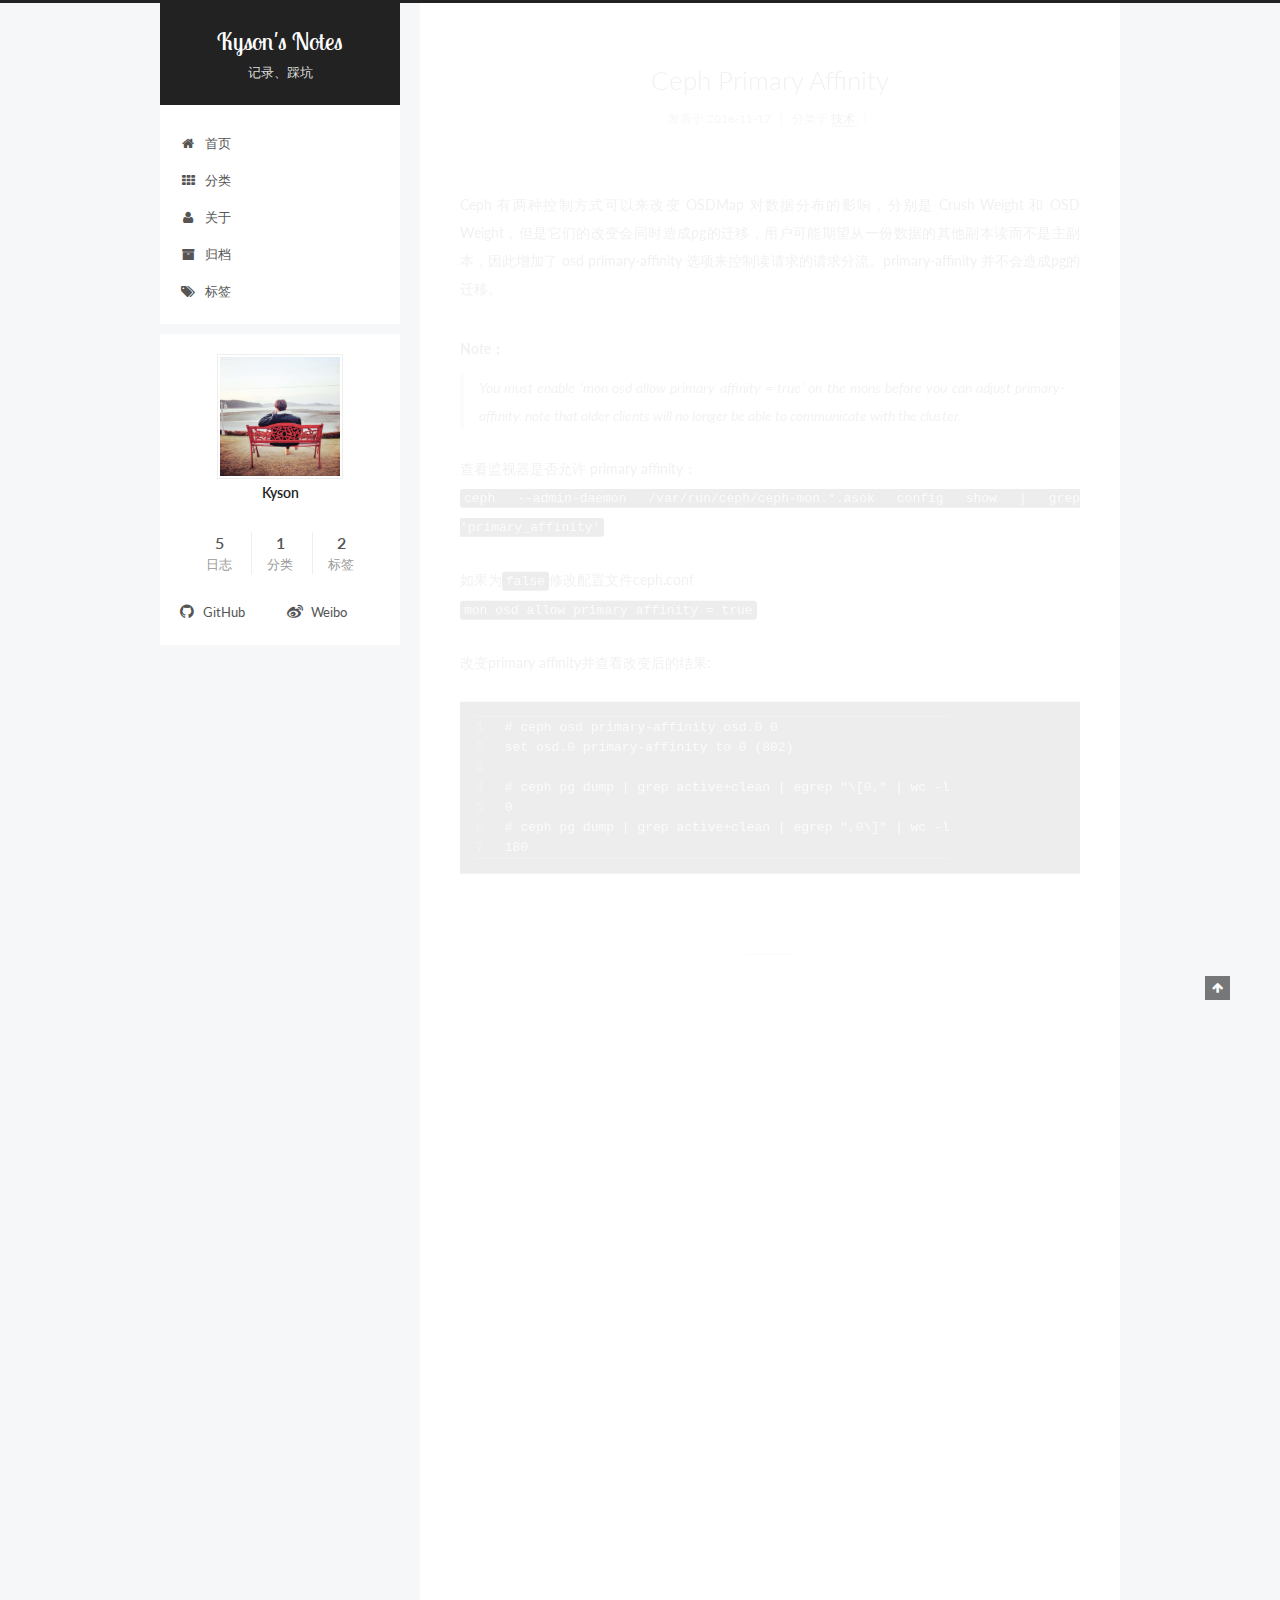
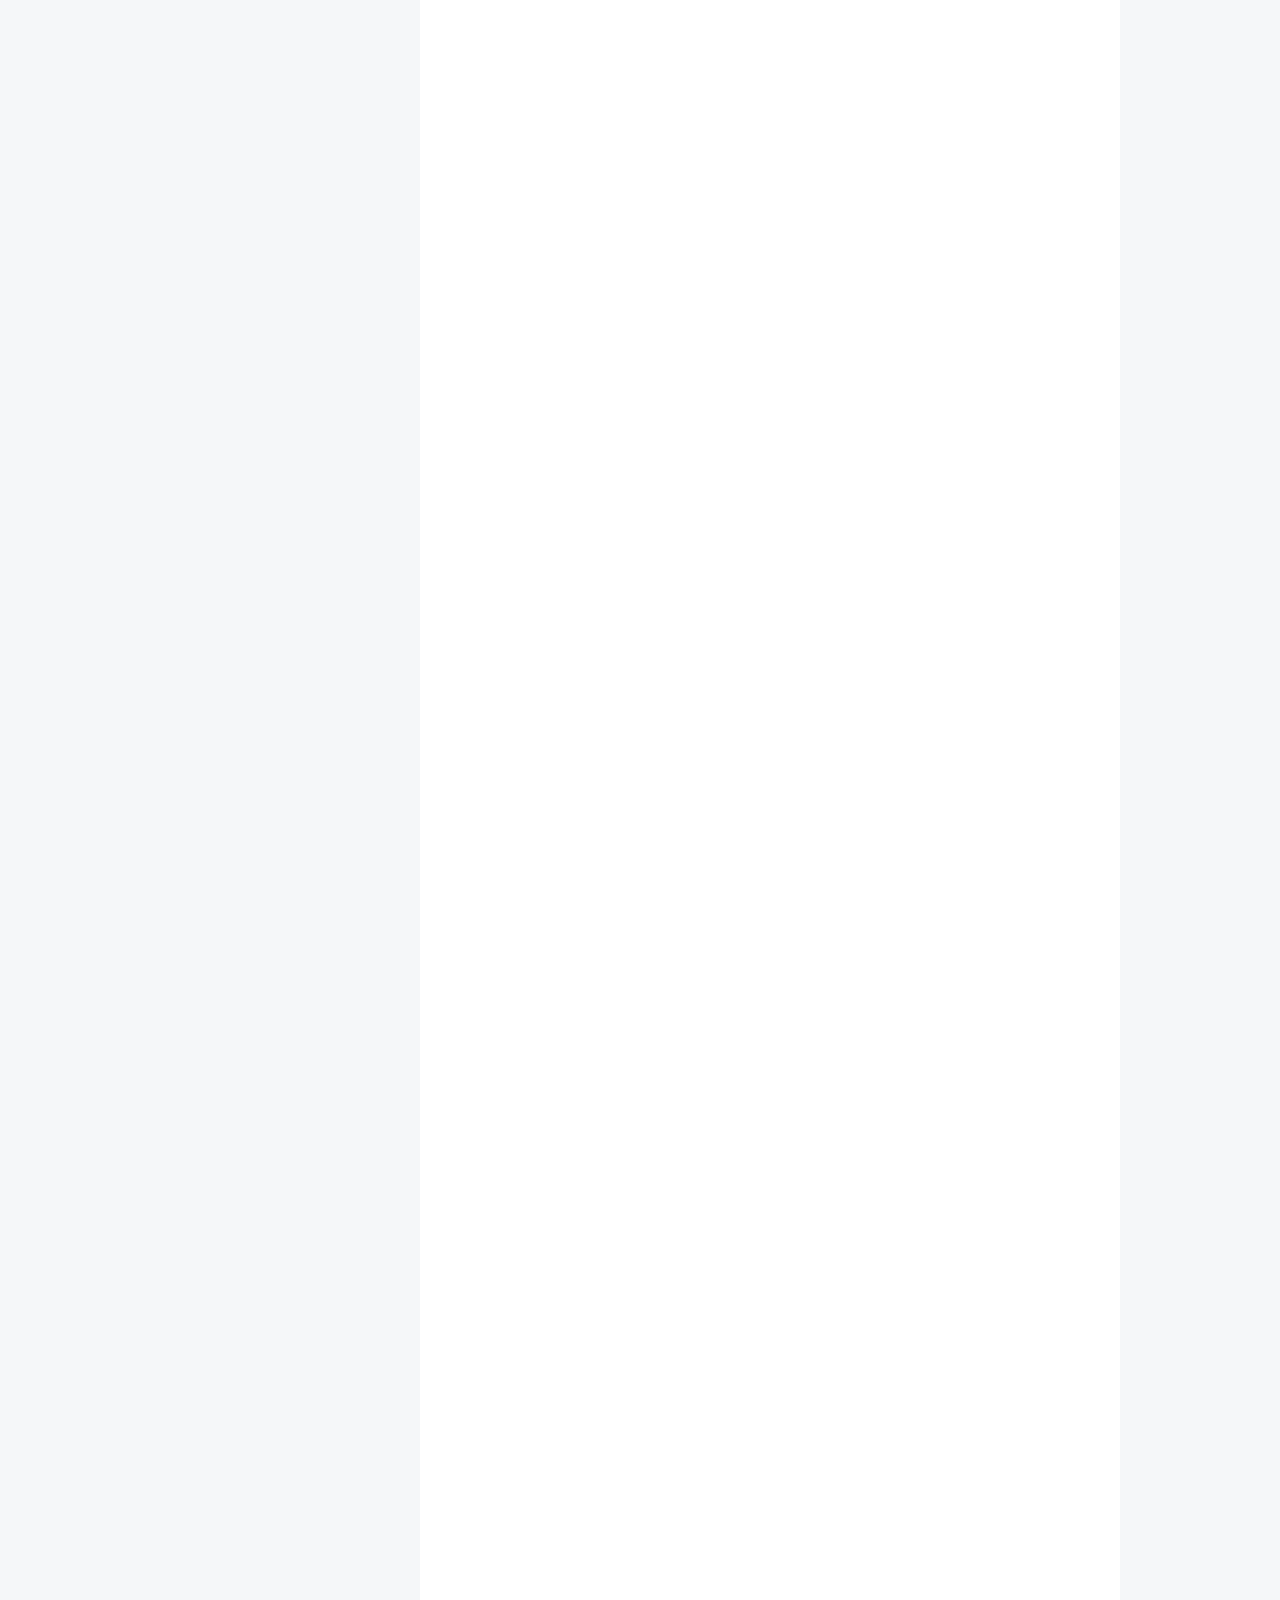
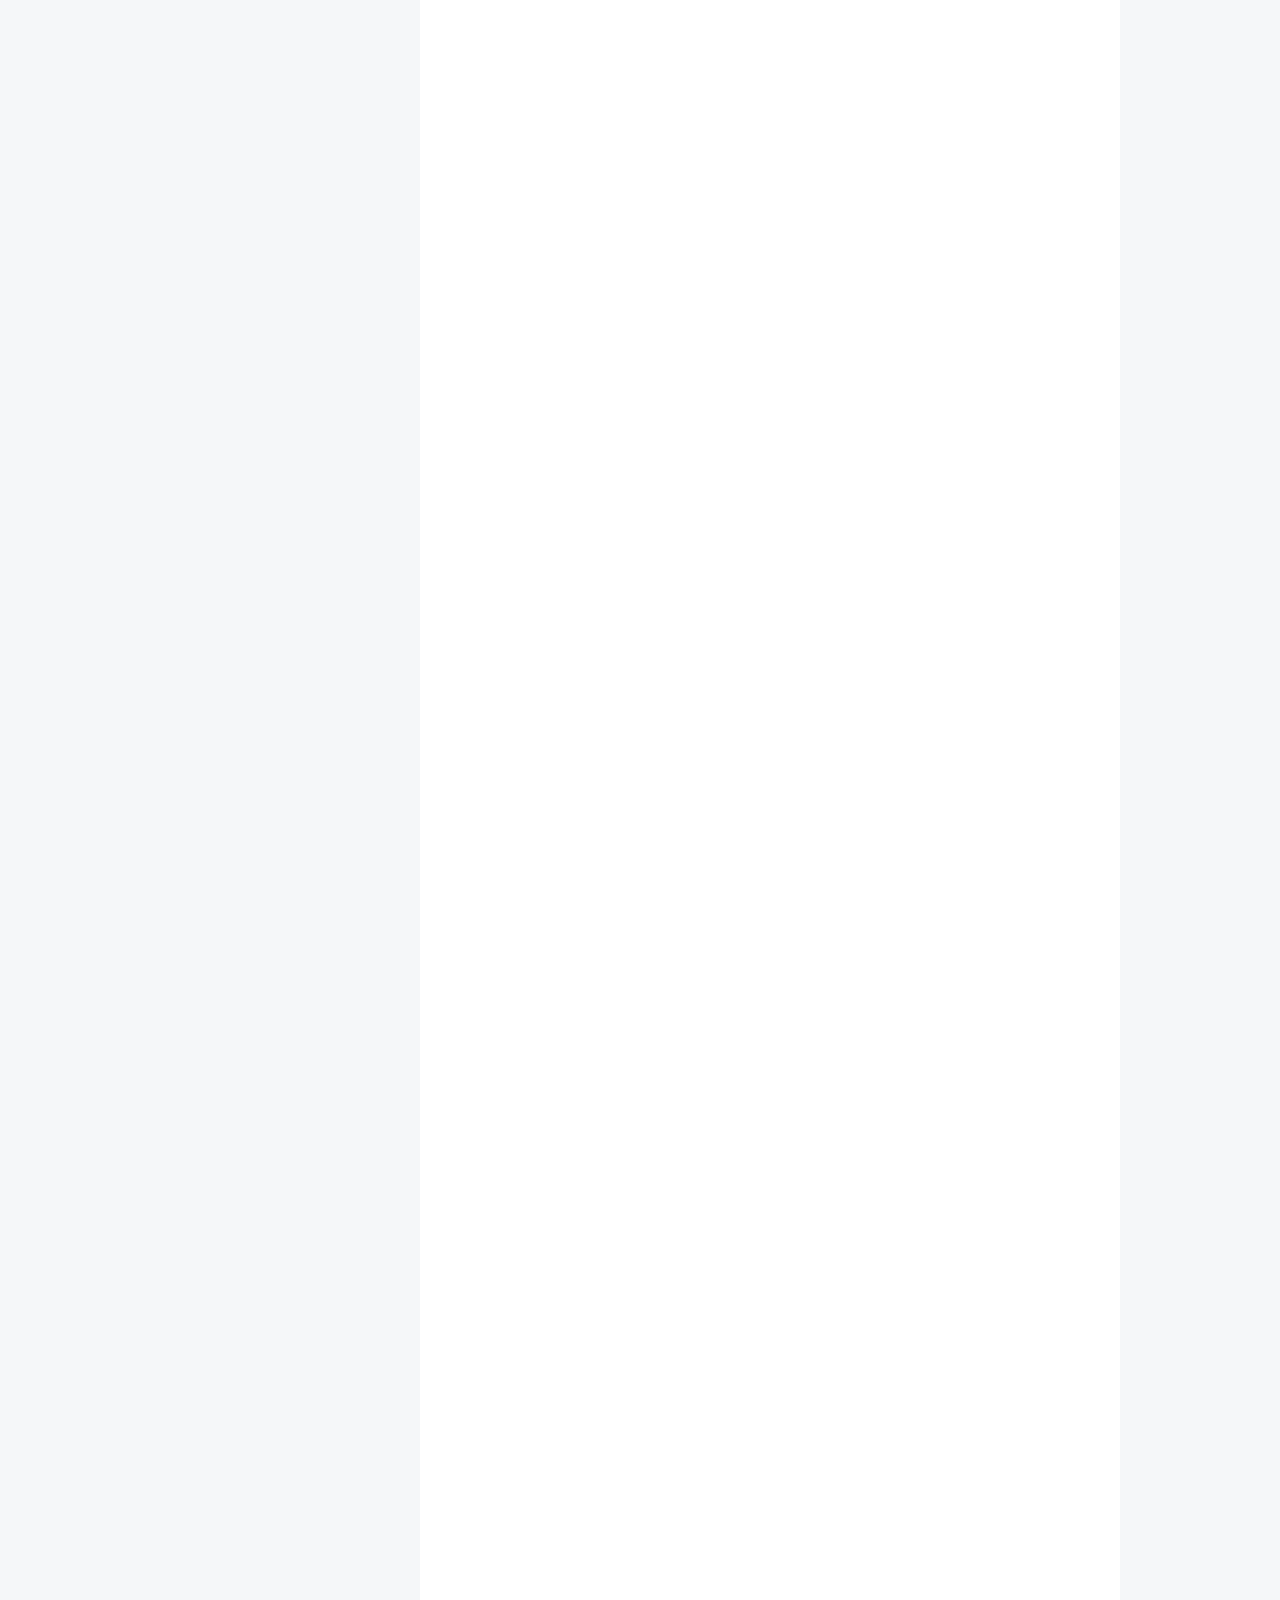
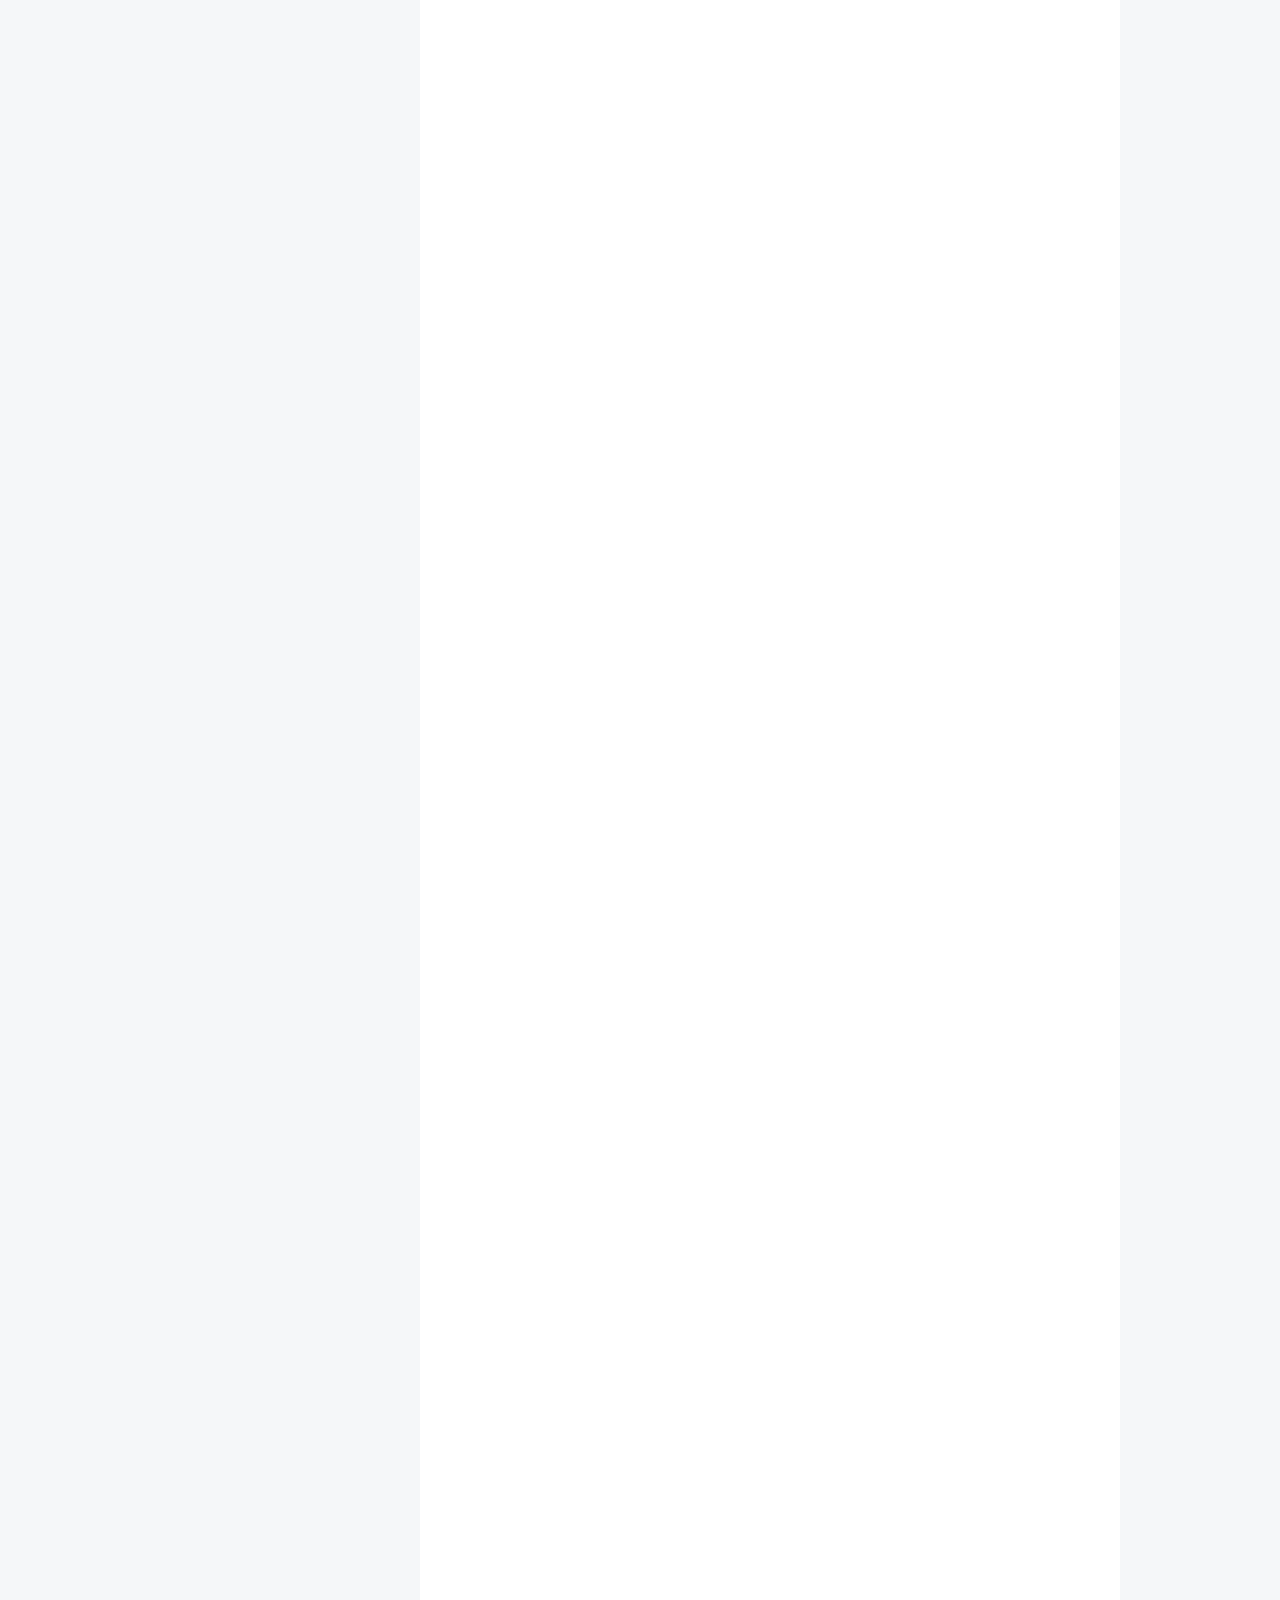
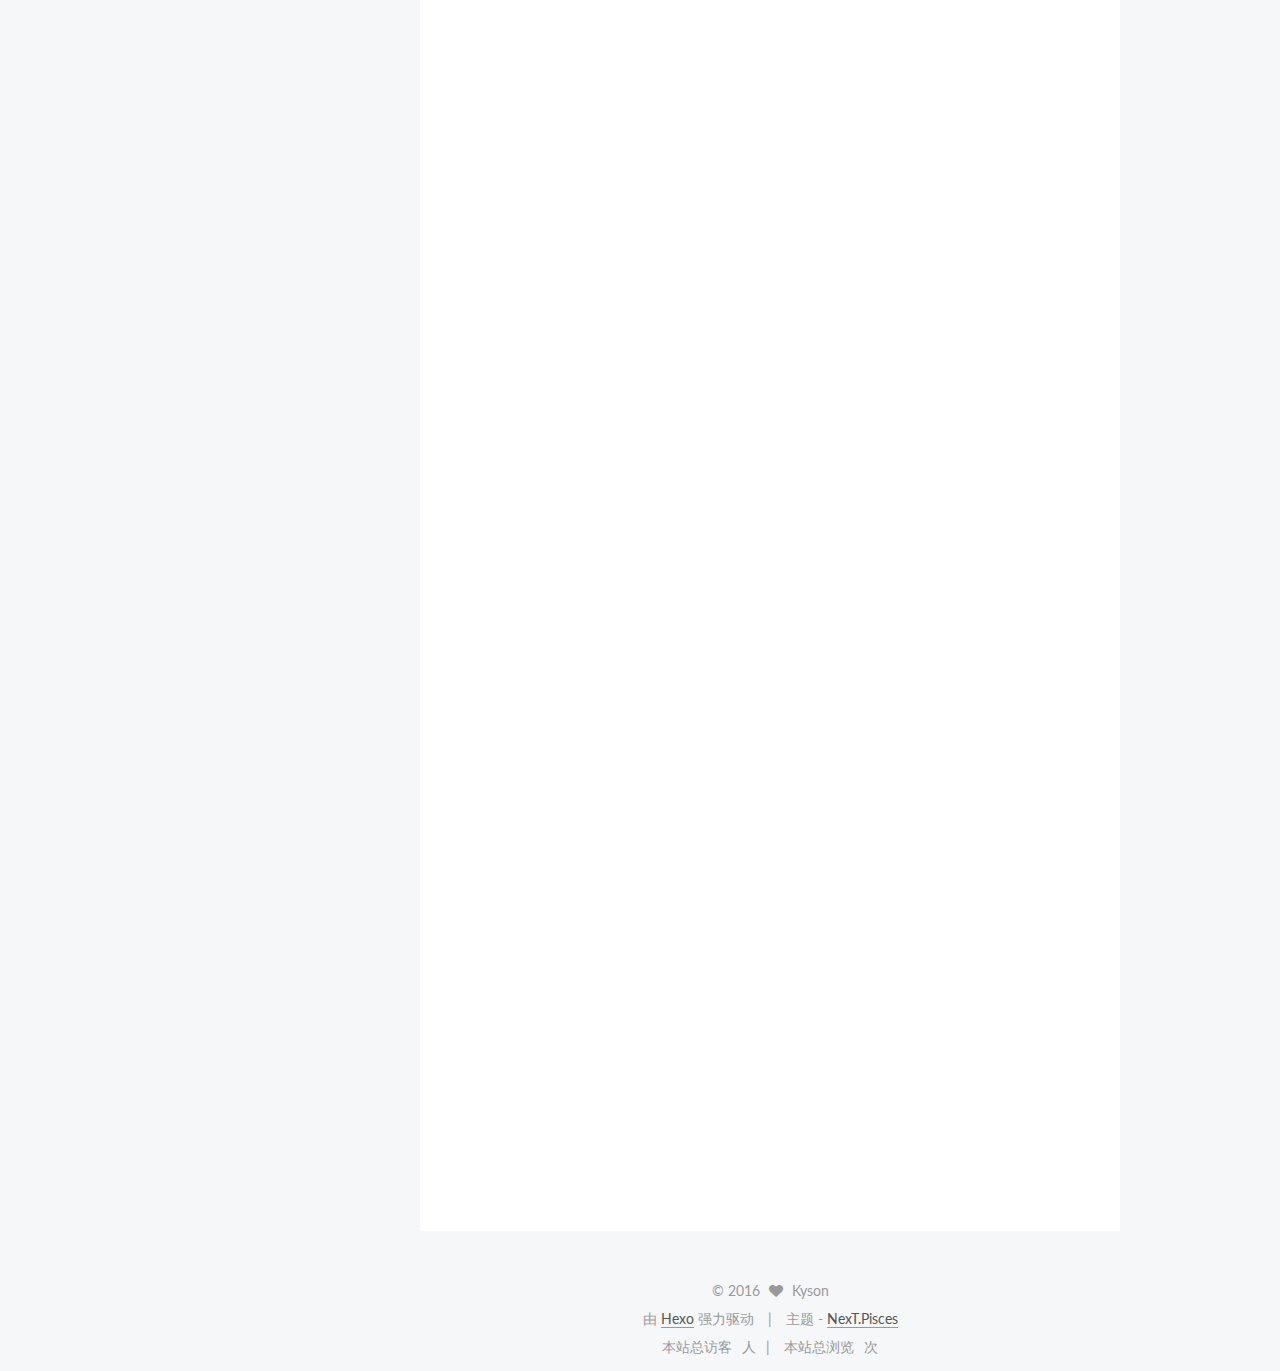
<file: index.html>
<!doctype html>



  


<html class="theme-next pisces use-motion">
<head>
  <meta charset="UTF-8"/>
<meta http-equiv="X-UA-Compatible" content="IE=edge,chrome=1" />
<meta name="viewport" content="width=device-width, initial-scale=1, maximum-scale=1"/>



<meta http-equiv="Cache-Control" content="no-transform" />
<meta http-equiv="Cache-Control" content="no-siteapp" />












  
  
  <link href="/lib/fancybox/source/jquery.fancybox.css?v=2.1.5" rel="stylesheet" type="text/css" />




  
  
  
  

  
    
    
  

  

  

  
    
      
    

    
  

  
    
      
    

    
  

  
    
    
    <link href="//fonts.googleapis.com/css?family=Lato:300,300italic,400,400italic,700,700italic|Lobster Two:300,300italic,400,400italic,700,700italic|PT Mono:300,300italic,400,400italic,700,700italic&subset=latin,latin-ext" rel="stylesheet" type="text/css">
  






<link href="/lib/font-awesome/css/font-awesome.min.css?v=4.4.0" rel="stylesheet" type="text/css" />

<link href="/css/main.css?v=5.0.2" rel="stylesheet" type="text/css" />


  <meta name="keywords" content="Hexo, NexT" />








  <link rel="shortcut icon" type="image/x-icon" href="/favicon.ico?v=5.0.2" />






<meta property="og:type" content="website">
<meta property="og:title" content="Kyson's Notes">
<meta property="og:url" content="http://yoursite.com/index.html">
<meta property="og:site_name" content="Kyson's Notes">
<meta name="twitter:card" content="summary">
<meta name="twitter:title" content="Kyson's Notes">



<script type="text/javascript" id="hexo.configuration">
  var NexT = window.NexT || {};
  var CONFIG = {
    scheme: 'Pisces',
    sidebar: {"position":"left","display":"post"},
    fancybox: true,
    motion: true,
    duoshuo: {
      userId: '6349339234070955000',
      author: '博主'
    }
  };
</script>




  <link rel="canonical" href="http://yoursite.com/"/>


  <title> Kyson's Notes </title>
</head>

<body itemscope itemtype="//schema.org/WebPage" lang="zh-Hans">

  










  
  
    
  

  <div class="container one-collumn sidebar-position-left 
   page-home 
 ">
    <div class="headband"></div>

    <header id="header" class="header" itemscope itemtype="//schema.org/WPHeader">
      <div class="header-inner"><div class="site-meta ">
  

  <div class="custom-logo-site-title">
    <a href="/"  class="brand" rel="start">
      <span class="logo-line-before"><i></i></span>
      <span class="site-title">Kyson's Notes</span>
      <span class="logo-line-after"><i></i></span>
    </a>
  </div>
  <p class="site-subtitle">记录、踩坑</p>
</div>

<div class="site-nav-toggle">
  <button>
    <span class="btn-bar"></span>
    <span class="btn-bar"></span>
    <span class="btn-bar"></span>
  </button>
</div>

<nav class="site-nav">
  

  
    <ul id="menu" class="menu">
      
        
        <li class="menu-item menu-item-home">
          <a href="/" rel="section">
            
              <i class="menu-item-icon fa fa-fw fa-home"></i> <br />
            
            首页
          </a>
        </li>
      
        
        <li class="menu-item menu-item-categories">
          <a href="/categories" rel="section">
            
              <i class="menu-item-icon fa fa-fw fa-th"></i> <br />
            
            分类
          </a>
        </li>
      
        
        <li class="menu-item menu-item-about">
          <a href="http://aboutkwj.tk/" rel="section">
            
              <i class="menu-item-icon fa fa-fw fa-user"></i> <br />
            
            关于
          </a>
        </li>
      
        
        <li class="menu-item menu-item-archives">
          <a href="/archives" rel="section">
            
              <i class="menu-item-icon fa fa-fw fa-archive"></i> <br />
            
            归档
          </a>
        </li>
      
        
        <li class="menu-item menu-item-tags">
          <a href="/tags" rel="section">
            
              <i class="menu-item-icon fa fa-fw fa-tags"></i> <br />
            
            标签
          </a>
        </li>
      

      
    </ul>
  

  
</nav>

 </div>
    </header>

    <main id="main" class="main">
      <div class="main-inner">
        <div class="content-wrap">
          <div id="content" class="content">
            
  <section id="posts" class="posts-expand">
    
      

  
  

  
  
  

  <article class="post post-type-normal " itemscope itemtype="//schema.org/Article">

    
      <header class="post-header">

        
        
          <h1 class="post-title" itemprop="name headline">
            
            
              
                
                <a class="post-title-link" href="/2016/11/17/Ceph Primary Affinity/" itemprop="url">
                  Ceph Primary Affinity
                </a>
              
            
          </h1>
        

        <div class="post-meta">
          <span class="post-time">
            <span class="post-meta-item-icon">
              <i class="fa fa-calendar-o"></i>
            </span>
            <span class="post-meta-item-text">发表于</span>
            <time itemprop="dateCreated" datetime="2016-11-17T20:51:26+08:00" content="2016-11-17">
              2016-11-17
            </time>
          </span>

          
            <span class="post-category" >
              &nbsp; | &nbsp;
              <span class="post-meta-item-icon">
                <i class="fa fa-folder-o"></i>
              </span>
              <span class="post-meta-item-text">分类于</span>
              
                <span itemprop="about" itemscope itemtype="https://schema.org/Thing">
                  <a href="/categories/技术/" itemprop="url" rel="index">
                    <span itemprop="name">技术</span>
                  </a>
                </span>

                
                

              
            </span>
          

          
            
              <span class="post-comments-count">
                &nbsp; | &nbsp;
                <a href="/2016/11/17/Ceph Primary Affinity/#comments" itemprop="discussionUrl">
                  <span class="post-comments-count ds-thread-count" data-thread-key="2016/11/17/Ceph Primary Affinity/" itemprop="commentsCount"></span>
                </a>
              </span>
            
          

          

          
          

          
        </div>
      </header>
    


    <div class="post-body" itemprop="articleBody">

      
      

      
        
          
            <p>Ceph 有两种控制方式可以来改变 OSDMap 对数据分布的影响，分别是 Crush Weight 和 OSD Weight，但是它们的改变会同时造成pg的迁移，用户可能期望从一份数据的其他副本读而不是主副本，因此增加了 osd primary-affinity 选项来控制读请求的请求分流。primary-affinity 并不会造成pg的迁移。  </p>
<h5 id="Note："><a href="#Note：" class="headerlink" title="Note："></a>Note：</h5><blockquote>
<p><em>You must enable ‘mon osd allow primary affinity = true’ on the mons before you can adjust primary-affinity. note that older clients will no longer be able to communicate with the cluster.</em>  </p>
</blockquote>
<p>查看监视器是否允许 primary affinity：<br><code>ceph --admin-daemon /var/run/ceph/ceph-mon.*.asok config show | grep &#39;primary_affinity&#39;</code>  </p>
<p>如果为<code>false</code>修改配置文件ceph.conf<br><code>mon osd allow primary affinity = true</code>  </p>
<p>改变primary affinity并查看改变后的结果:<br><figure class="highlight plain"><table><tr><td class="gutter"><pre><div class="line">1</div><div class="line">2</div><div class="line">3</div><div class="line">4</div><div class="line">5</div><div class="line">6</div><div class="line">7</div></pre></td><td class="code"><pre><div class="line"># ceph osd primary-affinity osd.0 0</div><div class="line">set osd.0 primary-affinity to 0 (802)</div><div class="line"></div><div class="line"># ceph pg dump | grep active+clean | egrep &quot;\[0,&quot; | wc -l</div><div class="line">0</div><div class="line"># ceph pg dump | grep active+clean | egrep &quot;,0\]&quot; | wc -l</div><div class="line">180</div></pre></td></tr></table></figure></p>

          
        
      
    </div>

    <div>
      
    </div>

    <div>
      
    </div>

    <footer class="post-footer">
      

      

      
      
        <div class="post-eof"></div>
      
    </footer>
  </article>


    
      

  
  

  
  
  

  <article class="post post-type-normal " itemscope itemtype="//schema.org/Article">

    
      <header class="post-header">

        
        
          <h1 class="post-title" itemprop="name headline">
            
            
              
                
                <a class="post-title-link" href="/2016/11/17/Parted分区对齐/" itemprop="url">
                  Parted分区对齐
                </a>
              
            
          </h1>
        

        <div class="post-meta">
          <span class="post-time">
            <span class="post-meta-item-icon">
              <i class="fa fa-calendar-o"></i>
            </span>
            <span class="post-meta-item-text">发表于</span>
            <time itemprop="dateCreated" datetime="2016-11-17T13:57:10+08:00" content="2016-11-17">
              2016-11-17
            </time>
          </span>

          
            <span class="post-category" >
              &nbsp; | &nbsp;
              <span class="post-meta-item-icon">
                <i class="fa fa-folder-o"></i>
              </span>
              <span class="post-meta-item-text">分类于</span>
              
                <span itemprop="about" itemscope itemtype="https://schema.org/Thing">
                  <a href="/categories/技术/" itemprop="url" rel="index">
                    <span itemprop="name">技术</span>
                  </a>
                </span>

                
                

              
            </span>
          

          
            
              <span class="post-comments-count">
                &nbsp; | &nbsp;
                <a href="/2016/11/17/Parted分区对齐/#comments" itemprop="discussionUrl">
                  <span class="post-comments-count ds-thread-count" data-thread-key="2016/11/17/Parted分区对齐/" itemprop="commentsCount"></span>
                </a>
              </span>
            
          

          

          
          

          
        </div>
      </header>
    


    <div class="post-body" itemprop="articleBody">

      
      

      
        
          
            <p>在对大于2TB磁盘进行分区的时候总是提示：</p>
<blockquote>
<p>Warning: The resulting partition is not properly aligned for best performance.  </p>
</blockquote>
<p>这个警告是分区没有对齐的问题，可以检查一下是否对齐  </p>
<pre><code>(parted) align-check optimal 1                                   
1 not aligned
</code></pre><p>解决办法：  </p>
<pre><code>(parted) mkpart primary  0% x
</code></pre><p>x代表分区结束的大小，可以是百分比也可以是具体的字节  </p>
<hr>
<p>附上分区的shell脚本:  </p>
<pre><code>
#! /bin/sh
DEVICE=$1
BOOT_SIZE=&quot;1000&quot;
ROOTFS_SIZE=&quot;21000&quot;
CEPH_DATA_SIZE=&quot;31000&quot;
PETASAN_DATA_SIZE=&quot;50000&quot;

SLEEP_SEC=3


echo Formatting $DEVICE

dd if=/dev/zero of=$DEVICE  bs=1k count=1
sync
sleep $SLEEP_SEC


#parted $DEVICE  &lt;&lt; EOF &gt;/dev/null 2&gt;&amp;1
parted $DEVICE  &lt;&lt; EOF

mklabel gpt 
mkpart primary 0% $BOOT_SIZE
mkpart primary $BOOT_SIZE $ROOTFS_SIZE
mkpart primary $ROOTFS_SIZE $CEPH_DATA_SIZE
mkpart primary $CEPH_DATA_SIZE $PETASAN_DATA_SIZE
quit
EOF
echo Formatting complete
</code></pre>
          
        
      
    </div>

    <div>
      
    </div>

    <div>
      
    </div>

    <footer class="post-footer">
      

      

      
      
        <div class="post-eof"></div>
      
    </footer>
  </article>


    
      

  
  

  
  
  

  <article class="post post-type-normal " itemscope itemtype="//schema.org/Article">

    
      <header class="post-header">

        
        
          <h1 class="post-title" itemprop="name headline">
            
            
              
                
                <a class="post-title-link" href="/2016/11/06/Ceph常用操作命令/" itemprop="url">
                  Ceph常用操作命令
                </a>
              
            
          </h1>
        

        <div class="post-meta">
          <span class="post-time">
            <span class="post-meta-item-icon">
              <i class="fa fa-calendar-o"></i>
            </span>
            <span class="post-meta-item-text">发表于</span>
            <time itemprop="dateCreated" datetime="2016-11-06T21:58:12+08:00" content="2016-11-06">
              2016-11-06
            </time>
          </span>

          
            <span class="post-category" >
              &nbsp; | &nbsp;
              <span class="post-meta-item-icon">
                <i class="fa fa-folder-o"></i>
              </span>
              <span class="post-meta-item-text">分类于</span>
              
                <span itemprop="about" itemscope itemtype="https://schema.org/Thing">
                  <a href="/categories/技术/" itemprop="url" rel="index">
                    <span itemprop="name">技术</span>
                  </a>
                </span>

                
                

              
            </span>
          

          
            
              <span class="post-comments-count">
                &nbsp; | &nbsp;
                <a href="/2016/11/06/Ceph常用操作命令/#comments" itemprop="discussionUrl">
                  <span class="post-comments-count ds-thread-count" data-thread-key="2016/11/06/Ceph常用操作命令/" itemprop="commentsCount"></span>
                </a>
              </span>
            
          

          

          
          

          
        </div>
      </header>
    


    <div class="post-body" itemprop="articleBody">

      
      

      
        
          
            <p>记录个人最近在用的ceph操作命令<br>持续更新…  </p>
<hr>
<p><strong>删除osd</strong><br><figure class="highlight plain"><table><tr><td class="gutter"><pre><div class="line">1</div><div class="line">2</div><div class="line">3</div><div class="line">4</div><div class="line">5</div><div class="line">6</div><div class="line">7</div></pre></td><td class="code"><pre><div class="line">1）ceph osd crush reweight osd.x 0.0  </div><div class="line">... 等待平衡结束....  </div><div class="line">2）ceph osd out osd.x  </div><div class="line">3）service ceph stop osd.x  </div><div class="line">4）ceph osd crush remove osd.x  </div><div class="line">5）ceph auth del osd.x  </div><div class="line">6）ceph osd rm osd.X</div></pre></td></tr></table></figure></p>
<p><strong>导出crush map</strong><br><figure class="highlight plain"><table><tr><td class="gutter"><pre><div class="line">1</div><div class="line">2</div></pre></td><td class="code"><pre><div class="line">ceph osd getcrushmap -o /tmp/crushmap.txt</div><div class="line">crushtool -d /tmp/crushmap.txt -o /tmp/crushmap-decompile</div></pre></td></tr></table></figure></p>
<p><strong>查看osd的ip</strong> <code>ceph osd dump</code> </p>
<p><strong>创建了一个rbd卷，想删除的时候总是报错一直被占用，想知道卷被谁占用了？</strong></p>
<p>首先查看卷的相关信息：<br><figure class="highlight plain"><table><tr><td class="gutter"><pre><div class="line">1</div><div class="line">2</div><div class="line">3</div><div class="line">4</div><div class="line">5</div><div class="line">6</div></pre></td><td class="code"><pre><div class="line">$ rbd info testjevon/foo  </div><div class="line">rbd image &apos;foo&apos;:  </div><div class="line">    size 10240 MB in 2560 objects  </div><div class="line">    order 22 (4096 kB objects)  </div><div class="line">    block_name_prefix: rb.0.5aec5.238e1f29  </div><div class="line">    format: 1</div></pre></td></tr></table></figure></p>
<p>接着，找出卷的header，<code>rados -p testjevon ls|grep foo.rbd</code><br>最后，查找谁map了卷，<code>rados -p testjevon listwatchers foo.rbd</code>  </p>
<p><strong>pg活动在哪些OSD：</strong><br><figure class="highlight plain"><table><tr><td class="gutter"><pre><div class="line">1</div><div class="line">2</div></pre></td><td class="code"><pre><div class="line">ceph pg dump |  awk &apos;&#123;print $1,$10,$15,$16,$17,$18&#125;&apos;</div><div class="line">ceph pg dump pgs|grep ^1|awk &apos;&#123;print $1,$2,$15&#125;&apos;</div></pre></td></tr></table></figure></p>
<p><strong>删除pool中的对象</strong><br><figure class="highlight plain"><table><tr><td class="gutter"><pre><div class="line">1</div><div class="line">2</div><div class="line">3</div><div class="line">4</div><div class="line">5</div><div class="line">6</div></pre></td><td class="code"><pre><div class="line">rados rm -p &#123;pool-name&#125; &#123;object-name&#125;  </div><div class="line">批量：for ((i=1;i&lt;50;i++)); do rados rm -p .rgw.buckets.index .dir.default.14111.$i; done</div><div class="line">rgw bucket待删除对象：</div><div class="line">radosgw-admin gc list --include-all</div><div class="line">rgw bucket 查看删除时间设定</div><div class="line">ceph --admin-daemon /var/run/ceph/ceph-mon.mon.asok config show | grep gc</div></pre></td></tr></table></figure></p>
<p><strong>查看osd.x作为primary个数</strong><br><code>ceph pg dump | grep active+clean | egrep &quot;,0\]&quot; | wc -l</code></p>

          
        
      
    </div>

    <div>
      
    </div>

    <div>
      
    </div>

    <footer class="post-footer">
      

      

      
      
        <div class="post-eof"></div>
      
    </footer>
  </article>


    
      

  
  

  
  
  

  <article class="post post-type-normal " itemscope itemtype="//schema.org/Article">

    
      <header class="post-header">

        
        
          <h1 class="post-title" itemprop="name headline">
            
            
              
                
                <a class="post-title-link" href="/2016/11/06/Ceph修改日志路径/" itemprop="url">
                  Ceph修改日志路径
                </a>
              
            
          </h1>
        

        <div class="post-meta">
          <span class="post-time">
            <span class="post-meta-item-icon">
              <i class="fa fa-calendar-o"></i>
            </span>
            <span class="post-meta-item-text">发表于</span>
            <time itemprop="dateCreated" datetime="2016-11-06T16:28:32+08:00" content="2016-11-06">
              2016-11-06
            </time>
          </span>

          
            <span class="post-category" >
              &nbsp; | &nbsp;
              <span class="post-meta-item-icon">
                <i class="fa fa-folder-o"></i>
              </span>
              <span class="post-meta-item-text">分类于</span>
              
                <span itemprop="about" itemscope itemtype="https://schema.org/Thing">
                  <a href="/categories/技术/" itemprop="url" rel="index">
                    <span itemprop="name">技术</span>
                  </a>
                </span>

                
                

              
            </span>
          

          
            
              <span class="post-comments-count">
                &nbsp; | &nbsp;
                <a href="/2016/11/06/Ceph修改日志路径/#comments" itemprop="discussionUrl">
                  <span class="post-comments-count ds-thread-count" data-thread-key="2016/11/06/Ceph修改日志路径/" itemprop="commentsCount"></span>
                </a>
              </span>
            
          

          

          
          

          
        </div>
      </header>
    


    <div class="post-body" itemprop="articleBody">

      
      

      
        
          
            <h1 id="概述"><a href="#概述" class="headerlink" title="概述"></a>概述</h1><p>实验测试阶段，只是想测试多余内存作为ceph日志盘对读写速度的改善情况。</p>
<h1 id="修改ceph日志路径"><a href="#修改ceph日志路径" class="headerlink" title="修改ceph日志路径"></a>修改ceph日志路径</h1><p>ubuntu 14.04+ceph hammer 0.94.2  </p>
<pre><code>### Stop osd
$ stop ceph-osd id=&lt;osd num&gt;

### Flush Journal
$ ceph-osd --flush-journal -i &lt;osd num&gt;

### Create symlink to partition
$ rm /var/lib/ceph/osd/ceph-&lt;osd num&gt;/journal
$ ln -s /dev/ram0 /var/lib/ceph/osd/ceph-&lt;osd num&gt;/journal

### Create new journal
$ ceph-osd --mkjournal -i &lt;osd num&gt;
$ start ceph-osd id=&lt;osd num&gt;
</code></pre><p>这个方案osd服务可以正常启动</p>
<h1 id="不成功案例"><a href="#不成功案例" class="headerlink" title="不成功案例"></a>不成功案例</h1><ul>
<li>选择在/run/shm使用dd创建一块设备然后挂载到ceph存储的日志路径上，osd无法启动。</li>
<li>使用tmpfs，然后把/mnt/ramdisk <code>ln -s</code>到日志路径会导致osd无法启动。<br><code>mount -t tmpfs tmpfs /mnt/ramdisk  -o size=2G,defaults,noatime,mode=777</code>  </li>
</ul>
<p>错误日志：</p>
<blockquote>
<p>2016-11-05 10:11:19.813628 7f6f54d9d900  0 ceph version 0.94.2(5fb85614ca8f354284c713a2f9c610860720bbf3), process ceph-osd, pid 3487<br>2016-11-05 10:11:19.828706 7f6f54d9d900  0 filestore(/var/lib/ceph/osd/ceph-7) backend generic (magic 0xef53)<br>2016-11-05 10:11:19.829544 7f6f54d9d900  0 genericfilestorebackend(/var/lib/ceph/osd/ceph-7) detect_features: FIEMAP ioctl is supported and appears to work<br>2016-11-05 10:11:19.829553 7f6f54d9d900  0 genericfilestorebackend(/var/lib/ceph/osd/ceph-7) detect_features: FIEMAP ioctl is disabled via ‘filestore fiemap’ config option<br>2016-11-05 10:11:19.853807 7f6f54d9d900  0 genericfilestorebackend(/var/lib/ceph/osd/ceph-7) detect_features: syncfs(2) syscall fully supported (by glibc and kernel)<br>2016-11-05 10:11:19.855109 7f6f54d9d900  0 filestore(/var/lib/ceph/osd/ceph-7) limited size xattrs<br>2016-11-05 10:11:19.858255 7f6f54d9d900  0 filestore(/var/lib/ceph/osd/ceph-7) mount: enabling WRITEAHEAD journal mode: checkpoint is not enabled<br>2016-11-05 10:11:19.859704 7f6f54d9d900 -1 journal FileJournal::_open: disabling aio for non-block journal.  Use journal_force_aio to force use of aio anyway<br>2016-11-05 10:11:19.859714 7f6f54d9d900  1 journal _open /var/lib/ceph/osd/ceph-7/journal fd 19: 10737418240 bytes, block size 4096 bytes, directio = 1, aio = 0<br>2016-11-05 10:11:19.859756 7f6f54d9d900 -1 journal FileJournal::open: ondisk fsid 00000000-0000-0000-0000-000000000000 doesn’t match expected 54de23c7-9a5f-4f30-8568-bc0354a6d788, invalid (someone else’s?) journal<br>2016-11-05 10:11:19.859822 7f6f54d9d900 -1 filestore(/var/lib/ceph/osd/ceph-7) mount failed to open journal /var/lib/ceph/osd/ceph-7/journal: (22) Invalid argument<br>2016-11-05 10:11:19.869951 7f6f54d9d900 -1 osd.7 0 OSD:init: unable to mount object store<br>2016-11-05 10:11:19.869970 7f6f54d9d900 -1  ** ERROR: osd init failed: (22) Invalid argument</p>
</blockquote>

          
        
      
    </div>

    <div>
      
    </div>

    <div>
      
    </div>

    <footer class="post-footer">
      

      

      
      
        <div class="post-eof"></div>
      
    </footer>
  </article>


    
      

  
  

  
  
  

  <article class="post post-type-normal " itemscope itemtype="//schema.org/Article">

    
      <header class="post-header">

        
        
          <h1 class="post-title" itemprop="name headline">
            
            
              
                
                <a class="post-title-link" href="/2016/11/06/Hexo-NexT-GitHub记录/" itemprop="url">
                  Hexo-NexT-GitHub记录
                </a>
              
            
          </h1>
        

        <div class="post-meta">
          <span class="post-time">
            <span class="post-meta-item-icon">
              <i class="fa fa-calendar-o"></i>
            </span>
            <span class="post-meta-item-text">发表于</span>
            <time itemprop="dateCreated" datetime="2016-11-06T12:39:16+08:00" content="2016-11-06">
              2016-11-06
            </time>
          </span>

          
            <span class="post-category" >
              &nbsp; | &nbsp;
              <span class="post-meta-item-icon">
                <i class="fa fa-folder-o"></i>
              </span>
              <span class="post-meta-item-text">分类于</span>
              
                <span itemprop="about" itemscope itemtype="https://schema.org/Thing">
                  <a href="/categories/技术/" itemprop="url" rel="index">
                    <span itemprop="name">技术</span>
                  </a>
                </span>

                
                

              
            </span>
          

          
            
              <span class="post-comments-count">
                &nbsp; | &nbsp;
                <a href="/2016/11/06/Hexo-NexT-GitHub记录/#comments" itemprop="discussionUrl">
                  <span class="post-comments-count ds-thread-count" data-thread-key="2016/11/06/Hexo-NexT-GitHub记录/" itemprop="commentsCount"></span>
                </a>
              </span>
            
          

          

          
          

          
        </div>
      </header>
    


    <div class="post-body" itemprop="articleBody">

      
      

      
        
          
            <p>持续更新…  </p>
<h1 id="参考"><a href="#参考" class="headerlink" title="参考"></a>参考</h1><p>配置过程并不复杂，主要参考两个文档：  </p>
<blockquote>
<p>1.<a href="http://theme-next.iissnan.com/getting-started.html" target="_blank" rel="external">NexT</a><br>2.<a href="https://hexo.io/zh-cn/docs/" target="_blank" rel="external">Hexo</a>  </p>
</blockquote>
<p>版本：<br><figure class="highlight plain"><table><tr><td class="gutter"><pre><div class="line">1</div><div class="line">2</div><div class="line">3</div><div class="line">4</div><div class="line">5</div><div class="line">6</div><div class="line">7</div><div class="line">8</div><div class="line">9</div><div class="line">10</div><div class="line">11</div><div class="line">12</div></pre></td><td class="code"><pre><div class="line">C:\Users\kyson&gt;hexo -v</div><div class="line">hexo-cli: 1.0.2</div><div class="line">os: Windows_NT 10.0.10586 win32 x64</div><div class="line">http_parser: 2.7.0</div><div class="line">node: 6.9.1</div><div class="line">v8: 5.1.281.84</div><div class="line">uv: 1.9.1</div><div class="line">zlib: 1.2.8</div><div class="line">ares: 1.10.1-DEV</div><div class="line">icu: 57.1</div><div class="line">modules: 48</div><div class="line">openssl: 1.0.2j</div></pre></td></tr></table></figure></p>
<h1 id="踩坑"><a href="#踩坑" class="headerlink" title="踩坑"></a>踩坑</h1><p>安装hexo-deploy-git部署到github上的时候,出现错误。<br><strong>官方_config.yml配置：</strong><br><figure class="highlight plain"><table><tr><td class="gutter"><pre><div class="line">1</div><div class="line">2</div><div class="line">3</div><div class="line">4</div><div class="line">5</div></pre></td><td class="code"><pre><div class="line">deploy:</div><div class="line">  type: git</div><div class="line">  repo: &lt;repository url&gt;</div><div class="line">  branch: [branch]</div><div class="line">  message: [message]</div></pre></td></tr></table></figure></p>
<p><strong>修改后：</strong><br><figure class="highlight plain"><table><tr><td class="gutter"><pre><div class="line">1</div><div class="line">2</div><div class="line">3</div><div class="line">4</div><div class="line">5</div></pre></td><td class="code"><pre><div class="line">deploy:  </div><div class="line">  type: git</div><div class="line">  repository: &lt;repository url&gt;</div><div class="line">  branch: [branch]</div><div class="line">  message: [message]</div></pre></td></tr></table></figure></p>
<h1 id="Github"><a href="#Github" class="headerlink" title="Github"></a>Github</h1><ul>
<li>一个GitHub账号对应一个用户或者一个组织，GitHub会给这个用户分配一个域名：username.github.io，当用户访问这个域名时，GitHub会去解析username用户下，username.github.io项目的master分支。</li>
<li>GitHub还为每个项目提供了域名，例如，你有一个项目名为blog， GitHub为这个项目提供的域名为username.github.io/blog，当你访问这个域名时，GitHub会去解析username用户下，blog项目的gh-pages 分支。  </li>
</ul>
<p>所以，要搭建自己的博客，你可以选择建立名为username.github.io的项目， 在master分支下存放网站源代码，也可以选择建立名为 blog 的项目，在 gh-pages分支下存放网站源代码。</p>
<h1 id="Makedown-amp-Hexo"><a href="#Makedown-amp-Hexo" class="headerlink" title="Makedown&amp;Hexo"></a>Makedown&amp;Hexo</h1><ul>
<li>markdown标题标准写法写法需要在”#”和后面字符之间加一个空格,否则Hexo无法解析。</li>
<li>代码块用三个反单引号<em>```</em>包裹，一个反单引号会导致代码挤在一行。</li>
</ul>

          
        
      
    </div>

    <div>
      
    </div>

    <div>
      
    </div>

    <footer class="post-footer">
      

      

      
      
        <div class="post-eof"></div>
      
    </footer>
  </article>


    
  </section>

  


          </div>
          


          

        </div>
        
          
  
  <div class="sidebar-toggle">
    <div class="sidebar-toggle-line-wrap">
      <span class="sidebar-toggle-line sidebar-toggle-line-first"></span>
      <span class="sidebar-toggle-line sidebar-toggle-line-middle"></span>
      <span class="sidebar-toggle-line sidebar-toggle-line-last"></span>
    </div>
  </div>

  <aside id="sidebar" class="sidebar">
    <div class="sidebar-inner">

      

      

      <section class="site-overview sidebar-panel  sidebar-panel-active ">
        <div class="site-author motion-element" itemprop="author" itemscope itemtype="//schema.org/Person">
          <img class="site-author-image" itemprop="image"
               src="/images/avatar.png"
               alt="Kyson" />
          <p class="site-author-name" itemprop="name">Kyson</p>
          <p class="site-description motion-element" itemprop="description"></p>
        </div>
        <nav class="site-state motion-element">
          <div class="site-state-item site-state-posts">
            <a href="/archives">
              <span class="site-state-item-count">5</span>
              <span class="site-state-item-name">日志</span>
            </a>
          </div>

          
            <div class="site-state-item site-state-categories">
              <a href="/categories">
                <span class="site-state-item-count">1</span>
                <span class="site-state-item-name">分类</span>
              </a>
            </div>
          

          
            <div class="site-state-item site-state-tags">
              <a href="/tags">
                <span class="site-state-item-count">2</span>
                <span class="site-state-item-name">标签</span>
              </a>
            </div>
          

        </nav>

        

        <div class="links-of-author motion-element">
          
            
              <span class="links-of-author-item">
                <a href="https://github.com/kwj1399" target="_blank" title="GitHub">
                  
                    <i class="fa fa-fw fa-github"></i>
                  
                  GitHub
                </a>
              </span>
            
              <span class="links-of-author-item">
                <a href="http://weibo.com/112371314/" target="_blank" title="Weibo">
                  
                    <i class="fa fa-fw fa-weibo"></i>
                  
                  Weibo
                </a>
              </span>
            
          
        </div>

        
        

        
        

      </section>

      

    </div>
  </aside>


        
      </div>
    </main>

    <footer id="footer" class="footer">
      <div class="footer-inner">
        <div class="copyright" >
  
  &copy; 
  <span itemprop="copyrightYear">2016</span>
  <span class="with-love">
    <i class="fa fa-heart"></i>
  </span>
  <span class="author" itemprop="copyrightHolder">Kyson</span>
</div>

<div class="powered-by">
  由 <a class="theme-link" href="https://hexo.io">Hexo</a> 强力驱动
</div>

<div class="theme-info">
  主题 -
  <a class="theme-link" href="https://github.com/iissnan/hexo-theme-next">
    NexT.Pisces
  </a>
</div>

        

<div class="busuanzi-count">

  <script async src="https://dn-lbstatics.qbox.me/busuanzi/2.3/busuanzi.pure.mini.js"></script>

  
    <span class="site-uv">本站总访客<span class="busuanzi-value" id="busuanzi_value_site_uv"></span>人</span>
  

  
    <span class="site-pv">本站总浏览<span class="busuanzi-value" id="busuanzi_value_site_pv"></span>次</span>
  
  
</div>



        
      </div>
    </footer>

    <div class="back-to-top">
      <i class="fa fa-arrow-up"></i>
    </div>
  </div>

  

<script type="text/javascript">
  if (Object.prototype.toString.call(window.Promise) !== '[object Function]') {
    window.Promise = null;
  }
</script>









  



  
  <script type="text/javascript" src="/lib/jquery/index.js?v=2.1.3"></script>

  
  <script type="text/javascript" src="/lib/fastclick/lib/fastclick.min.js?v=1.0.6"></script>

  
  <script type="text/javascript" src="/lib/jquery_lazyload/jquery.lazyload.js?v=1.9.7"></script>

  
  <script type="text/javascript" src="/lib/velocity/velocity.min.js?v=1.2.1"></script>

  
  <script type="text/javascript" src="/lib/velocity/velocity.ui.min.js?v=1.2.1"></script>

  
  <script type="text/javascript" src="/lib/fancybox/source/jquery.fancybox.pack.js?v=2.1.5"></script>


  


  <script type="text/javascript" src="/js/src/utils.js?v=5.0.2"></script>

  <script type="text/javascript" src="/js/src/motion.js?v=5.0.2"></script>



  
  


  <script type="text/javascript" src="/js/src/affix.js?v=5.0.2"></script>

  <script type="text/javascript" src="/js/src/schemes/pisces.js?v=5.0.2"></script>



  

  


  <script type="text/javascript" src="/js/src/bootstrap.js?v=5.0.2"></script>



  

  
    
  

  <script type="text/javascript">
    var duoshuoQuery = {short_name:"kwj1399"};
    (function() {
      var ds = document.createElement('script');
      ds.type = 'text/javascript';ds.async = true;
      ds.id = 'duoshuo-script';
      ds.src = (document.location.protocol == 'https:' ? 'https:' : 'http:') + '//static.duoshuo.com/embed.js';
      ds.charset = 'UTF-8';
      (document.getElementsByTagName('head')[0]
      || document.getElementsByTagName('body')[0]).appendChild(ds);
    })();
  </script>

  
    
    <script src="/lib/ua-parser-js/dist/ua-parser.min.js?v=0.7.9"></script>
    <script src="/js/src/hook-duoshuo.js"></script>
  






  
  

  

  

  

  


</body>
</html>
</file>
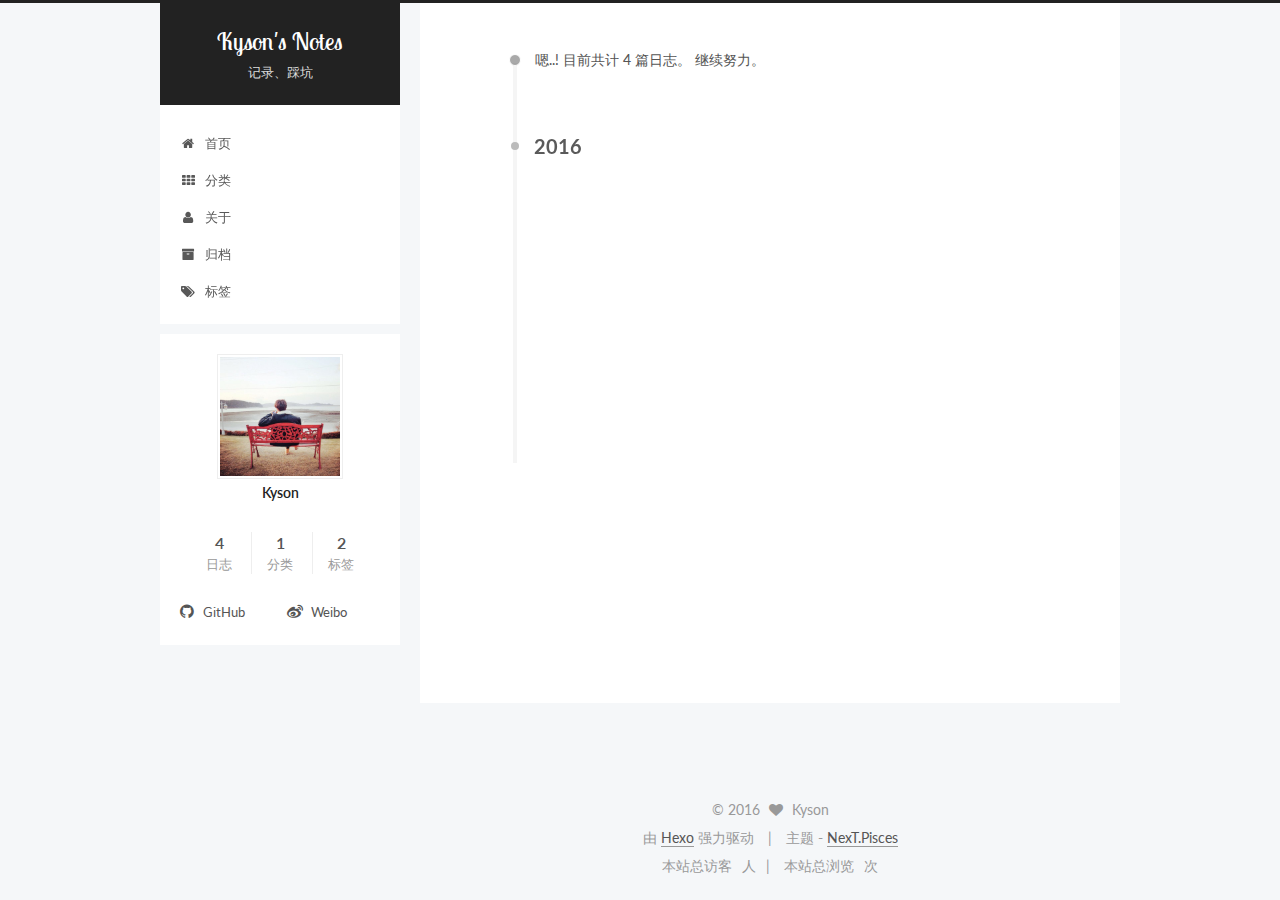
<file: archives/index.html>
<!doctype html>



  


<html class="theme-next pisces use-motion">
<head>
  <meta charset="UTF-8"/>
<meta http-equiv="X-UA-Compatible" content="IE=edge,chrome=1" />
<meta name="viewport" content="width=device-width, initial-scale=1, maximum-scale=1"/>



<meta http-equiv="Cache-Control" content="no-transform" />
<meta http-equiv="Cache-Control" content="no-siteapp" />












  
  
  <link href="/lib/fancybox/source/jquery.fancybox.css?v=2.1.5" rel="stylesheet" type="text/css" />




  
  
  
  

  
    
    
  

  

  

  
    
      
    

    
  

  
    
      
    

    
  

  
    
    
    <link href="//fonts.googleapis.com/css?family=Lato:300,300italic,400,400italic,700,700italic|Lobster Two:300,300italic,400,400italic,700,700italic|PT Mono:300,300italic,400,400italic,700,700italic&subset=latin,latin-ext" rel="stylesheet" type="text/css">
  






<link href="/lib/font-awesome/css/font-awesome.min.css?v=4.4.0" rel="stylesheet" type="text/css" />

<link href="/css/main.css?v=5.0.2" rel="stylesheet" type="text/css" />


  <meta name="keywords" content="Hexo, NexT" />








  <link rel="shortcut icon" type="image/x-icon" href="/favicon.ico?v=5.0.2" />






<meta property="og:type" content="website">
<meta property="og:title" content="Kyson's Notes">
<meta property="og:url" content="http://yoursite.com/archives/index.html">
<meta property="og:site_name" content="Kyson's Notes">
<meta name="twitter:card" content="summary">
<meta name="twitter:title" content="Kyson's Notes">



<script type="text/javascript" id="hexo.configuration">
  var NexT = window.NexT || {};
  var CONFIG = {
    scheme: 'Pisces',
    sidebar: {"position":"left","display":"post"},
    fancybox: true,
    motion: true,
    duoshuo: {
      userId: '6349339234070955000',
      author: '博主'
    }
  };
</script>




  <link rel="canonical" href="http://yoursite.com/archives/"/>


  <title> 归档 | Kyson's Notes </title>
</head>

<body itemscope itemtype="//schema.org/WebPage" lang="zh-Hans">

  










  
  
    
  

  <div class="container one-collumn sidebar-position-left  page-archive  ">
    <div class="headband"></div>

    <header id="header" class="header" itemscope itemtype="//schema.org/WPHeader">
      <div class="header-inner"><div class="site-meta ">
  

  <div class="custom-logo-site-title">
    <a href="/"  class="brand" rel="start">
      <span class="logo-line-before"><i></i></span>
      <span class="site-title">Kyson's Notes</span>
      <span class="logo-line-after"><i></i></span>
    </a>
  </div>
  <p class="site-subtitle">记录、踩坑</p>
</div>

<div class="site-nav-toggle">
  <button>
    <span class="btn-bar"></span>
    <span class="btn-bar"></span>
    <span class="btn-bar"></span>
  </button>
</div>

<nav class="site-nav">
  

  
    <ul id="menu" class="menu">
      
        
        <li class="menu-item menu-item-home">
          <a href="/" rel="section">
            
              <i class="menu-item-icon fa fa-fw fa-home"></i> <br />
            
            首页
          </a>
        </li>
      
        
        <li class="menu-item menu-item-categories">
          <a href="/categories" rel="section">
            
              <i class="menu-item-icon fa fa-fw fa-th"></i> <br />
            
            分类
          </a>
        </li>
      
        
        <li class="menu-item menu-item-about">
          <a href="http://aboutkwj.tk/" rel="section">
            
              <i class="menu-item-icon fa fa-fw fa-user"></i> <br />
            
            关于
          </a>
        </li>
      
        
        <li class="menu-item menu-item-archives">
          <a href="/archives" rel="section">
            
              <i class="menu-item-icon fa fa-fw fa-archive"></i> <br />
            
            归档
          </a>
        </li>
      
        
        <li class="menu-item menu-item-tags">
          <a href="/tags" rel="section">
            
              <i class="menu-item-icon fa fa-fw fa-tags"></i> <br />
            
            标签
          </a>
        </li>
      

      
    </ul>
  

  
</nav>

 </div>
    </header>

    <main id="main" class="main">
      <div class="main-inner">
        <div class="content-wrap">
          <div id="content" class="content">
            

  <section id="posts" class="posts-collapse">
    <span class="archive-move-on"></span>

    <span class="archive-page-counter">
      
      
      
        
      
      嗯..! 目前共计 4 篇日志。 继续努力。
    </span>

    

      
      
      

      
        
        <div class="collection-title">
          <h2 class="archive-year motion-element" id="archive-year-2016">2016</h2>
        </div>
      
      

      

  <article class="post post-type-normal" itemscope itemtype="//schema.org/Article">
    <header class="post-header">

      <h1 class="post-title">
        
            <a class="post-title-link" href="/2016/11/17/Parted分区对齐/" itemprop="url">
              
                <span itemprop="name">Parted分区对齐</span>
              
            </a>
        
      </h1>

      <div class="post-meta">
        <time class="post-time" itemprop="dateCreated"
              datetime="2016-11-17T13:57:10+08:00"
              content="2016-11-17" >
          11-17
        </time>
      </div>

    </header>
  </article>



    

      
      
      

      
      

      

  <article class="post post-type-normal" itemscope itemtype="//schema.org/Article">
    <header class="post-header">

      <h1 class="post-title">
        
            <a class="post-title-link" href="/2016/11/06/Ceph常用操作命令/" itemprop="url">
              
                <span itemprop="name">Ceph常用操作命令</span>
              
            </a>
        
      </h1>

      <div class="post-meta">
        <time class="post-time" itemprop="dateCreated"
              datetime="2016-11-06T21:58:12+08:00"
              content="2016-11-06" >
          11-06
        </time>
      </div>

    </header>
  </article>



    

      
      
      

      
      

      

  <article class="post post-type-normal" itemscope itemtype="//schema.org/Article">
    <header class="post-header">

      <h1 class="post-title">
        
            <a class="post-title-link" href="/2016/11/06/Ceph修改日志路径/" itemprop="url">
              
                <span itemprop="name">Ceph修改日志路径</span>
              
            </a>
        
      </h1>

      <div class="post-meta">
        <time class="post-time" itemprop="dateCreated"
              datetime="2016-11-06T16:28:32+08:00"
              content="2016-11-06" >
          11-06
        </time>
      </div>

    </header>
  </article>



    

      
      
      

      
      

      

  <article class="post post-type-normal" itemscope itemtype="//schema.org/Article">
    <header class="post-header">

      <h1 class="post-title">
        
            <a class="post-title-link" href="/2016/11/06/Hexo-NexT-GitHub记录/" itemprop="url">
              
                <span itemprop="name">Hexo-NexT-GitHub记录</span>
              
            </a>
        
      </h1>

      <div class="post-meta">
        <time class="post-time" itemprop="dateCreated"
              datetime="2016-11-06T12:39:16+08:00"
              content="2016-11-06" >
          11-06
        </time>
      </div>

    </header>
  </article>



    

  </section>

  



          </div>
          


          

        </div>
        
          
  
  <div class="sidebar-toggle">
    <div class="sidebar-toggle-line-wrap">
      <span class="sidebar-toggle-line sidebar-toggle-line-first"></span>
      <span class="sidebar-toggle-line sidebar-toggle-line-middle"></span>
      <span class="sidebar-toggle-line sidebar-toggle-line-last"></span>
    </div>
  </div>

  <aside id="sidebar" class="sidebar">
    <div class="sidebar-inner">

      

      

      <section class="site-overview sidebar-panel  sidebar-panel-active ">
        <div class="site-author motion-element" itemprop="author" itemscope itemtype="//schema.org/Person">
          <img class="site-author-image" itemprop="image"
               src="/images/avatar.png"
               alt="Kyson" />
          <p class="site-author-name" itemprop="name">Kyson</p>
          <p class="site-description motion-element" itemprop="description"></p>
        </div>
        <nav class="site-state motion-element">
          <div class="site-state-item site-state-posts">
            <a href="/archives">
              <span class="site-state-item-count">4</span>
              <span class="site-state-item-name">日志</span>
            </a>
          </div>

          
            <div class="site-state-item site-state-categories">
              <a href="/categories">
                <span class="site-state-item-count">1</span>
                <span class="site-state-item-name">分类</span>
              </a>
            </div>
          

          
            <div class="site-state-item site-state-tags">
              <a href="/tags">
                <span class="site-state-item-count">2</span>
                <span class="site-state-item-name">标签</span>
              </a>
            </div>
          

        </nav>

        

        <div class="links-of-author motion-element">
          
            
              <span class="links-of-author-item">
                <a href="https://github.com/kwj1399" target="_blank" title="GitHub">
                  
                    <i class="fa fa-fw fa-github"></i>
                  
                  GitHub
                </a>
              </span>
            
              <span class="links-of-author-item">
                <a href="http://weibo.com/112371314/" target="_blank" title="Weibo">
                  
                    <i class="fa fa-fw fa-weibo"></i>
                  
                  Weibo
                </a>
              </span>
            
          
        </div>

        
        

        
        

      </section>

      

    </div>
  </aside>


        
      </div>
    </main>

    <footer id="footer" class="footer">
      <div class="footer-inner">
        <div class="copyright" >
  
  &copy; 
  <span itemprop="copyrightYear">2016</span>
  <span class="with-love">
    <i class="fa fa-heart"></i>
  </span>
  <span class="author" itemprop="copyrightHolder">Kyson</span>
</div>

<div class="powered-by">
  由 <a class="theme-link" href="https://hexo.io">Hexo</a> 强力驱动
</div>

<div class="theme-info">
  主题 -
  <a class="theme-link" href="https://github.com/iissnan/hexo-theme-next">
    NexT.Pisces
  </a>
</div>

        

<div class="busuanzi-count">

  <script async src="https://dn-lbstatics.qbox.me/busuanzi/2.3/busuanzi.pure.mini.js"></script>

  
    <span class="site-uv">本站总访客<span class="busuanzi-value" id="busuanzi_value_site_uv"></span>人</span>
  

  
    <span class="site-pv">本站总浏览<span class="busuanzi-value" id="busuanzi_value_site_pv"></span>次</span>
  
  
</div>



        
      </div>
    </footer>

    <div class="back-to-top">
      <i class="fa fa-arrow-up"></i>
    </div>
  </div>

  

<script type="text/javascript">
  if (Object.prototype.toString.call(window.Promise) !== '[object Function]') {
    window.Promise = null;
  }
</script>









  



  
  <script type="text/javascript" src="/lib/jquery/index.js?v=2.1.3"></script>

  
  <script type="text/javascript" src="/lib/fastclick/lib/fastclick.min.js?v=1.0.6"></script>

  
  <script type="text/javascript" src="/lib/jquery_lazyload/jquery.lazyload.js?v=1.9.7"></script>

  
  <script type="text/javascript" src="/lib/velocity/velocity.min.js?v=1.2.1"></script>

  
  <script type="text/javascript" src="/lib/velocity/velocity.ui.min.js?v=1.2.1"></script>

  
  <script type="text/javascript" src="/lib/fancybox/source/jquery.fancybox.pack.js?v=2.1.5"></script>


  


  <script type="text/javascript" src="/js/src/utils.js?v=5.0.2"></script>

  <script type="text/javascript" src="/js/src/motion.js?v=5.0.2"></script>



  
  


  <script type="text/javascript" src="/js/src/affix.js?v=5.0.2"></script>

  <script type="text/javascript" src="/js/src/schemes/pisces.js?v=5.0.2"></script>



  
  
    <script type="text/javascript" id="motion.page.archive">
      $('.archive-year').velocity('transition.slideLeftIn');
    </script>
  


  


  <script type="text/javascript" src="/js/src/bootstrap.js?v=5.0.2"></script>



  

  
    
  

  <script type="text/javascript">
    var duoshuoQuery = {short_name:"kwj1399"};
    (function() {
      var ds = document.createElement('script');
      ds.type = 'text/javascript';ds.async = true;
      ds.id = 'duoshuo-script';
      ds.src = (document.location.protocol == 'https:' ? 'https:' : 'http:') + '//static.duoshuo.com/embed.js';
      ds.charset = 'UTF-8';
      (document.getElementsByTagName('head')[0]
      || document.getElementsByTagName('body')[0]).appendChild(ds);
    })();
  </script>

  
    
    <script src="/lib/ua-parser-js/dist/ua-parser.min.js?v=0.7.9"></script>
    <script src="/js/src/hook-duoshuo.js"></script>
  






  
  

  

  

  

  


</body>
</html>
</file>
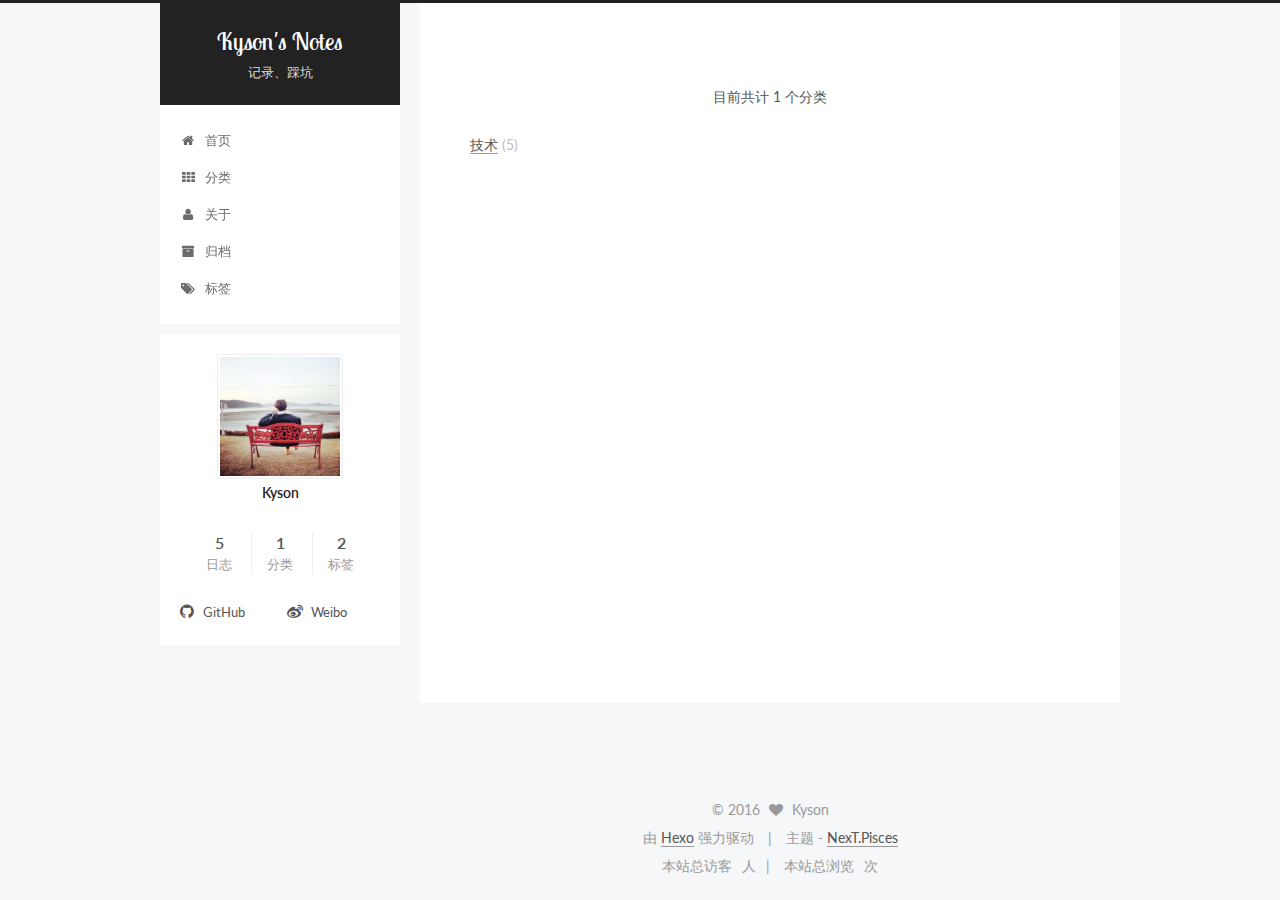
<file: categories/index.html>
<!doctype html>



  


<html class="theme-next pisces use-motion">
<head>
  <meta charset="UTF-8"/>
<meta http-equiv="X-UA-Compatible" content="IE=edge,chrome=1" />
<meta name="viewport" content="width=device-width, initial-scale=1, maximum-scale=1"/>



<meta http-equiv="Cache-Control" content="no-transform" />
<meta http-equiv="Cache-Control" content="no-siteapp" />












  
  
  <link href="/lib/fancybox/source/jquery.fancybox.css?v=2.1.5" rel="stylesheet" type="text/css" />




  
  
  
  

  
    
    
  

  

  

  
    
      
    

    
  

  
    
      
    

    
  

  
    
    
    <link href="//fonts.googleapis.com/css?family=Lato:300,300italic,400,400italic,700,700italic|Lobster Two:300,300italic,400,400italic,700,700italic|PT Mono:300,300italic,400,400italic,700,700italic&subset=latin,latin-ext" rel="stylesheet" type="text/css">
  






<link href="/lib/font-awesome/css/font-awesome.min.css?v=4.4.0" rel="stylesheet" type="text/css" />

<link href="/css/main.css?v=5.0.2" rel="stylesheet" type="text/css" />


  <meta name="keywords" content="Hexo, NexT" />








  <link rel="shortcut icon" type="image/x-icon" href="/favicon.ico?v=5.0.2" />






<meta property="og:type" content="website">
<meta property="og:title" content="����">
<meta property="og:url" content="http://yoursite.com/categories/index.html">
<meta property="og:site_name" content="Kyson's Notes">
<meta property="og:updated_time" content="2016-11-05T07:43:49.973Z">
<meta name="twitter:card" content="summary">
<meta name="twitter:title" content="����">



<script type="text/javascript" id="hexo.configuration">
  var NexT = window.NexT || {};
  var CONFIG = {
    scheme: 'Pisces',
    sidebar: {"position":"left","display":"post"},
    fancybox: true,
    motion: true,
    duoshuo: {
      userId: '6349339234070955000',
      author: '博主'
    }
  };
</script>




  <link rel="canonical" href="http://yoursite.com/categories/"/>


  <title>
  

  
    分类 | Kyson's Notes
  
</title>
</head>

<body itemscope itemtype="//schema.org/WebPage" lang="zh-Hans">

  










  
  
    
  

  <div class="container one-collumn sidebar-position-left  ">
    <div class="headband"></div>

    <header id="header" class="header" itemscope itemtype="//schema.org/WPHeader">
      <div class="header-inner"><div class="site-meta ">
  

  <div class="custom-logo-site-title">
    <a href="/"  class="brand" rel="start">
      <span class="logo-line-before"><i></i></span>
      <span class="site-title">Kyson's Notes</span>
      <span class="logo-line-after"><i></i></span>
    </a>
  </div>
  <p class="site-subtitle">记录、踩坑</p>
</div>

<div class="site-nav-toggle">
  <button>
    <span class="btn-bar"></span>
    <span class="btn-bar"></span>
    <span class="btn-bar"></span>
  </button>
</div>

<nav class="site-nav">
  

  
    <ul id="menu" class="menu">
      
        
        <li class="menu-item menu-item-home">
          <a href="/" rel="section">
            
              <i class="menu-item-icon fa fa-fw fa-home"></i> <br />
            
            首页
          </a>
        </li>
      
        
        <li class="menu-item menu-item-categories">
          <a href="/categories" rel="section">
            
              <i class="menu-item-icon fa fa-fw fa-th"></i> <br />
            
            分类
          </a>
        </li>
      
        
        <li class="menu-item menu-item-about">
          <a href="http://aboutkwj.tk/" rel="section">
            
              <i class="menu-item-icon fa fa-fw fa-user"></i> <br />
            
            关于
          </a>
        </li>
      
        
        <li class="menu-item menu-item-archives">
          <a href="/archives" rel="section">
            
              <i class="menu-item-icon fa fa-fw fa-archive"></i> <br />
            
            归档
          </a>
        </li>
      
        
        <li class="menu-item menu-item-tags">
          <a href="/tags" rel="section">
            
              <i class="menu-item-icon fa fa-fw fa-tags"></i> <br />
            
            标签
          </a>
        </li>
      

      
    </ul>
  

  
</nav>

 </div>
    </header>

    <main id="main" class="main">
      <div class="main-inner">
        <div class="content-wrap">
          <div id="content" class="content">
            

  <div id="posts" class="posts-expand">
    
    
      <div class="category-all-page">
        <div class="category-all-title">
            目前共计 1 个分类
        </div>
        <div class="category-all">
          <ul class="category-list"><li class="category-list-item"><a class="category-list-link" href="/categories/技术/">技术</a><span class="category-list-count">5</span></li></ul>
        </div>
      </div>
    
  </div>


          </div>
          


          

        </div>
        
          
  
  <div class="sidebar-toggle">
    <div class="sidebar-toggle-line-wrap">
      <span class="sidebar-toggle-line sidebar-toggle-line-first"></span>
      <span class="sidebar-toggle-line sidebar-toggle-line-middle"></span>
      <span class="sidebar-toggle-line sidebar-toggle-line-last"></span>
    </div>
  </div>

  <aside id="sidebar" class="sidebar">
    <div class="sidebar-inner">

      

      

      <section class="site-overview sidebar-panel  sidebar-panel-active ">
        <div class="site-author motion-element" itemprop="author" itemscope itemtype="//schema.org/Person">
          <img class="site-author-image" itemprop="image"
               src="/images/avatar.png"
               alt="Kyson" />
          <p class="site-author-name" itemprop="name">Kyson</p>
          <p class="site-description motion-element" itemprop="description"></p>
        </div>
        <nav class="site-state motion-element">
          <div class="site-state-item site-state-posts">
            <a href="/archives">
              <span class="site-state-item-count">5</span>
              <span class="site-state-item-name">日志</span>
            </a>
          </div>

          
            <div class="site-state-item site-state-categories">
              <a href="/categories">
                <span class="site-state-item-count">1</span>
                <span class="site-state-item-name">分类</span>
              </a>
            </div>
          

          
            <div class="site-state-item site-state-tags">
              <a href="/tags">
                <span class="site-state-item-count">2</span>
                <span class="site-state-item-name">标签</span>
              </a>
            </div>
          

        </nav>

        

        <div class="links-of-author motion-element">
          
            
              <span class="links-of-author-item">
                <a href="https://github.com/kwj1399" target="_blank" title="GitHub">
                  
                    <i class="fa fa-fw fa-github"></i>
                  
                  GitHub
                </a>
              </span>
            
              <span class="links-of-author-item">
                <a href="http://weibo.com/112371314/" target="_blank" title="Weibo">
                  
                    <i class="fa fa-fw fa-weibo"></i>
                  
                  Weibo
                </a>
              </span>
            
          
        </div>

        
        

        
        

      </section>

      

    </div>
  </aside>


        
      </div>
    </main>

    <footer id="footer" class="footer">
      <div class="footer-inner">
        <div class="copyright" >
  
  &copy; 
  <span itemprop="copyrightYear">2016</span>
  <span class="with-love">
    <i class="fa fa-heart"></i>
  </span>
  <span class="author" itemprop="copyrightHolder">Kyson</span>
</div>

<div class="powered-by">
  由 <a class="theme-link" href="https://hexo.io">Hexo</a> 强力驱动
</div>

<div class="theme-info">
  主题 -
  <a class="theme-link" href="https://github.com/iissnan/hexo-theme-next">
    NexT.Pisces
  </a>
</div>

        

<div class="busuanzi-count">

  <script async src="https://dn-lbstatics.qbox.me/busuanzi/2.3/busuanzi.pure.mini.js"></script>

  
    <span class="site-uv">本站总访客<span class="busuanzi-value" id="busuanzi_value_site_uv"></span>人</span>
  

  
    <span class="site-pv">本站总浏览<span class="busuanzi-value" id="busuanzi_value_site_pv"></span>次</span>
  
  
</div>



        
      </div>
    </footer>

    <div class="back-to-top">
      <i class="fa fa-arrow-up"></i>
    </div>
  </div>

  

<script type="text/javascript">
  if (Object.prototype.toString.call(window.Promise) !== '[object Function]') {
    window.Promise = null;
  }
</script>









  



  
  <script type="text/javascript" src="/lib/jquery/index.js?v=2.1.3"></script>

  
  <script type="text/javascript" src="/lib/fastclick/lib/fastclick.min.js?v=1.0.6"></script>

  
  <script type="text/javascript" src="/lib/jquery_lazyload/jquery.lazyload.js?v=1.9.7"></script>

  
  <script type="text/javascript" src="/lib/velocity/velocity.min.js?v=1.2.1"></script>

  
  <script type="text/javascript" src="/lib/velocity/velocity.ui.min.js?v=1.2.1"></script>

  
  <script type="text/javascript" src="/lib/fancybox/source/jquery.fancybox.pack.js?v=2.1.5"></script>


  


  <script type="text/javascript" src="/js/src/utils.js?v=5.0.2"></script>

  <script type="text/javascript" src="/js/src/motion.js?v=5.0.2"></script>



  
  


  <script type="text/javascript" src="/js/src/affix.js?v=5.0.2"></script>

  <script type="text/javascript" src="/js/src/schemes/pisces.js?v=5.0.2"></script>



  

  


  <script type="text/javascript" src="/js/src/bootstrap.js?v=5.0.2"></script>



  

  
    
  

  <script type="text/javascript">
    var duoshuoQuery = {short_name:"kwj1399"};
    (function() {
      var ds = document.createElement('script');
      ds.type = 'text/javascript';ds.async = true;
      ds.id = 'duoshuo-script';
      ds.src = (document.location.protocol == 'https:' ? 'https:' : 'http:') + '//static.duoshuo.com/embed.js';
      ds.charset = 'UTF-8';
      (document.getElementsByTagName('head')[0]
      || document.getElementsByTagName('body')[0]).appendChild(ds);
    })();
  </script>

  
    
    <script src="/lib/ua-parser-js/dist/ua-parser.min.js?v=0.7.9"></script>
    <script src="/js/src/hook-duoshuo.js"></script>
  






  
  

  

  

  

  


</body>
</html>
</file>
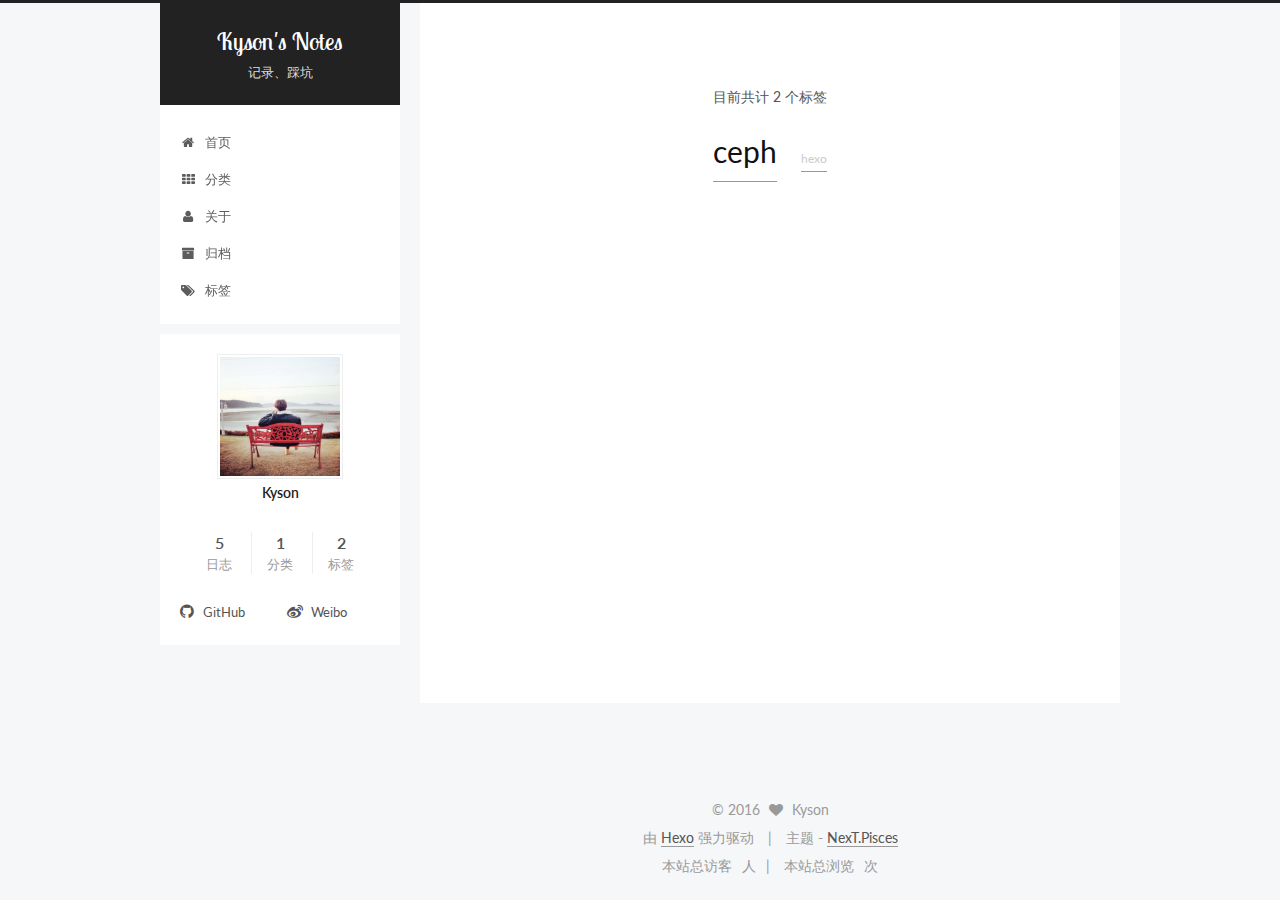
<file: tags/index.html>
<!doctype html>



  


<html class="theme-next pisces use-motion">
<head>
  <meta charset="UTF-8"/>
<meta http-equiv="X-UA-Compatible" content="IE=edge,chrome=1" />
<meta name="viewport" content="width=device-width, initial-scale=1, maximum-scale=1"/>



<meta http-equiv="Cache-Control" content="no-transform" />
<meta http-equiv="Cache-Control" content="no-siteapp" />












  
  
  <link href="/lib/fancybox/source/jquery.fancybox.css?v=2.1.5" rel="stylesheet" type="text/css" />




  
  
  
  

  
    
    
  

  

  

  
    
      
    

    
  

  
    
      
    

    
  

  
    
    
    <link href="//fonts.googleapis.com/css?family=Lato:300,300italic,400,400italic,700,700italic|Lobster Two:300,300italic,400,400italic,700,700italic|PT Mono:300,300italic,400,400italic,700,700italic&subset=latin,latin-ext" rel="stylesheet" type="text/css">
  






<link href="/lib/font-awesome/css/font-awesome.min.css?v=4.4.0" rel="stylesheet" type="text/css" />

<link href="/css/main.css?v=5.0.2" rel="stylesheet" type="text/css" />


  <meta name="keywords" content="Hexo, NexT" />








  <link rel="shortcut icon" type="image/x-icon" href="/favicon.ico?v=5.0.2" />






<meta property="og:type" content="website">
<meta property="og:title" content="��ǩ">
<meta property="og:url" content="http://yoursite.com/tags/index.html">
<meta property="og:site_name" content="Kyson's Notes">
<meta property="og:updated_time" content="2016-11-05T07:44:13.733Z">
<meta name="twitter:card" content="summary">
<meta name="twitter:title" content="��ǩ">



<script type="text/javascript" id="hexo.configuration">
  var NexT = window.NexT || {};
  var CONFIG = {
    scheme: 'Pisces',
    sidebar: {"position":"left","display":"post"},
    fancybox: true,
    motion: true,
    duoshuo: {
      userId: '6349339234070955000',
      author: '博主'
    }
  };
</script>




  <link rel="canonical" href="http://yoursite.com/tags/"/>


  <title>
  

  
    标签 | Kyson's Notes
  
</title>
</head>

<body itemscope itemtype="//schema.org/WebPage" lang="zh-Hans">

  










  
  
    
  

  <div class="container one-collumn sidebar-position-left  ">
    <div class="headband"></div>

    <header id="header" class="header" itemscope itemtype="//schema.org/WPHeader">
      <div class="header-inner"><div class="site-meta ">
  

  <div class="custom-logo-site-title">
    <a href="/"  class="brand" rel="start">
      <span class="logo-line-before"><i></i></span>
      <span class="site-title">Kyson's Notes</span>
      <span class="logo-line-after"><i></i></span>
    </a>
  </div>
  <p class="site-subtitle">记录、踩坑</p>
</div>

<div class="site-nav-toggle">
  <button>
    <span class="btn-bar"></span>
    <span class="btn-bar"></span>
    <span class="btn-bar"></span>
  </button>
</div>

<nav class="site-nav">
  

  
    <ul id="menu" class="menu">
      
        
        <li class="menu-item menu-item-home">
          <a href="/" rel="section">
            
              <i class="menu-item-icon fa fa-fw fa-home"></i> <br />
            
            首页
          </a>
        </li>
      
        
        <li class="menu-item menu-item-categories">
          <a href="/categories" rel="section">
            
              <i class="menu-item-icon fa fa-fw fa-th"></i> <br />
            
            分类
          </a>
        </li>
      
        
        <li class="menu-item menu-item-about">
          <a href="http://aboutkwj.tk/" rel="section">
            
              <i class="menu-item-icon fa fa-fw fa-user"></i> <br />
            
            关于
          </a>
        </li>
      
        
        <li class="menu-item menu-item-archives">
          <a href="/archives" rel="section">
            
              <i class="menu-item-icon fa fa-fw fa-archive"></i> <br />
            
            归档
          </a>
        </li>
      
        
        <li class="menu-item menu-item-tags">
          <a href="/tags" rel="section">
            
              <i class="menu-item-icon fa fa-fw fa-tags"></i> <br />
            
            标签
          </a>
        </li>
      

      
    </ul>
  

  
</nav>

 </div>
    </header>

    <main id="main" class="main">
      <div class="main-inner">
        <div class="content-wrap">
          <div id="content" class="content">
            

  <div id="posts" class="posts-expand">
    
    
      <div class="tag-cloud">
        <div class="tag-cloud-title">
            目前共计 2 个标签
        </div>
        <div class="tag-cloud-tags">
          <a href="/tags/ceph/" style="font-size: 30px; color: #111">ceph</a> <a href="/tags/hexo/" style="font-size: 12px; color: #ccc">hexo</a>
        </div>
      </div>
    
  </div>


          </div>
          


          

        </div>
        
          
  
  <div class="sidebar-toggle">
    <div class="sidebar-toggle-line-wrap">
      <span class="sidebar-toggle-line sidebar-toggle-line-first"></span>
      <span class="sidebar-toggle-line sidebar-toggle-line-middle"></span>
      <span class="sidebar-toggle-line sidebar-toggle-line-last"></span>
    </div>
  </div>

  <aside id="sidebar" class="sidebar">
    <div class="sidebar-inner">

      

      

      <section class="site-overview sidebar-panel  sidebar-panel-active ">
        <div class="site-author motion-element" itemprop="author" itemscope itemtype="//schema.org/Person">
          <img class="site-author-image" itemprop="image"
               src="/images/avatar.png"
               alt="Kyson" />
          <p class="site-author-name" itemprop="name">Kyson</p>
          <p class="site-description motion-element" itemprop="description"></p>
        </div>
        <nav class="site-state motion-element">
          <div class="site-state-item site-state-posts">
            <a href="/archives">
              <span class="site-state-item-count">5</span>
              <span class="site-state-item-name">日志</span>
            </a>
          </div>

          
            <div class="site-state-item site-state-categories">
              <a href="/categories">
                <span class="site-state-item-count">1</span>
                <span class="site-state-item-name">分类</span>
              </a>
            </div>
          

          
            <div class="site-state-item site-state-tags">
              <a href="/tags">
                <span class="site-state-item-count">2</span>
                <span class="site-state-item-name">标签</span>
              </a>
            </div>
          

        </nav>

        

        <div class="links-of-author motion-element">
          
            
              <span class="links-of-author-item">
                <a href="https://github.com/kwj1399" target="_blank" title="GitHub">
                  
                    <i class="fa fa-fw fa-github"></i>
                  
                  GitHub
                </a>
              </span>
            
              <span class="links-of-author-item">
                <a href="http://weibo.com/112371314/" target="_blank" title="Weibo">
                  
                    <i class="fa fa-fw fa-weibo"></i>
                  
                  Weibo
                </a>
              </span>
            
          
        </div>

        
        

        
        

      </section>

      

    </div>
  </aside>


        
      </div>
    </main>

    <footer id="footer" class="footer">
      <div class="footer-inner">
        <div class="copyright" >
  
  &copy; 
  <span itemprop="copyrightYear">2016</span>
  <span class="with-love">
    <i class="fa fa-heart"></i>
  </span>
  <span class="author" itemprop="copyrightHolder">Kyson</span>
</div>

<div class="powered-by">
  由 <a class="theme-link" href="https://hexo.io">Hexo</a> 强力驱动
</div>

<div class="theme-info">
  主题 -
  <a class="theme-link" href="https://github.com/iissnan/hexo-theme-next">
    NexT.Pisces
  </a>
</div>

        

<div class="busuanzi-count">

  <script async src="https://dn-lbstatics.qbox.me/busuanzi/2.3/busuanzi.pure.mini.js"></script>

  
    <span class="site-uv">本站总访客<span class="busuanzi-value" id="busuanzi_value_site_uv"></span>人</span>
  

  
    <span class="site-pv">本站总浏览<span class="busuanzi-value" id="busuanzi_value_site_pv"></span>次</span>
  
  
</div>



        
      </div>
    </footer>

    <div class="back-to-top">
      <i class="fa fa-arrow-up"></i>
    </div>
  </div>

  

<script type="text/javascript">
  if (Object.prototype.toString.call(window.Promise) !== '[object Function]') {
    window.Promise = null;
  }
</script>









  



  
  <script type="text/javascript" src="/lib/jquery/index.js?v=2.1.3"></script>

  
  <script type="text/javascript" src="/lib/fastclick/lib/fastclick.min.js?v=1.0.6"></script>

  
  <script type="text/javascript" src="/lib/jquery_lazyload/jquery.lazyload.js?v=1.9.7"></script>

  
  <script type="text/javascript" src="/lib/velocity/velocity.min.js?v=1.2.1"></script>

  
  <script type="text/javascript" src="/lib/velocity/velocity.ui.min.js?v=1.2.1"></script>

  
  <script type="text/javascript" src="/lib/fancybox/source/jquery.fancybox.pack.js?v=2.1.5"></script>


  


  <script type="text/javascript" src="/js/src/utils.js?v=5.0.2"></script>

  <script type="text/javascript" src="/js/src/motion.js?v=5.0.2"></script>



  
  


  <script type="text/javascript" src="/js/src/affix.js?v=5.0.2"></script>

  <script type="text/javascript" src="/js/src/schemes/pisces.js?v=5.0.2"></script>



  

  


  <script type="text/javascript" src="/js/src/bootstrap.js?v=5.0.2"></script>



  

  
    
  

  <script type="text/javascript">
    var duoshuoQuery = {short_name:"kwj1399"};
    (function() {
      var ds = document.createElement('script');
      ds.type = 'text/javascript';ds.async = true;
      ds.id = 'duoshuo-script';
      ds.src = (document.location.protocol == 'https:' ? 'https:' : 'http:') + '//static.duoshuo.com/embed.js';
      ds.charset = 'UTF-8';
      (document.getElementsByTagName('head')[0]
      || document.getElementsByTagName('body')[0]).appendChild(ds);
    })();
  </script>

  
    
    <script src="/lib/ua-parser-js/dist/ua-parser.min.js?v=0.7.9"></script>
    <script src="/js/src/hook-duoshuo.js"></script>
  






  
  

  

  

  

  


</body>
</html>
</file>
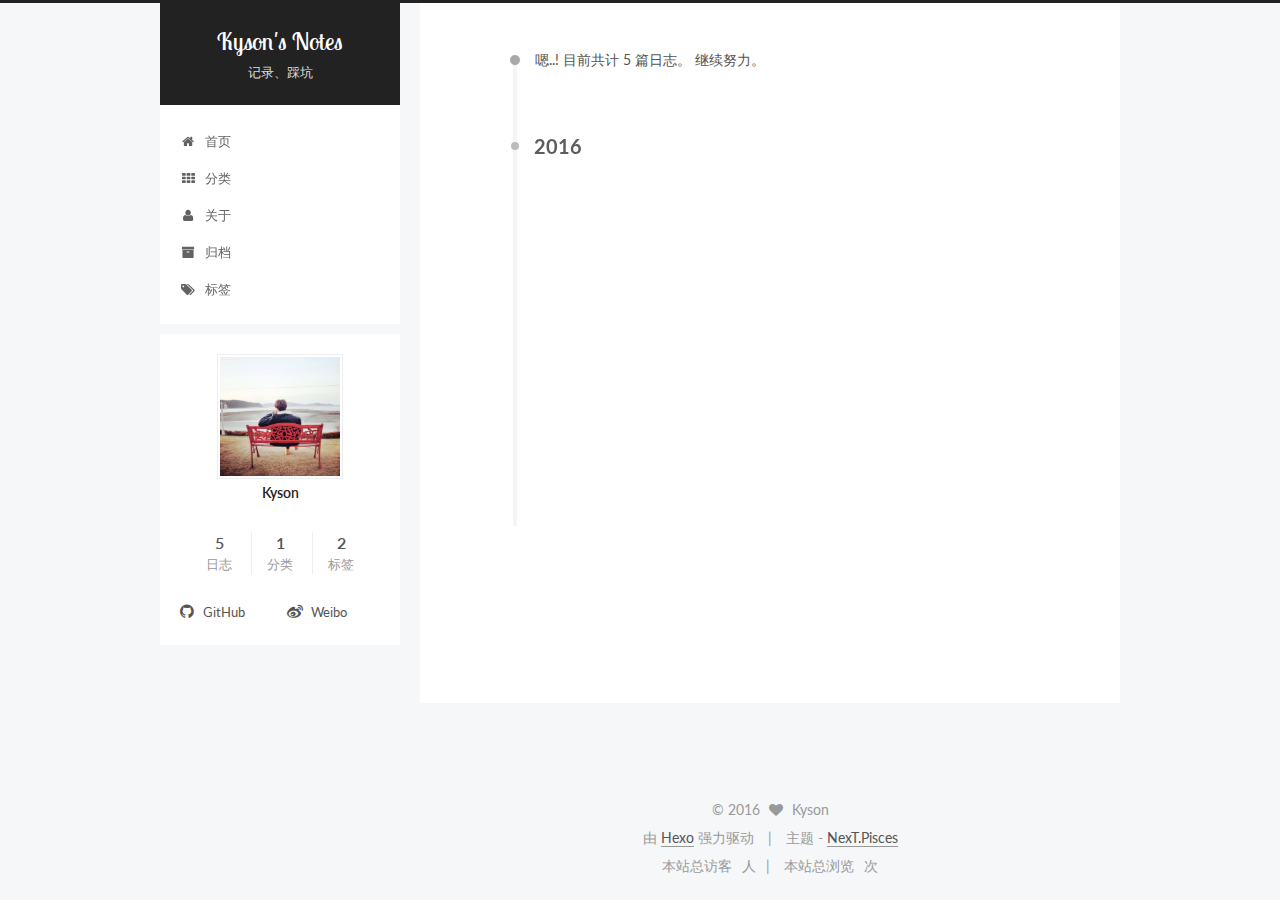
<file: archives/2016/index.html>
<!doctype html>



  


<html class="theme-next pisces use-motion">
<head>
  <meta charset="UTF-8"/>
<meta http-equiv="X-UA-Compatible" content="IE=edge,chrome=1" />
<meta name="viewport" content="width=device-width, initial-scale=1, maximum-scale=1"/>



<meta http-equiv="Cache-Control" content="no-transform" />
<meta http-equiv="Cache-Control" content="no-siteapp" />












  
  
  <link href="/lib/fancybox/source/jquery.fancybox.css?v=2.1.5" rel="stylesheet" type="text/css" />




  
  
  
  

  
    
    
  

  

  

  
    
      
    

    
  

  
    
      
    

    
  

  
    
    
    <link href="//fonts.googleapis.com/css?family=Lato:300,300italic,400,400italic,700,700italic|Lobster Two:300,300italic,400,400italic,700,700italic|PT Mono:300,300italic,400,400italic,700,700italic&subset=latin,latin-ext" rel="stylesheet" type="text/css">
  






<link href="/lib/font-awesome/css/font-awesome.min.css?v=4.4.0" rel="stylesheet" type="text/css" />

<link href="/css/main.css?v=5.0.2" rel="stylesheet" type="text/css" />


  <meta name="keywords" content="Hexo, NexT" />








  <link rel="shortcut icon" type="image/x-icon" href="/favicon.ico?v=5.0.2" />






<meta property="og:type" content="website">
<meta property="og:title" content="Kyson's Notes">
<meta property="og:url" content="http://yoursite.com/archives/2016/index.html">
<meta property="og:site_name" content="Kyson's Notes">
<meta name="twitter:card" content="summary">
<meta name="twitter:title" content="Kyson's Notes">



<script type="text/javascript" id="hexo.configuration">
  var NexT = window.NexT || {};
  var CONFIG = {
    scheme: 'Pisces',
    sidebar: {"position":"left","display":"post"},
    fancybox: true,
    motion: true,
    duoshuo: {
      userId: '6349339234070955000',
      author: '博主'
    }
  };
</script>




  <link rel="canonical" href="http://yoursite.com/archives/2016/"/>


  <title> 归档 | Kyson's Notes </title>
</head>

<body itemscope itemtype="//schema.org/WebPage" lang="zh-Hans">

  










  
  
    
  

  <div class="container one-collumn sidebar-position-left  page-archive  ">
    <div class="headband"></div>

    <header id="header" class="header" itemscope itemtype="//schema.org/WPHeader">
      <div class="header-inner"><div class="site-meta ">
  

  <div class="custom-logo-site-title">
    <a href="/"  class="brand" rel="start">
      <span class="logo-line-before"><i></i></span>
      <span class="site-title">Kyson's Notes</span>
      <span class="logo-line-after"><i></i></span>
    </a>
  </div>
  <p class="site-subtitle">记录、踩坑</p>
</div>

<div class="site-nav-toggle">
  <button>
    <span class="btn-bar"></span>
    <span class="btn-bar"></span>
    <span class="btn-bar"></span>
  </button>
</div>

<nav class="site-nav">
  

  
    <ul id="menu" class="menu">
      
        
        <li class="menu-item menu-item-home">
          <a href="/" rel="section">
            
              <i class="menu-item-icon fa fa-fw fa-home"></i> <br />
            
            首页
          </a>
        </li>
      
        
        <li class="menu-item menu-item-categories">
          <a href="/categories" rel="section">
            
              <i class="menu-item-icon fa fa-fw fa-th"></i> <br />
            
            分类
          </a>
        </li>
      
        
        <li class="menu-item menu-item-about">
          <a href="http://aboutkwj.tk/" rel="section">
            
              <i class="menu-item-icon fa fa-fw fa-user"></i> <br />
            
            关于
          </a>
        </li>
      
        
        <li class="menu-item menu-item-archives">
          <a href="/archives" rel="section">
            
              <i class="menu-item-icon fa fa-fw fa-archive"></i> <br />
            
            归档
          </a>
        </li>
      
        
        <li class="menu-item menu-item-tags">
          <a href="/tags" rel="section">
            
              <i class="menu-item-icon fa fa-fw fa-tags"></i> <br />
            
            标签
          </a>
        </li>
      

      
    </ul>
  

  
</nav>

 </div>
    </header>

    <main id="main" class="main">
      <div class="main-inner">
        <div class="content-wrap">
          <div id="content" class="content">
            

  <section id="posts" class="posts-collapse">
    <span class="archive-move-on"></span>

    <span class="archive-page-counter">
      
      
      
        
      
      嗯..! 目前共计 5 篇日志。 继续努力。
    </span>

    

      
      
      

      
        
        <div class="collection-title">
          <h2 class="archive-year motion-element" id="archive-year-2016">2016</h2>
        </div>
      
      

      

  <article class="post post-type-normal" itemscope itemtype="//schema.org/Article">
    <header class="post-header">

      <h1 class="post-title">
        
            <a class="post-title-link" href="/2016/11/17/Ceph Primary Affinity/" itemprop="url">
              
                <span itemprop="name">Ceph Primary Affinity</span>
              
            </a>
        
      </h1>

      <div class="post-meta">
        <time class="post-time" itemprop="dateCreated"
              datetime="2016-11-17T20:51:26+08:00"
              content="2016-11-17" >
          11-17
        </time>
      </div>

    </header>
  </article>



    

      
      
      

      
      

      

  <article class="post post-type-normal" itemscope itemtype="//schema.org/Article">
    <header class="post-header">

      <h1 class="post-title">
        
            <a class="post-title-link" href="/2016/11/17/Parted分区对齐/" itemprop="url">
              
                <span itemprop="name">Parted分区对齐</span>
              
            </a>
        
      </h1>

      <div class="post-meta">
        <time class="post-time" itemprop="dateCreated"
              datetime="2016-11-17T13:57:10+08:00"
              content="2016-11-17" >
          11-17
        </time>
      </div>

    </header>
  </article>



    

      
      
      

      
      

      

  <article class="post post-type-normal" itemscope itemtype="//schema.org/Article">
    <header class="post-header">

      <h1 class="post-title">
        
            <a class="post-title-link" href="/2016/11/06/Ceph常用操作命令/" itemprop="url">
              
                <span itemprop="name">Ceph常用操作命令</span>
              
            </a>
        
      </h1>

      <div class="post-meta">
        <time class="post-time" itemprop="dateCreated"
              datetime="2016-11-06T21:58:12+08:00"
              content="2016-11-06" >
          11-06
        </time>
      </div>

    </header>
  </article>



    

      
      
      

      
      

      

  <article class="post post-type-normal" itemscope itemtype="//schema.org/Article">
    <header class="post-header">

      <h1 class="post-title">
        
            <a class="post-title-link" href="/2016/11/06/Ceph修改日志路径/" itemprop="url">
              
                <span itemprop="name">Ceph修改日志路径</span>
              
            </a>
        
      </h1>

      <div class="post-meta">
        <time class="post-time" itemprop="dateCreated"
              datetime="2016-11-06T16:28:32+08:00"
              content="2016-11-06" >
          11-06
        </time>
      </div>

    </header>
  </article>



    

      
      
      

      
      

      

  <article class="post post-type-normal" itemscope itemtype="//schema.org/Article">
    <header class="post-header">

      <h1 class="post-title">
        
            <a class="post-title-link" href="/2016/11/06/Hexo-NexT-GitHub记录/" itemprop="url">
              
                <span itemprop="name">Hexo-NexT-GitHub记录</span>
              
            </a>
        
      </h1>

      <div class="post-meta">
        <time class="post-time" itemprop="dateCreated"
              datetime="2016-11-06T12:39:16+08:00"
              content="2016-11-06" >
          11-06
        </time>
      </div>

    </header>
  </article>



    

  </section>

  



          </div>
          


          

        </div>
        
          
  
  <div class="sidebar-toggle">
    <div class="sidebar-toggle-line-wrap">
      <span class="sidebar-toggle-line sidebar-toggle-line-first"></span>
      <span class="sidebar-toggle-line sidebar-toggle-line-middle"></span>
      <span class="sidebar-toggle-line sidebar-toggle-line-last"></span>
    </div>
  </div>

  <aside id="sidebar" class="sidebar">
    <div class="sidebar-inner">

      

      

      <section class="site-overview sidebar-panel  sidebar-panel-active ">
        <div class="site-author motion-element" itemprop="author" itemscope itemtype="//schema.org/Person">
          <img class="site-author-image" itemprop="image"
               src="/images/avatar.png"
               alt="Kyson" />
          <p class="site-author-name" itemprop="name">Kyson</p>
          <p class="site-description motion-element" itemprop="description"></p>
        </div>
        <nav class="site-state motion-element">
          <div class="site-state-item site-state-posts">
            <a href="/archives">
              <span class="site-state-item-count">5</span>
              <span class="site-state-item-name">日志</span>
            </a>
          </div>

          
            <div class="site-state-item site-state-categories">
              <a href="/categories">
                <span class="site-state-item-count">1</span>
                <span class="site-state-item-name">分类</span>
              </a>
            </div>
          

          
            <div class="site-state-item site-state-tags">
              <a href="/tags">
                <span class="site-state-item-count">2</span>
                <span class="site-state-item-name">标签</span>
              </a>
            </div>
          

        </nav>

        

        <div class="links-of-author motion-element">
          
            
              <span class="links-of-author-item">
                <a href="https://github.com/kwj1399" target="_blank" title="GitHub">
                  
                    <i class="fa fa-fw fa-github"></i>
                  
                  GitHub
                </a>
              </span>
            
              <span class="links-of-author-item">
                <a href="http://weibo.com/112371314/" target="_blank" title="Weibo">
                  
                    <i class="fa fa-fw fa-weibo"></i>
                  
                  Weibo
                </a>
              </span>
            
          
        </div>

        
        

        
        

      </section>

      

    </div>
  </aside>


        
      </div>
    </main>

    <footer id="footer" class="footer">
      <div class="footer-inner">
        <div class="copyright" >
  
  &copy; 
  <span itemprop="copyrightYear">2016</span>
  <span class="with-love">
    <i class="fa fa-heart"></i>
  </span>
  <span class="author" itemprop="copyrightHolder">Kyson</span>
</div>

<div class="powered-by">
  由 <a class="theme-link" href="https://hexo.io">Hexo</a> 强力驱动
</div>

<div class="theme-info">
  主题 -
  <a class="theme-link" href="https://github.com/iissnan/hexo-theme-next">
    NexT.Pisces
  </a>
</div>

        

<div class="busuanzi-count">

  <script async src="https://dn-lbstatics.qbox.me/busuanzi/2.3/busuanzi.pure.mini.js"></script>

  
    <span class="site-uv">本站总访客<span class="busuanzi-value" id="busuanzi_value_site_uv"></span>人</span>
  

  
    <span class="site-pv">本站总浏览<span class="busuanzi-value" id="busuanzi_value_site_pv"></span>次</span>
  
  
</div>



        
      </div>
    </footer>

    <div class="back-to-top">
      <i class="fa fa-arrow-up"></i>
    </div>
  </div>

  

<script type="text/javascript">
  if (Object.prototype.toString.call(window.Promise) !== '[object Function]') {
    window.Promise = null;
  }
</script>









  



  
  <script type="text/javascript" src="/lib/jquery/index.js?v=2.1.3"></script>

  
  <script type="text/javascript" src="/lib/fastclick/lib/fastclick.min.js?v=1.0.6"></script>

  
  <script type="text/javascript" src="/lib/jquery_lazyload/jquery.lazyload.js?v=1.9.7"></script>

  
  <script type="text/javascript" src="/lib/velocity/velocity.min.js?v=1.2.1"></script>

  
  <script type="text/javascript" src="/lib/velocity/velocity.ui.min.js?v=1.2.1"></script>

  
  <script type="text/javascript" src="/lib/fancybox/source/jquery.fancybox.pack.js?v=2.1.5"></script>


  


  <script type="text/javascript" src="/js/src/utils.js?v=5.0.2"></script>

  <script type="text/javascript" src="/js/src/motion.js?v=5.0.2"></script>



  
  


  <script type="text/javascript" src="/js/src/affix.js?v=5.0.2"></script>

  <script type="text/javascript" src="/js/src/schemes/pisces.js?v=5.0.2"></script>



  
  
    <script type="text/javascript" id="motion.page.archive">
      $('.archive-year').velocity('transition.slideLeftIn');
    </script>
  


  


  <script type="text/javascript" src="/js/src/bootstrap.js?v=5.0.2"></script>



  

  
    
  

  <script type="text/javascript">
    var duoshuoQuery = {short_name:"kwj1399"};
    (function() {
      var ds = document.createElement('script');
      ds.type = 'text/javascript';ds.async = true;
      ds.id = 'duoshuo-script';
      ds.src = (document.location.protocol == 'https:' ? 'https:' : 'http:') + '//static.duoshuo.com/embed.js';
      ds.charset = 'UTF-8';
      (document.getElementsByTagName('head')[0]
      || document.getElementsByTagName('body')[0]).appendChild(ds);
    })();
  </script>

  
    
    <script src="/lib/ua-parser-js/dist/ua-parser.min.js?v=0.7.9"></script>
    <script src="/js/src/hook-duoshuo.js"></script>
  






  
  

  

  

  

  


</body>
</html>
</file>
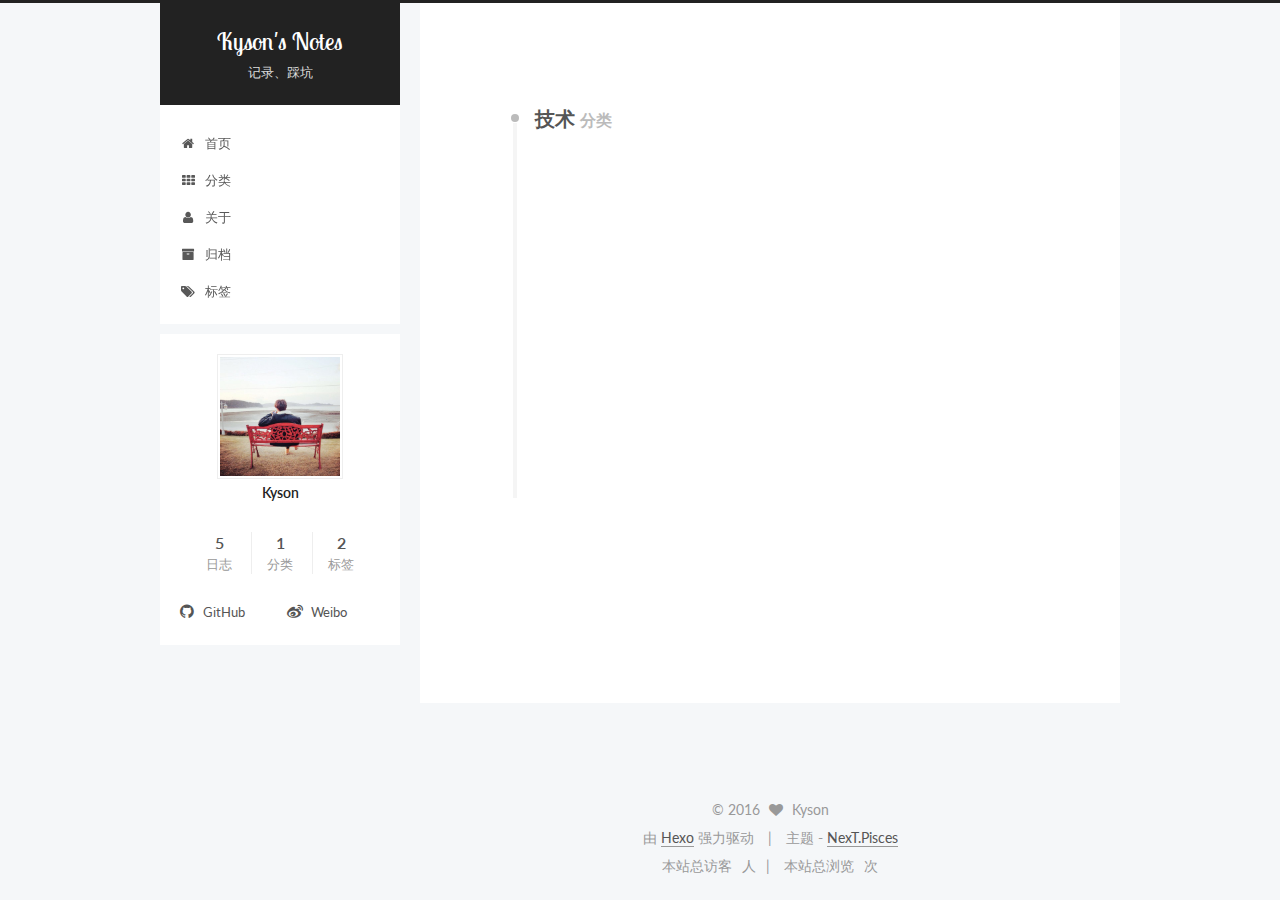
<file: categories/技术/index.html>
<!doctype html>



  


<html class="theme-next pisces use-motion">
<head>
  <meta charset="UTF-8"/>
<meta http-equiv="X-UA-Compatible" content="IE=edge,chrome=1" />
<meta name="viewport" content="width=device-width, initial-scale=1, maximum-scale=1"/>



<meta http-equiv="Cache-Control" content="no-transform" />
<meta http-equiv="Cache-Control" content="no-siteapp" />












  
  
  <link href="/lib/fancybox/source/jquery.fancybox.css?v=2.1.5" rel="stylesheet" type="text/css" />




  
  
  
  

  
    
    
  

  

  

  
    
      
    

    
  

  
    
      
    

    
  

  
    
    
    <link href="//fonts.googleapis.com/css?family=Lato:300,300italic,400,400italic,700,700italic|Lobster Two:300,300italic,400,400italic,700,700italic|PT Mono:300,300italic,400,400italic,700,700italic&subset=latin,latin-ext" rel="stylesheet" type="text/css">
  






<link href="/lib/font-awesome/css/font-awesome.min.css?v=4.4.0" rel="stylesheet" type="text/css" />

<link href="/css/main.css?v=5.0.2" rel="stylesheet" type="text/css" />


  <meta name="keywords" content="Hexo, NexT" />








  <link rel="shortcut icon" type="image/x-icon" href="/favicon.ico?v=5.0.2" />






<meta property="og:type" content="website">
<meta property="og:title" content="Kyson's Notes">
<meta property="og:url" content="http://yoursite.com/categories/技术/index.html">
<meta property="og:site_name" content="Kyson's Notes">
<meta name="twitter:card" content="summary">
<meta name="twitter:title" content="Kyson's Notes">



<script type="text/javascript" id="hexo.configuration">
  var NexT = window.NexT || {};
  var CONFIG = {
    scheme: 'Pisces',
    sidebar: {"position":"left","display":"post"},
    fancybox: true,
    motion: true,
    duoshuo: {
      userId: '6349339234070955000',
      author: '博主'
    }
  };
</script>




  <link rel="canonical" href="http://yoursite.com/categories/技术/"/>


  <title> 分类: 技术 | Kyson's Notes </title>
</head>

<body itemscope itemtype="//schema.org/WebPage" lang="zh-Hans">

  










  
  
    
  

  <div class="container one-collumn sidebar-position-left  ">
    <div class="headband"></div>

    <header id="header" class="header" itemscope itemtype="//schema.org/WPHeader">
      <div class="header-inner"><div class="site-meta ">
  

  <div class="custom-logo-site-title">
    <a href="/"  class="brand" rel="start">
      <span class="logo-line-before"><i></i></span>
      <span class="site-title">Kyson's Notes</span>
      <span class="logo-line-after"><i></i></span>
    </a>
  </div>
  <p class="site-subtitle">记录、踩坑</p>
</div>

<div class="site-nav-toggle">
  <button>
    <span class="btn-bar"></span>
    <span class="btn-bar"></span>
    <span class="btn-bar"></span>
  </button>
</div>

<nav class="site-nav">
  

  
    <ul id="menu" class="menu">
      
        
        <li class="menu-item menu-item-home">
          <a href="/" rel="section">
            
              <i class="menu-item-icon fa fa-fw fa-home"></i> <br />
            
            首页
          </a>
        </li>
      
        
        <li class="menu-item menu-item-categories">
          <a href="/categories" rel="section">
            
              <i class="menu-item-icon fa fa-fw fa-th"></i> <br />
            
            分类
          </a>
        </li>
      
        
        <li class="menu-item menu-item-about">
          <a href="http://aboutkwj.tk/" rel="section">
            
              <i class="menu-item-icon fa fa-fw fa-user"></i> <br />
            
            关于
          </a>
        </li>
      
        
        <li class="menu-item menu-item-archives">
          <a href="/archives" rel="section">
            
              <i class="menu-item-icon fa fa-fw fa-archive"></i> <br />
            
            归档
          </a>
        </li>
      
        
        <li class="menu-item menu-item-tags">
          <a href="/tags" rel="section">
            
              <i class="menu-item-icon fa fa-fw fa-tags"></i> <br />
            
            标签
          </a>
        </li>
      

      
    </ul>
  

  
</nav>

 </div>
    </header>

    <main id="main" class="main">
      <div class="main-inner">
        <div class="content-wrap">
          <div id="content" class="content">
            

  <section id="posts" class="posts-collapse">
    <div class="collection-title">
      <h2 >
        技术
        <small>分类</small>
      </h2>
    </div>

    
      

  <article class="post post-type-normal" itemscope itemtype="//schema.org/Article">
    <header class="post-header">

      <h1 class="post-title">
        
            <a class="post-title-link" href="/2016/11/17/Ceph Primary Affinity/" itemprop="url">
              
                <span itemprop="name">Ceph Primary Affinity</span>
              
            </a>
        
      </h1>

      <div class="post-meta">
        <time class="post-time" itemprop="dateCreated"
              datetime="2016-11-17T20:51:26+08:00"
              content="2016-11-17" >
          11-17
        </time>
      </div>

    </header>
  </article>


    
      

  <article class="post post-type-normal" itemscope itemtype="//schema.org/Article">
    <header class="post-header">

      <h1 class="post-title">
        
            <a class="post-title-link" href="/2016/11/17/Parted分区对齐/" itemprop="url">
              
                <span itemprop="name">Parted分区对齐</span>
              
            </a>
        
      </h1>

      <div class="post-meta">
        <time class="post-time" itemprop="dateCreated"
              datetime="2016-11-17T13:57:10+08:00"
              content="2016-11-17" >
          11-17
        </time>
      </div>

    </header>
  </article>


    
      

  <article class="post post-type-normal" itemscope itemtype="//schema.org/Article">
    <header class="post-header">

      <h1 class="post-title">
        
            <a class="post-title-link" href="/2016/11/06/Ceph常用操作命令/" itemprop="url">
              
                <span itemprop="name">Ceph常用操作命令</span>
              
            </a>
        
      </h1>

      <div class="post-meta">
        <time class="post-time" itemprop="dateCreated"
              datetime="2016-11-06T21:58:12+08:00"
              content="2016-11-06" >
          11-06
        </time>
      </div>

    </header>
  </article>


    
      

  <article class="post post-type-normal" itemscope itemtype="//schema.org/Article">
    <header class="post-header">

      <h1 class="post-title">
        
            <a class="post-title-link" href="/2016/11/06/Ceph修改日志路径/" itemprop="url">
              
                <span itemprop="name">Ceph修改日志路径</span>
              
            </a>
        
      </h1>

      <div class="post-meta">
        <time class="post-time" itemprop="dateCreated"
              datetime="2016-11-06T16:28:32+08:00"
              content="2016-11-06" >
          11-06
        </time>
      </div>

    </header>
  </article>


    
      

  <article class="post post-type-normal" itemscope itemtype="//schema.org/Article">
    <header class="post-header">

      <h1 class="post-title">
        
            <a class="post-title-link" href="/2016/11/06/Hexo-NexT-GitHub记录/" itemprop="url">
              
                <span itemprop="name">Hexo-NexT-GitHub记录</span>
              
            </a>
        
      </h1>

      <div class="post-meta">
        <time class="post-time" itemprop="dateCreated"
              datetime="2016-11-06T12:39:16+08:00"
              content="2016-11-06" >
          11-06
        </time>
      </div>

    </header>
  </article>


    
  </section>

  



          </div>
          


          

        </div>
        
          
  
  <div class="sidebar-toggle">
    <div class="sidebar-toggle-line-wrap">
      <span class="sidebar-toggle-line sidebar-toggle-line-first"></span>
      <span class="sidebar-toggle-line sidebar-toggle-line-middle"></span>
      <span class="sidebar-toggle-line sidebar-toggle-line-last"></span>
    </div>
  </div>

  <aside id="sidebar" class="sidebar">
    <div class="sidebar-inner">

      

      

      <section class="site-overview sidebar-panel  sidebar-panel-active ">
        <div class="site-author motion-element" itemprop="author" itemscope itemtype="//schema.org/Person">
          <img class="site-author-image" itemprop="image"
               src="/images/avatar.png"
               alt="Kyson" />
          <p class="site-author-name" itemprop="name">Kyson</p>
          <p class="site-description motion-element" itemprop="description"></p>
        </div>
        <nav class="site-state motion-element">
          <div class="site-state-item site-state-posts">
            <a href="/archives">
              <span class="site-state-item-count">5</span>
              <span class="site-state-item-name">日志</span>
            </a>
          </div>

          
            <div class="site-state-item site-state-categories">
              <a href="/categories">
                <span class="site-state-item-count">1</span>
                <span class="site-state-item-name">分类</span>
              </a>
            </div>
          

          
            <div class="site-state-item site-state-tags">
              <a href="/tags">
                <span class="site-state-item-count">2</span>
                <span class="site-state-item-name">标签</span>
              </a>
            </div>
          

        </nav>

        

        <div class="links-of-author motion-element">
          
            
              <span class="links-of-author-item">
                <a href="https://github.com/kwj1399" target="_blank" title="GitHub">
                  
                    <i class="fa fa-fw fa-github"></i>
                  
                  GitHub
                </a>
              </span>
            
              <span class="links-of-author-item">
                <a href="http://weibo.com/112371314/" target="_blank" title="Weibo">
                  
                    <i class="fa fa-fw fa-weibo"></i>
                  
                  Weibo
                </a>
              </span>
            
          
        </div>

        
        

        
        

      </section>

      

    </div>
  </aside>


        
      </div>
    </main>

    <footer id="footer" class="footer">
      <div class="footer-inner">
        <div class="copyright" >
  
  &copy; 
  <span itemprop="copyrightYear">2016</span>
  <span class="with-love">
    <i class="fa fa-heart"></i>
  </span>
  <span class="author" itemprop="copyrightHolder">Kyson</span>
</div>

<div class="powered-by">
  由 <a class="theme-link" href="https://hexo.io">Hexo</a> 强力驱动
</div>

<div class="theme-info">
  主题 -
  <a class="theme-link" href="https://github.com/iissnan/hexo-theme-next">
    NexT.Pisces
  </a>
</div>

        

<div class="busuanzi-count">

  <script async src="https://dn-lbstatics.qbox.me/busuanzi/2.3/busuanzi.pure.mini.js"></script>

  
    <span class="site-uv">本站总访客<span class="busuanzi-value" id="busuanzi_value_site_uv"></span>人</span>
  

  
    <span class="site-pv">本站总浏览<span class="busuanzi-value" id="busuanzi_value_site_pv"></span>次</span>
  
  
</div>



        
      </div>
    </footer>

    <div class="back-to-top">
      <i class="fa fa-arrow-up"></i>
    </div>
  </div>

  

<script type="text/javascript">
  if (Object.prototype.toString.call(window.Promise) !== '[object Function]') {
    window.Promise = null;
  }
</script>









  



  
  <script type="text/javascript" src="/lib/jquery/index.js?v=2.1.3"></script>

  
  <script type="text/javascript" src="/lib/fastclick/lib/fastclick.min.js?v=1.0.6"></script>

  
  <script type="text/javascript" src="/lib/jquery_lazyload/jquery.lazyload.js?v=1.9.7"></script>

  
  <script type="text/javascript" src="/lib/velocity/velocity.min.js?v=1.2.1"></script>

  
  <script type="text/javascript" src="/lib/velocity/velocity.ui.min.js?v=1.2.1"></script>

  
  <script type="text/javascript" src="/lib/fancybox/source/jquery.fancybox.pack.js?v=2.1.5"></script>


  


  <script type="text/javascript" src="/js/src/utils.js?v=5.0.2"></script>

  <script type="text/javascript" src="/js/src/motion.js?v=5.0.2"></script>



  
  


  <script type="text/javascript" src="/js/src/affix.js?v=5.0.2"></script>

  <script type="text/javascript" src="/js/src/schemes/pisces.js?v=5.0.2"></script>



  

  


  <script type="text/javascript" src="/js/src/bootstrap.js?v=5.0.2"></script>



  

  
    
  

  <script type="text/javascript">
    var duoshuoQuery = {short_name:"kwj1399"};
    (function() {
      var ds = document.createElement('script');
      ds.type = 'text/javascript';ds.async = true;
      ds.id = 'duoshuo-script';
      ds.src = (document.location.protocol == 'https:' ? 'https:' : 'http:') + '//static.duoshuo.com/embed.js';
      ds.charset = 'UTF-8';
      (document.getElementsByTagName('head')[0]
      || document.getElementsByTagName('body')[0]).appendChild(ds);
    })();
  </script>

  
    
    <script src="/lib/ua-parser-js/dist/ua-parser.min.js?v=0.7.9"></script>
    <script src="/js/src/hook-duoshuo.js"></script>
  






  
  

  

  

  

  


</body>
</html>
</file>
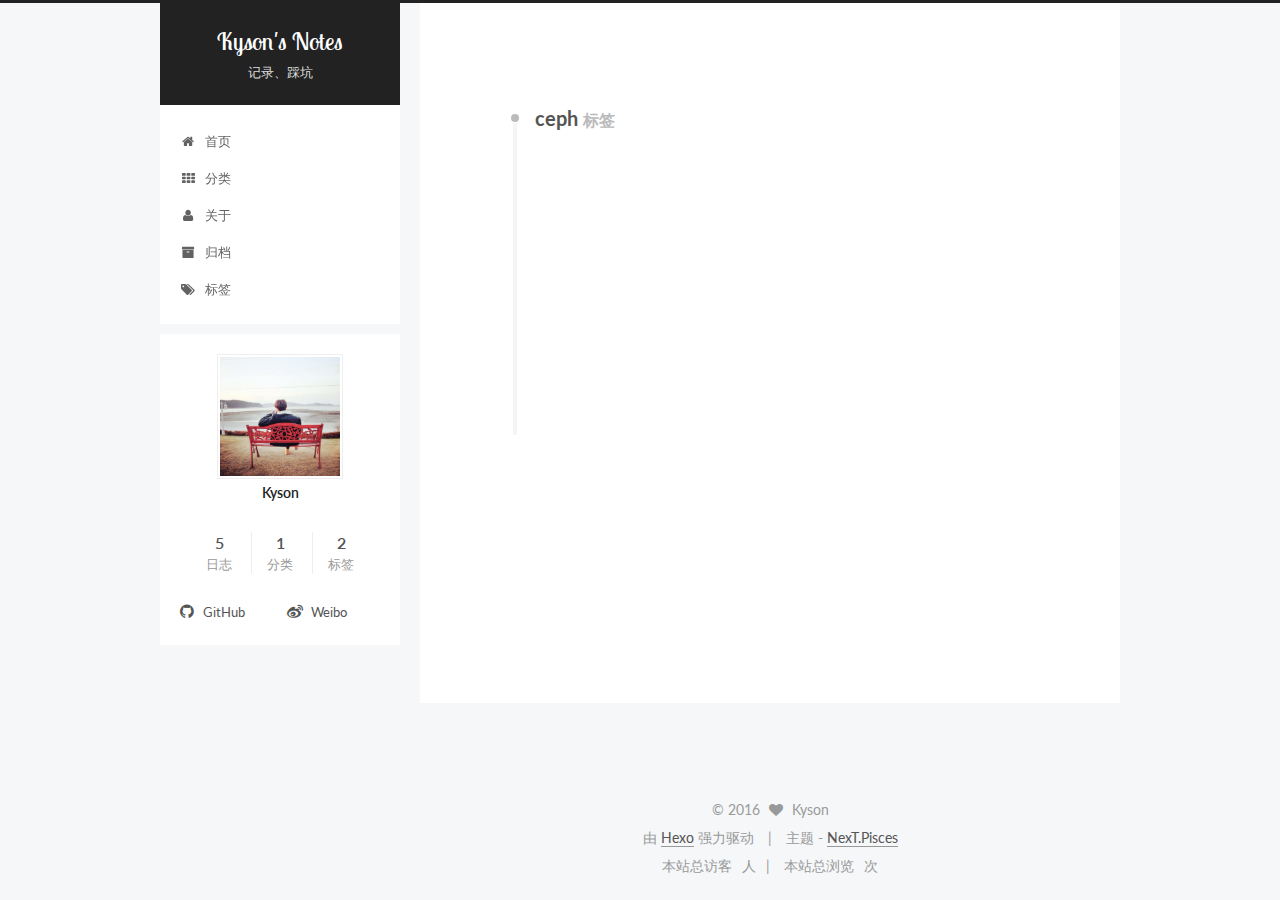
<file: tags/ceph/index.html>
<!doctype html>



  


<html class="theme-next pisces use-motion">
<head>
  <meta charset="UTF-8"/>
<meta http-equiv="X-UA-Compatible" content="IE=edge,chrome=1" />
<meta name="viewport" content="width=device-width, initial-scale=1, maximum-scale=1"/>



<meta http-equiv="Cache-Control" content="no-transform" />
<meta http-equiv="Cache-Control" content="no-siteapp" />












  
  
  <link href="/lib/fancybox/source/jquery.fancybox.css?v=2.1.5" rel="stylesheet" type="text/css" />




  
  
  
  

  
    
    
  

  

  

  
    
      
    

    
  

  
    
      
    

    
  

  
    
    
    <link href="//fonts.googleapis.com/css?family=Lato:300,300italic,400,400italic,700,700italic|Lobster Two:300,300italic,400,400italic,700,700italic|PT Mono:300,300italic,400,400italic,700,700italic&subset=latin,latin-ext" rel="stylesheet" type="text/css">
  






<link href="/lib/font-awesome/css/font-awesome.min.css?v=4.4.0" rel="stylesheet" type="text/css" />

<link href="/css/main.css?v=5.0.2" rel="stylesheet" type="text/css" />


  <meta name="keywords" content="Hexo, NexT" />








  <link rel="shortcut icon" type="image/x-icon" href="/favicon.ico?v=5.0.2" />






<meta property="og:type" content="website">
<meta property="og:title" content="Kyson's Notes">
<meta property="og:url" content="http://yoursite.com/tags/ceph/index.html">
<meta property="og:site_name" content="Kyson's Notes">
<meta name="twitter:card" content="summary">
<meta name="twitter:title" content="Kyson's Notes">



<script type="text/javascript" id="hexo.configuration">
  var NexT = window.NexT || {};
  var CONFIG = {
    scheme: 'Pisces',
    sidebar: {"position":"left","display":"post"},
    fancybox: true,
    motion: true,
    duoshuo: {
      userId: '6349339234070955000',
      author: '博主'
    }
  };
</script>




  <link rel="canonical" href="http://yoursite.com/tags/ceph/"/>


  <title> 标签: ceph | Kyson's Notes </title>
</head>

<body itemscope itemtype="//schema.org/WebPage" lang="zh-Hans">

  










  
  
    
  

  <div class="container one-collumn sidebar-position-left  ">
    <div class="headband"></div>

    <header id="header" class="header" itemscope itemtype="//schema.org/WPHeader">
      <div class="header-inner"><div class="site-meta ">
  

  <div class="custom-logo-site-title">
    <a href="/"  class="brand" rel="start">
      <span class="logo-line-before"><i></i></span>
      <span class="site-title">Kyson's Notes</span>
      <span class="logo-line-after"><i></i></span>
    </a>
  </div>
  <p class="site-subtitle">记录、踩坑</p>
</div>

<div class="site-nav-toggle">
  <button>
    <span class="btn-bar"></span>
    <span class="btn-bar"></span>
    <span class="btn-bar"></span>
  </button>
</div>

<nav class="site-nav">
  

  
    <ul id="menu" class="menu">
      
        
        <li class="menu-item menu-item-home">
          <a href="/" rel="section">
            
              <i class="menu-item-icon fa fa-fw fa-home"></i> <br />
            
            首页
          </a>
        </li>
      
        
        <li class="menu-item menu-item-categories">
          <a href="/categories" rel="section">
            
              <i class="menu-item-icon fa fa-fw fa-th"></i> <br />
            
            分类
          </a>
        </li>
      
        
        <li class="menu-item menu-item-about">
          <a href="http://aboutkwj.tk/" rel="section">
            
              <i class="menu-item-icon fa fa-fw fa-user"></i> <br />
            
            关于
          </a>
        </li>
      
        
        <li class="menu-item menu-item-archives">
          <a href="/archives" rel="section">
            
              <i class="menu-item-icon fa fa-fw fa-archive"></i> <br />
            
            归档
          </a>
        </li>
      
        
        <li class="menu-item menu-item-tags">
          <a href="/tags" rel="section">
            
              <i class="menu-item-icon fa fa-fw fa-tags"></i> <br />
            
            标签
          </a>
        </li>
      

      
    </ul>
  

  
</nav>

 </div>
    </header>

    <main id="main" class="main">
      <div class="main-inner">
        <div class="content-wrap">
          <div id="content" class="content">
            

  <div id="posts" class="posts-collapse">
    <div class="collection-title">
      <h2 >
        ceph
        <small>标签</small>
      </h2>
    </div>

    
      

  <article class="post post-type-normal" itemscope itemtype="//schema.org/Article">
    <header class="post-header">

      <h1 class="post-title">
        
            <a class="post-title-link" href="/2016/11/17/Ceph Primary Affinity/" itemprop="url">
              
                <span itemprop="name">Ceph Primary Affinity</span>
              
            </a>
        
      </h1>

      <div class="post-meta">
        <time class="post-time" itemprop="dateCreated"
              datetime="2016-11-17T20:51:26+08:00"
              content="2016-11-17" >
          11-17
        </time>
      </div>

    </header>
  </article>


    
      

  <article class="post post-type-normal" itemscope itemtype="//schema.org/Article">
    <header class="post-header">

      <h1 class="post-title">
        
            <a class="post-title-link" href="/2016/11/17/Parted分区对齐/" itemprop="url">
              
                <span itemprop="name">Parted分区对齐</span>
              
            </a>
        
      </h1>

      <div class="post-meta">
        <time class="post-time" itemprop="dateCreated"
              datetime="2016-11-17T13:57:10+08:00"
              content="2016-11-17" >
          11-17
        </time>
      </div>

    </header>
  </article>


    
      

  <article class="post post-type-normal" itemscope itemtype="//schema.org/Article">
    <header class="post-header">

      <h1 class="post-title">
        
            <a class="post-title-link" href="/2016/11/06/Ceph常用操作命令/" itemprop="url">
              
                <span itemprop="name">Ceph常用操作命令</span>
              
            </a>
        
      </h1>

      <div class="post-meta">
        <time class="post-time" itemprop="dateCreated"
              datetime="2016-11-06T21:58:12+08:00"
              content="2016-11-06" >
          11-06
        </time>
      </div>

    </header>
  </article>


    
      

  <article class="post post-type-normal" itemscope itemtype="//schema.org/Article">
    <header class="post-header">

      <h1 class="post-title">
        
            <a class="post-title-link" href="/2016/11/06/Ceph修改日志路径/" itemprop="url">
              
                <span itemprop="name">Ceph修改日志路径</span>
              
            </a>
        
      </h1>

      <div class="post-meta">
        <time class="post-time" itemprop="dateCreated"
              datetime="2016-11-06T16:28:32+08:00"
              content="2016-11-06" >
          11-06
        </time>
      </div>

    </header>
  </article>


    
  </div>

  


          </div>
          


          

        </div>
        
          
  
  <div class="sidebar-toggle">
    <div class="sidebar-toggle-line-wrap">
      <span class="sidebar-toggle-line sidebar-toggle-line-first"></span>
      <span class="sidebar-toggle-line sidebar-toggle-line-middle"></span>
      <span class="sidebar-toggle-line sidebar-toggle-line-last"></span>
    </div>
  </div>

  <aside id="sidebar" class="sidebar">
    <div class="sidebar-inner">

      

      

      <section class="site-overview sidebar-panel  sidebar-panel-active ">
        <div class="site-author motion-element" itemprop="author" itemscope itemtype="//schema.org/Person">
          <img class="site-author-image" itemprop="image"
               src="/images/avatar.png"
               alt="Kyson" />
          <p class="site-author-name" itemprop="name">Kyson</p>
          <p class="site-description motion-element" itemprop="description"></p>
        </div>
        <nav class="site-state motion-element">
          <div class="site-state-item site-state-posts">
            <a href="/archives">
              <span class="site-state-item-count">5</span>
              <span class="site-state-item-name">日志</span>
            </a>
          </div>

          
            <div class="site-state-item site-state-categories">
              <a href="/categories">
                <span class="site-state-item-count">1</span>
                <span class="site-state-item-name">分类</span>
              </a>
            </div>
          

          
            <div class="site-state-item site-state-tags">
              <a href="/tags">
                <span class="site-state-item-count">2</span>
                <span class="site-state-item-name">标签</span>
              </a>
            </div>
          

        </nav>

        

        <div class="links-of-author motion-element">
          
            
              <span class="links-of-author-item">
                <a href="https://github.com/kwj1399" target="_blank" title="GitHub">
                  
                    <i class="fa fa-fw fa-github"></i>
                  
                  GitHub
                </a>
              </span>
            
              <span class="links-of-author-item">
                <a href="http://weibo.com/112371314/" target="_blank" title="Weibo">
                  
                    <i class="fa fa-fw fa-weibo"></i>
                  
                  Weibo
                </a>
              </span>
            
          
        </div>

        
        

        
        

      </section>

      

    </div>
  </aside>


        
      </div>
    </main>

    <footer id="footer" class="footer">
      <div class="footer-inner">
        <div class="copyright" >
  
  &copy; 
  <span itemprop="copyrightYear">2016</span>
  <span class="with-love">
    <i class="fa fa-heart"></i>
  </span>
  <span class="author" itemprop="copyrightHolder">Kyson</span>
</div>

<div class="powered-by">
  由 <a class="theme-link" href="https://hexo.io">Hexo</a> 强力驱动
</div>

<div class="theme-info">
  主题 -
  <a class="theme-link" href="https://github.com/iissnan/hexo-theme-next">
    NexT.Pisces
  </a>
</div>

        

<div class="busuanzi-count">

  <script async src="https://dn-lbstatics.qbox.me/busuanzi/2.3/busuanzi.pure.mini.js"></script>

  
    <span class="site-uv">本站总访客<span class="busuanzi-value" id="busuanzi_value_site_uv"></span>人</span>
  

  
    <span class="site-pv">本站总浏览<span class="busuanzi-value" id="busuanzi_value_site_pv"></span>次</span>
  
  
</div>



        
      </div>
    </footer>

    <div class="back-to-top">
      <i class="fa fa-arrow-up"></i>
    </div>
  </div>

  

<script type="text/javascript">
  if (Object.prototype.toString.call(window.Promise) !== '[object Function]') {
    window.Promise = null;
  }
</script>









  



  
  <script type="text/javascript" src="/lib/jquery/index.js?v=2.1.3"></script>

  
  <script type="text/javascript" src="/lib/fastclick/lib/fastclick.min.js?v=1.0.6"></script>

  
  <script type="text/javascript" src="/lib/jquery_lazyload/jquery.lazyload.js?v=1.9.7"></script>

  
  <script type="text/javascript" src="/lib/velocity/velocity.min.js?v=1.2.1"></script>

  
  <script type="text/javascript" src="/lib/velocity/velocity.ui.min.js?v=1.2.1"></script>

  
  <script type="text/javascript" src="/lib/fancybox/source/jquery.fancybox.pack.js?v=2.1.5"></script>


  


  <script type="text/javascript" src="/js/src/utils.js?v=5.0.2"></script>

  <script type="text/javascript" src="/js/src/motion.js?v=5.0.2"></script>



  
  


  <script type="text/javascript" src="/js/src/affix.js?v=5.0.2"></script>

  <script type="text/javascript" src="/js/src/schemes/pisces.js?v=5.0.2"></script>



  

  


  <script type="text/javascript" src="/js/src/bootstrap.js?v=5.0.2"></script>



  

  
    
  

  <script type="text/javascript">
    var duoshuoQuery = {short_name:"kwj1399"};
    (function() {
      var ds = document.createElement('script');
      ds.type = 'text/javascript';ds.async = true;
      ds.id = 'duoshuo-script';
      ds.src = (document.location.protocol == 'https:' ? 'https:' : 'http:') + '//static.duoshuo.com/embed.js';
      ds.charset = 'UTF-8';
      (document.getElementsByTagName('head')[0]
      || document.getElementsByTagName('body')[0]).appendChild(ds);
    })();
  </script>

  
    
    <script src="/lib/ua-parser-js/dist/ua-parser.min.js?v=0.7.9"></script>
    <script src="/js/src/hook-duoshuo.js"></script>
  






  
  

  

  

  

  


</body>
</html>
</file>
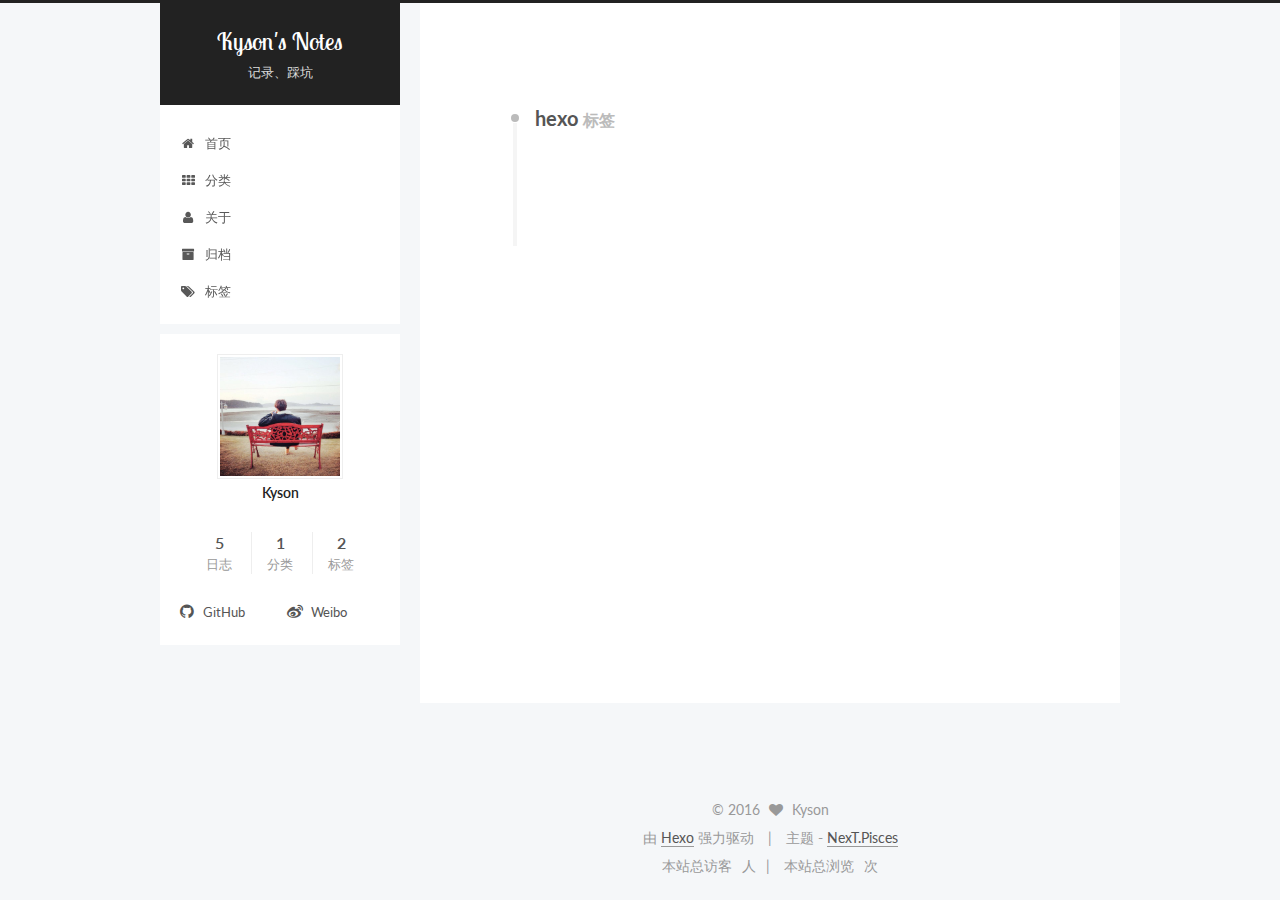
<file: tags/hexo/index.html>
<!doctype html>



  


<html class="theme-next pisces use-motion">
<head>
  <meta charset="UTF-8"/>
<meta http-equiv="X-UA-Compatible" content="IE=edge,chrome=1" />
<meta name="viewport" content="width=device-width, initial-scale=1, maximum-scale=1"/>



<meta http-equiv="Cache-Control" content="no-transform" />
<meta http-equiv="Cache-Control" content="no-siteapp" />












  
  
  <link href="/lib/fancybox/source/jquery.fancybox.css?v=2.1.5" rel="stylesheet" type="text/css" />




  
  
  
  

  
    
    
  

  

  

  
    
      
    

    
  

  
    
      
    

    
  

  
    
    
    <link href="//fonts.googleapis.com/css?family=Lato:300,300italic,400,400italic,700,700italic|Lobster Two:300,300italic,400,400italic,700,700italic|PT Mono:300,300italic,400,400italic,700,700italic&subset=latin,latin-ext" rel="stylesheet" type="text/css">
  






<link href="/lib/font-awesome/css/font-awesome.min.css?v=4.4.0" rel="stylesheet" type="text/css" />

<link href="/css/main.css?v=5.0.2" rel="stylesheet" type="text/css" />


  <meta name="keywords" content="Hexo, NexT" />








  <link rel="shortcut icon" type="image/x-icon" href="/favicon.ico?v=5.0.2" />






<meta property="og:type" content="website">
<meta property="og:title" content="Kyson's Notes">
<meta property="og:url" content="http://yoursite.com/tags/hexo/index.html">
<meta property="og:site_name" content="Kyson's Notes">
<meta name="twitter:card" content="summary">
<meta name="twitter:title" content="Kyson's Notes">



<script type="text/javascript" id="hexo.configuration">
  var NexT = window.NexT || {};
  var CONFIG = {
    scheme: 'Pisces',
    sidebar: {"position":"left","display":"post"},
    fancybox: true,
    motion: true,
    duoshuo: {
      userId: '6349339234070955000',
      author: '博主'
    }
  };
</script>




  <link rel="canonical" href="http://yoursite.com/tags/hexo/"/>


  <title> 标签: hexo | Kyson's Notes </title>
</head>

<body itemscope itemtype="//schema.org/WebPage" lang="zh-Hans">

  










  
  
    
  

  <div class="container one-collumn sidebar-position-left  ">
    <div class="headband"></div>

    <header id="header" class="header" itemscope itemtype="//schema.org/WPHeader">
      <div class="header-inner"><div class="site-meta ">
  

  <div class="custom-logo-site-title">
    <a href="/"  class="brand" rel="start">
      <span class="logo-line-before"><i></i></span>
      <span class="site-title">Kyson's Notes</span>
      <span class="logo-line-after"><i></i></span>
    </a>
  </div>
  <p class="site-subtitle">记录、踩坑</p>
</div>

<div class="site-nav-toggle">
  <button>
    <span class="btn-bar"></span>
    <span class="btn-bar"></span>
    <span class="btn-bar"></span>
  </button>
</div>

<nav class="site-nav">
  

  
    <ul id="menu" class="menu">
      
        
        <li class="menu-item menu-item-home">
          <a href="/" rel="section">
            
              <i class="menu-item-icon fa fa-fw fa-home"></i> <br />
            
            首页
          </a>
        </li>
      
        
        <li class="menu-item menu-item-categories">
          <a href="/categories" rel="section">
            
              <i class="menu-item-icon fa fa-fw fa-th"></i> <br />
            
            分类
          </a>
        </li>
      
        
        <li class="menu-item menu-item-about">
          <a href="http://aboutkwj.tk/" rel="section">
            
              <i class="menu-item-icon fa fa-fw fa-user"></i> <br />
            
            关于
          </a>
        </li>
      
        
        <li class="menu-item menu-item-archives">
          <a href="/archives" rel="section">
            
              <i class="menu-item-icon fa fa-fw fa-archive"></i> <br />
            
            归档
          </a>
        </li>
      
        
        <li class="menu-item menu-item-tags">
          <a href="/tags" rel="section">
            
              <i class="menu-item-icon fa fa-fw fa-tags"></i> <br />
            
            标签
          </a>
        </li>
      

      
    </ul>
  

  
</nav>

 </div>
    </header>

    <main id="main" class="main">
      <div class="main-inner">
        <div class="content-wrap">
          <div id="content" class="content">
            

  <div id="posts" class="posts-collapse">
    <div class="collection-title">
      <h2 >
        hexo
        <small>标签</small>
      </h2>
    </div>

    
      

  <article class="post post-type-normal" itemscope itemtype="//schema.org/Article">
    <header class="post-header">

      <h1 class="post-title">
        
            <a class="post-title-link" href="/2016/11/06/Hexo-NexT-GitHub记录/" itemprop="url">
              
                <span itemprop="name">Hexo-NexT-GitHub记录</span>
              
            </a>
        
      </h1>

      <div class="post-meta">
        <time class="post-time" itemprop="dateCreated"
              datetime="2016-11-06T12:39:16+08:00"
              content="2016-11-06" >
          11-06
        </time>
      </div>

    </header>
  </article>


    
  </div>

  


          </div>
          


          

        </div>
        
          
  
  <div class="sidebar-toggle">
    <div class="sidebar-toggle-line-wrap">
      <span class="sidebar-toggle-line sidebar-toggle-line-first"></span>
      <span class="sidebar-toggle-line sidebar-toggle-line-middle"></span>
      <span class="sidebar-toggle-line sidebar-toggle-line-last"></span>
    </div>
  </div>

  <aside id="sidebar" class="sidebar">
    <div class="sidebar-inner">

      

      

      <section class="site-overview sidebar-panel  sidebar-panel-active ">
        <div class="site-author motion-element" itemprop="author" itemscope itemtype="//schema.org/Person">
          <img class="site-author-image" itemprop="image"
               src="/images/avatar.png"
               alt="Kyson" />
          <p class="site-author-name" itemprop="name">Kyson</p>
          <p class="site-description motion-element" itemprop="description"></p>
        </div>
        <nav class="site-state motion-element">
          <div class="site-state-item site-state-posts">
            <a href="/archives">
              <span class="site-state-item-count">5</span>
              <span class="site-state-item-name">日志</span>
            </a>
          </div>

          
            <div class="site-state-item site-state-categories">
              <a href="/categories">
                <span class="site-state-item-count">1</span>
                <span class="site-state-item-name">分类</span>
              </a>
            </div>
          

          
            <div class="site-state-item site-state-tags">
              <a href="/tags">
                <span class="site-state-item-count">2</span>
                <span class="site-state-item-name">标签</span>
              </a>
            </div>
          

        </nav>

        

        <div class="links-of-author motion-element">
          
            
              <span class="links-of-author-item">
                <a href="https://github.com/kwj1399" target="_blank" title="GitHub">
                  
                    <i class="fa fa-fw fa-github"></i>
                  
                  GitHub
                </a>
              </span>
            
              <span class="links-of-author-item">
                <a href="http://weibo.com/112371314/" target="_blank" title="Weibo">
                  
                    <i class="fa fa-fw fa-weibo"></i>
                  
                  Weibo
                </a>
              </span>
            
          
        </div>

        
        

        
        

      </section>

      

    </div>
  </aside>


        
      </div>
    </main>

    <footer id="footer" class="footer">
      <div class="footer-inner">
        <div class="copyright" >
  
  &copy; 
  <span itemprop="copyrightYear">2016</span>
  <span class="with-love">
    <i class="fa fa-heart"></i>
  </span>
  <span class="author" itemprop="copyrightHolder">Kyson</span>
</div>

<div class="powered-by">
  由 <a class="theme-link" href="https://hexo.io">Hexo</a> 强力驱动
</div>

<div class="theme-info">
  主题 -
  <a class="theme-link" href="https://github.com/iissnan/hexo-theme-next">
    NexT.Pisces
  </a>
</div>

        

<div class="busuanzi-count">

  <script async src="https://dn-lbstatics.qbox.me/busuanzi/2.3/busuanzi.pure.mini.js"></script>

  
    <span class="site-uv">本站总访客<span class="busuanzi-value" id="busuanzi_value_site_uv"></span>人</span>
  

  
    <span class="site-pv">本站总浏览<span class="busuanzi-value" id="busuanzi_value_site_pv"></span>次</span>
  
  
</div>



        
      </div>
    </footer>

    <div class="back-to-top">
      <i class="fa fa-arrow-up"></i>
    </div>
  </div>

  

<script type="text/javascript">
  if (Object.prototype.toString.call(window.Promise) !== '[object Function]') {
    window.Promise = null;
  }
</script>









  



  
  <script type="text/javascript" src="/lib/jquery/index.js?v=2.1.3"></script>

  
  <script type="text/javascript" src="/lib/fastclick/lib/fastclick.min.js?v=1.0.6"></script>

  
  <script type="text/javascript" src="/lib/jquery_lazyload/jquery.lazyload.js?v=1.9.7"></script>

  
  <script type="text/javascript" src="/lib/velocity/velocity.min.js?v=1.2.1"></script>

  
  <script type="text/javascript" src="/lib/velocity/velocity.ui.min.js?v=1.2.1"></script>

  
  <script type="text/javascript" src="/lib/fancybox/source/jquery.fancybox.pack.js?v=2.1.5"></script>


  


  <script type="text/javascript" src="/js/src/utils.js?v=5.0.2"></script>

  <script type="text/javascript" src="/js/src/motion.js?v=5.0.2"></script>



  
  


  <script type="text/javascript" src="/js/src/affix.js?v=5.0.2"></script>

  <script type="text/javascript" src="/js/src/schemes/pisces.js?v=5.0.2"></script>



  

  


  <script type="text/javascript" src="/js/src/bootstrap.js?v=5.0.2"></script>



  

  
    
  

  <script type="text/javascript">
    var duoshuoQuery = {short_name:"kwj1399"};
    (function() {
      var ds = document.createElement('script');
      ds.type = 'text/javascript';ds.async = true;
      ds.id = 'duoshuo-script';
      ds.src = (document.location.protocol == 'https:' ? 'https:' : 'http:') + '//static.duoshuo.com/embed.js';
      ds.charset = 'UTF-8';
      (document.getElementsByTagName('head')[0]
      || document.getElementsByTagName('body')[0]).appendChild(ds);
    })();
  </script>

  
    
    <script src="/lib/ua-parser-js/dist/ua-parser.min.js?v=0.7.9"></script>
    <script src="/js/src/hook-duoshuo.js"></script>
  






  
  

  

  

  

  


</body>
</html>
</file>
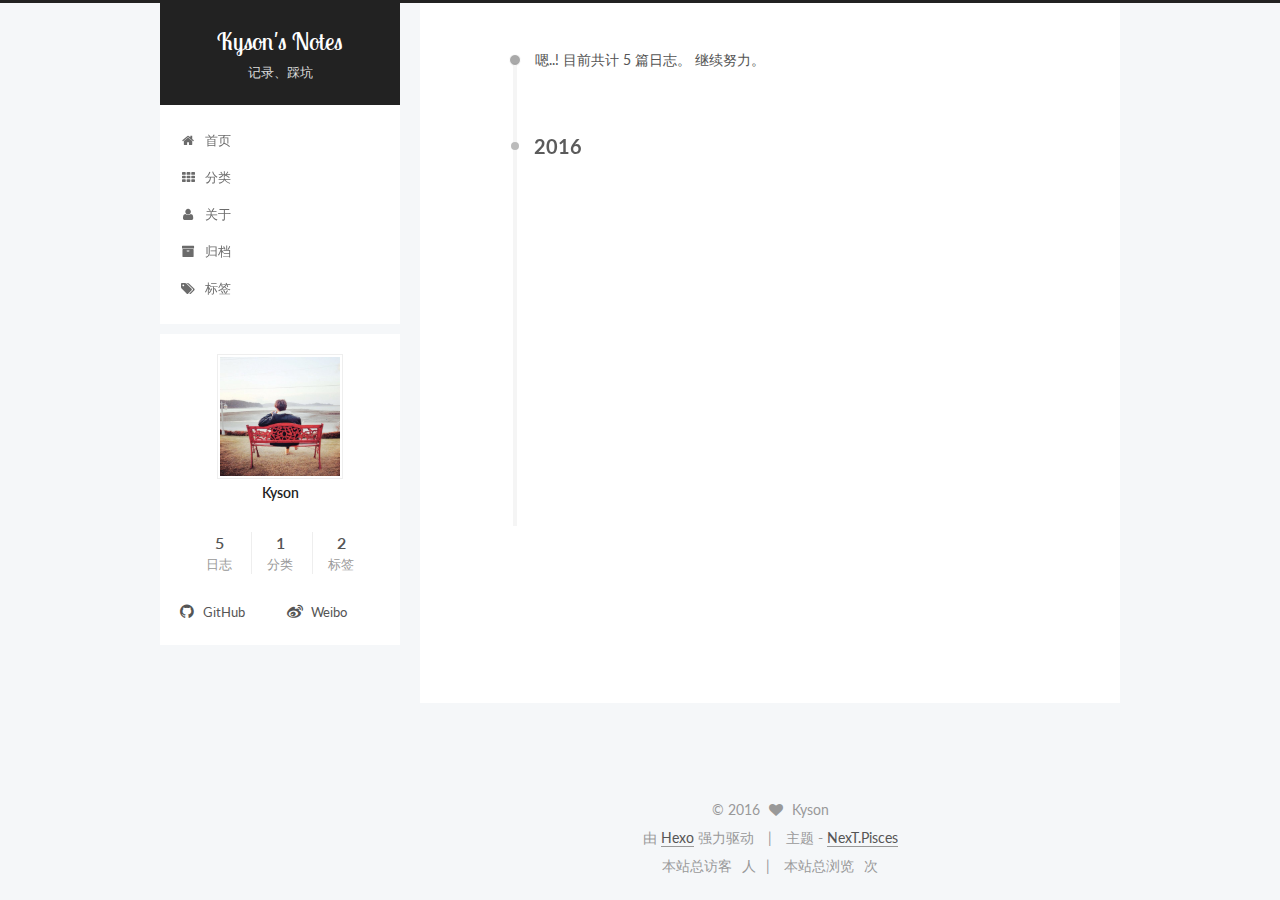
<file: archives/2016/11/index.html>
<!doctype html>



  


<html class="theme-next pisces use-motion">
<head>
  <meta charset="UTF-8"/>
<meta http-equiv="X-UA-Compatible" content="IE=edge,chrome=1" />
<meta name="viewport" content="width=device-width, initial-scale=1, maximum-scale=1"/>



<meta http-equiv="Cache-Control" content="no-transform" />
<meta http-equiv="Cache-Control" content="no-siteapp" />












  
  
  <link href="/lib/fancybox/source/jquery.fancybox.css?v=2.1.5" rel="stylesheet" type="text/css" />




  
  
  
  

  
    
    
  

  

  

  
    
      
    

    
  

  
    
      
    

    
  

  
    
    
    <link href="//fonts.googleapis.com/css?family=Lato:300,300italic,400,400italic,700,700italic|Lobster Two:300,300italic,400,400italic,700,700italic|PT Mono:300,300italic,400,400italic,700,700italic&subset=latin,latin-ext" rel="stylesheet" type="text/css">
  






<link href="/lib/font-awesome/css/font-awesome.min.css?v=4.4.0" rel="stylesheet" type="text/css" />

<link href="/css/main.css?v=5.0.2" rel="stylesheet" type="text/css" />


  <meta name="keywords" content="Hexo, NexT" />








  <link rel="shortcut icon" type="image/x-icon" href="/favicon.ico?v=5.0.2" />






<meta property="og:type" content="website">
<meta property="og:title" content="Kyson's Notes">
<meta property="og:url" content="http://yoursite.com/archives/2016/11/index.html">
<meta property="og:site_name" content="Kyson's Notes">
<meta name="twitter:card" content="summary">
<meta name="twitter:title" content="Kyson's Notes">



<script type="text/javascript" id="hexo.configuration">
  var NexT = window.NexT || {};
  var CONFIG = {
    scheme: 'Pisces',
    sidebar: {"position":"left","display":"post"},
    fancybox: true,
    motion: true,
    duoshuo: {
      userId: '6349339234070955000',
      author: '博主'
    }
  };
</script>




  <link rel="canonical" href="http://yoursite.com/archives/2016/11/"/>


  <title> 归档 | Kyson's Notes </title>
</head>

<body itemscope itemtype="//schema.org/WebPage" lang="zh-Hans">

  










  
  
    
  

  <div class="container one-collumn sidebar-position-left  page-archive  ">
    <div class="headband"></div>

    <header id="header" class="header" itemscope itemtype="//schema.org/WPHeader">
      <div class="header-inner"><div class="site-meta ">
  

  <div class="custom-logo-site-title">
    <a href="/"  class="brand" rel="start">
      <span class="logo-line-before"><i></i></span>
      <span class="site-title">Kyson's Notes</span>
      <span class="logo-line-after"><i></i></span>
    </a>
  </div>
  <p class="site-subtitle">记录、踩坑</p>
</div>

<div class="site-nav-toggle">
  <button>
    <span class="btn-bar"></span>
    <span class="btn-bar"></span>
    <span class="btn-bar"></span>
  </button>
</div>

<nav class="site-nav">
  

  
    <ul id="menu" class="menu">
      
        
        <li class="menu-item menu-item-home">
          <a href="/" rel="section">
            
              <i class="menu-item-icon fa fa-fw fa-home"></i> <br />
            
            首页
          </a>
        </li>
      
        
        <li class="menu-item menu-item-categories">
          <a href="/categories" rel="section">
            
              <i class="menu-item-icon fa fa-fw fa-th"></i> <br />
            
            分类
          </a>
        </li>
      
        
        <li class="menu-item menu-item-about">
          <a href="http://aboutkwj.tk/" rel="section">
            
              <i class="menu-item-icon fa fa-fw fa-user"></i> <br />
            
            关于
          </a>
        </li>
      
        
        <li class="menu-item menu-item-archives">
          <a href="/archives" rel="section">
            
              <i class="menu-item-icon fa fa-fw fa-archive"></i> <br />
            
            归档
          </a>
        </li>
      
        
        <li class="menu-item menu-item-tags">
          <a href="/tags" rel="section">
            
              <i class="menu-item-icon fa fa-fw fa-tags"></i> <br />
            
            标签
          </a>
        </li>
      

      
    </ul>
  

  
</nav>

 </div>
    </header>

    <main id="main" class="main">
      <div class="main-inner">
        <div class="content-wrap">
          <div id="content" class="content">
            

  <section id="posts" class="posts-collapse">
    <span class="archive-move-on"></span>

    <span class="archive-page-counter">
      
      
      
        
      
      嗯..! 目前共计 5 篇日志。 继续努力。
    </span>

    

      
      
      

      
        
        <div class="collection-title">
          <h2 class="archive-year motion-element" id="archive-year-2016">2016</h2>
        </div>
      
      

      

  <article class="post post-type-normal" itemscope itemtype="//schema.org/Article">
    <header class="post-header">

      <h1 class="post-title">
        
            <a class="post-title-link" href="/2016/11/17/Ceph Primary Affinity/" itemprop="url">
              
                <span itemprop="name">Ceph Primary Affinity</span>
              
            </a>
        
      </h1>

      <div class="post-meta">
        <time class="post-time" itemprop="dateCreated"
              datetime="2016-11-17T20:51:26+08:00"
              content="2016-11-17" >
          11-17
        </time>
      </div>

    </header>
  </article>



    

      
      
      

      
      

      

  <article class="post post-type-normal" itemscope itemtype="//schema.org/Article">
    <header class="post-header">

      <h1 class="post-title">
        
            <a class="post-title-link" href="/2016/11/17/Parted分区对齐/" itemprop="url">
              
                <span itemprop="name">Parted分区对齐</span>
              
            </a>
        
      </h1>

      <div class="post-meta">
        <time class="post-time" itemprop="dateCreated"
              datetime="2016-11-17T13:57:10+08:00"
              content="2016-11-17" >
          11-17
        </time>
      </div>

    </header>
  </article>



    

      
      
      

      
      

      

  <article class="post post-type-normal" itemscope itemtype="//schema.org/Article">
    <header class="post-header">

      <h1 class="post-title">
        
            <a class="post-title-link" href="/2016/11/06/Ceph常用操作命令/" itemprop="url">
              
                <span itemprop="name">Ceph常用操作命令</span>
              
            </a>
        
      </h1>

      <div class="post-meta">
        <time class="post-time" itemprop="dateCreated"
              datetime="2016-11-06T21:58:12+08:00"
              content="2016-11-06" >
          11-06
        </time>
      </div>

    </header>
  </article>



    

      
      
      

      
      

      

  <article class="post post-type-normal" itemscope itemtype="//schema.org/Article">
    <header class="post-header">

      <h1 class="post-title">
        
            <a class="post-title-link" href="/2016/11/06/Ceph修改日志路径/" itemprop="url">
              
                <span itemprop="name">Ceph修改日志路径</span>
              
            </a>
        
      </h1>

      <div class="post-meta">
        <time class="post-time" itemprop="dateCreated"
              datetime="2016-11-06T16:28:32+08:00"
              content="2016-11-06" >
          11-06
        </time>
      </div>

    </header>
  </article>



    

      
      
      

      
      

      

  <article class="post post-type-normal" itemscope itemtype="//schema.org/Article">
    <header class="post-header">

      <h1 class="post-title">
        
            <a class="post-title-link" href="/2016/11/06/Hexo-NexT-GitHub记录/" itemprop="url">
              
                <span itemprop="name">Hexo-NexT-GitHub记录</span>
              
            </a>
        
      </h1>

      <div class="post-meta">
        <time class="post-time" itemprop="dateCreated"
              datetime="2016-11-06T12:39:16+08:00"
              content="2016-11-06" >
          11-06
        </time>
      </div>

    </header>
  </article>



    

  </section>

  



          </div>
          


          

        </div>
        
          
  
  <div class="sidebar-toggle">
    <div class="sidebar-toggle-line-wrap">
      <span class="sidebar-toggle-line sidebar-toggle-line-first"></span>
      <span class="sidebar-toggle-line sidebar-toggle-line-middle"></span>
      <span class="sidebar-toggle-line sidebar-toggle-line-last"></span>
    </div>
  </div>

  <aside id="sidebar" class="sidebar">
    <div class="sidebar-inner">

      

      

      <section class="site-overview sidebar-panel  sidebar-panel-active ">
        <div class="site-author motion-element" itemprop="author" itemscope itemtype="//schema.org/Person">
          <img class="site-author-image" itemprop="image"
               src="/images/avatar.png"
               alt="Kyson" />
          <p class="site-author-name" itemprop="name">Kyson</p>
          <p class="site-description motion-element" itemprop="description"></p>
        </div>
        <nav class="site-state motion-element">
          <div class="site-state-item site-state-posts">
            <a href="/archives">
              <span class="site-state-item-count">5</span>
              <span class="site-state-item-name">日志</span>
            </a>
          </div>

          
            <div class="site-state-item site-state-categories">
              <a href="/categories">
                <span class="site-state-item-count">1</span>
                <span class="site-state-item-name">分类</span>
              </a>
            </div>
          

          
            <div class="site-state-item site-state-tags">
              <a href="/tags">
                <span class="site-state-item-count">2</span>
                <span class="site-state-item-name">标签</span>
              </a>
            </div>
          

        </nav>

        

        <div class="links-of-author motion-element">
          
            
              <span class="links-of-author-item">
                <a href="https://github.com/kwj1399" target="_blank" title="GitHub">
                  
                    <i class="fa fa-fw fa-github"></i>
                  
                  GitHub
                </a>
              </span>
            
              <span class="links-of-author-item">
                <a href="http://weibo.com/112371314/" target="_blank" title="Weibo">
                  
                    <i class="fa fa-fw fa-weibo"></i>
                  
                  Weibo
                </a>
              </span>
            
          
        </div>

        
        

        
        

      </section>

      

    </div>
  </aside>


        
      </div>
    </main>

    <footer id="footer" class="footer">
      <div class="footer-inner">
        <div class="copyright" >
  
  &copy; 
  <span itemprop="copyrightYear">2016</span>
  <span class="with-love">
    <i class="fa fa-heart"></i>
  </span>
  <span class="author" itemprop="copyrightHolder">Kyson</span>
</div>

<div class="powered-by">
  由 <a class="theme-link" href="https://hexo.io">Hexo</a> 强力驱动
</div>

<div class="theme-info">
  主题 -
  <a class="theme-link" href="https://github.com/iissnan/hexo-theme-next">
    NexT.Pisces
  </a>
</div>

        

<div class="busuanzi-count">

  <script async src="https://dn-lbstatics.qbox.me/busuanzi/2.3/busuanzi.pure.mini.js"></script>

  
    <span class="site-uv">本站总访客<span class="busuanzi-value" id="busuanzi_value_site_uv"></span>人</span>
  

  
    <span class="site-pv">本站总浏览<span class="busuanzi-value" id="busuanzi_value_site_pv"></span>次</span>
  
  
</div>



        
      </div>
    </footer>

    <div class="back-to-top">
      <i class="fa fa-arrow-up"></i>
    </div>
  </div>

  

<script type="text/javascript">
  if (Object.prototype.toString.call(window.Promise) !== '[object Function]') {
    window.Promise = null;
  }
</script>









  



  
  <script type="text/javascript" src="/lib/jquery/index.js?v=2.1.3"></script>

  
  <script type="text/javascript" src="/lib/fastclick/lib/fastclick.min.js?v=1.0.6"></script>

  
  <script type="text/javascript" src="/lib/jquery_lazyload/jquery.lazyload.js?v=1.9.7"></script>

  
  <script type="text/javascript" src="/lib/velocity/velocity.min.js?v=1.2.1"></script>

  
  <script type="text/javascript" src="/lib/velocity/velocity.ui.min.js?v=1.2.1"></script>

  
  <script type="text/javascript" src="/lib/fancybox/source/jquery.fancybox.pack.js?v=2.1.5"></script>


  


  <script type="text/javascript" src="/js/src/utils.js?v=5.0.2"></script>

  <script type="text/javascript" src="/js/src/motion.js?v=5.0.2"></script>



  
  


  <script type="text/javascript" src="/js/src/affix.js?v=5.0.2"></script>

  <script type="text/javascript" src="/js/src/schemes/pisces.js?v=5.0.2"></script>



  
  
    <script type="text/javascript" id="motion.page.archive">
      $('.archive-year').velocity('transition.slideLeftIn');
    </script>
  


  


  <script type="text/javascript" src="/js/src/bootstrap.js?v=5.0.2"></script>



  

  
    
  

  <script type="text/javascript">
    var duoshuoQuery = {short_name:"kwj1399"};
    (function() {
      var ds = document.createElement('script');
      ds.type = 'text/javascript';ds.async = true;
      ds.id = 'duoshuo-script';
      ds.src = (document.location.protocol == 'https:' ? 'https:' : 'http:') + '//static.duoshuo.com/embed.js';
      ds.charset = 'UTF-8';
      (document.getElementsByTagName('head')[0]
      || document.getElementsByTagName('body')[0]).appendChild(ds);
    })();
  </script>

  
    
    <script src="/lib/ua-parser-js/dist/ua-parser.min.js?v=0.7.9"></script>
    <script src="/js/src/hook-duoshuo.js"></script>
  






  
  

  

  

  

  


</body>
</html>
</file>
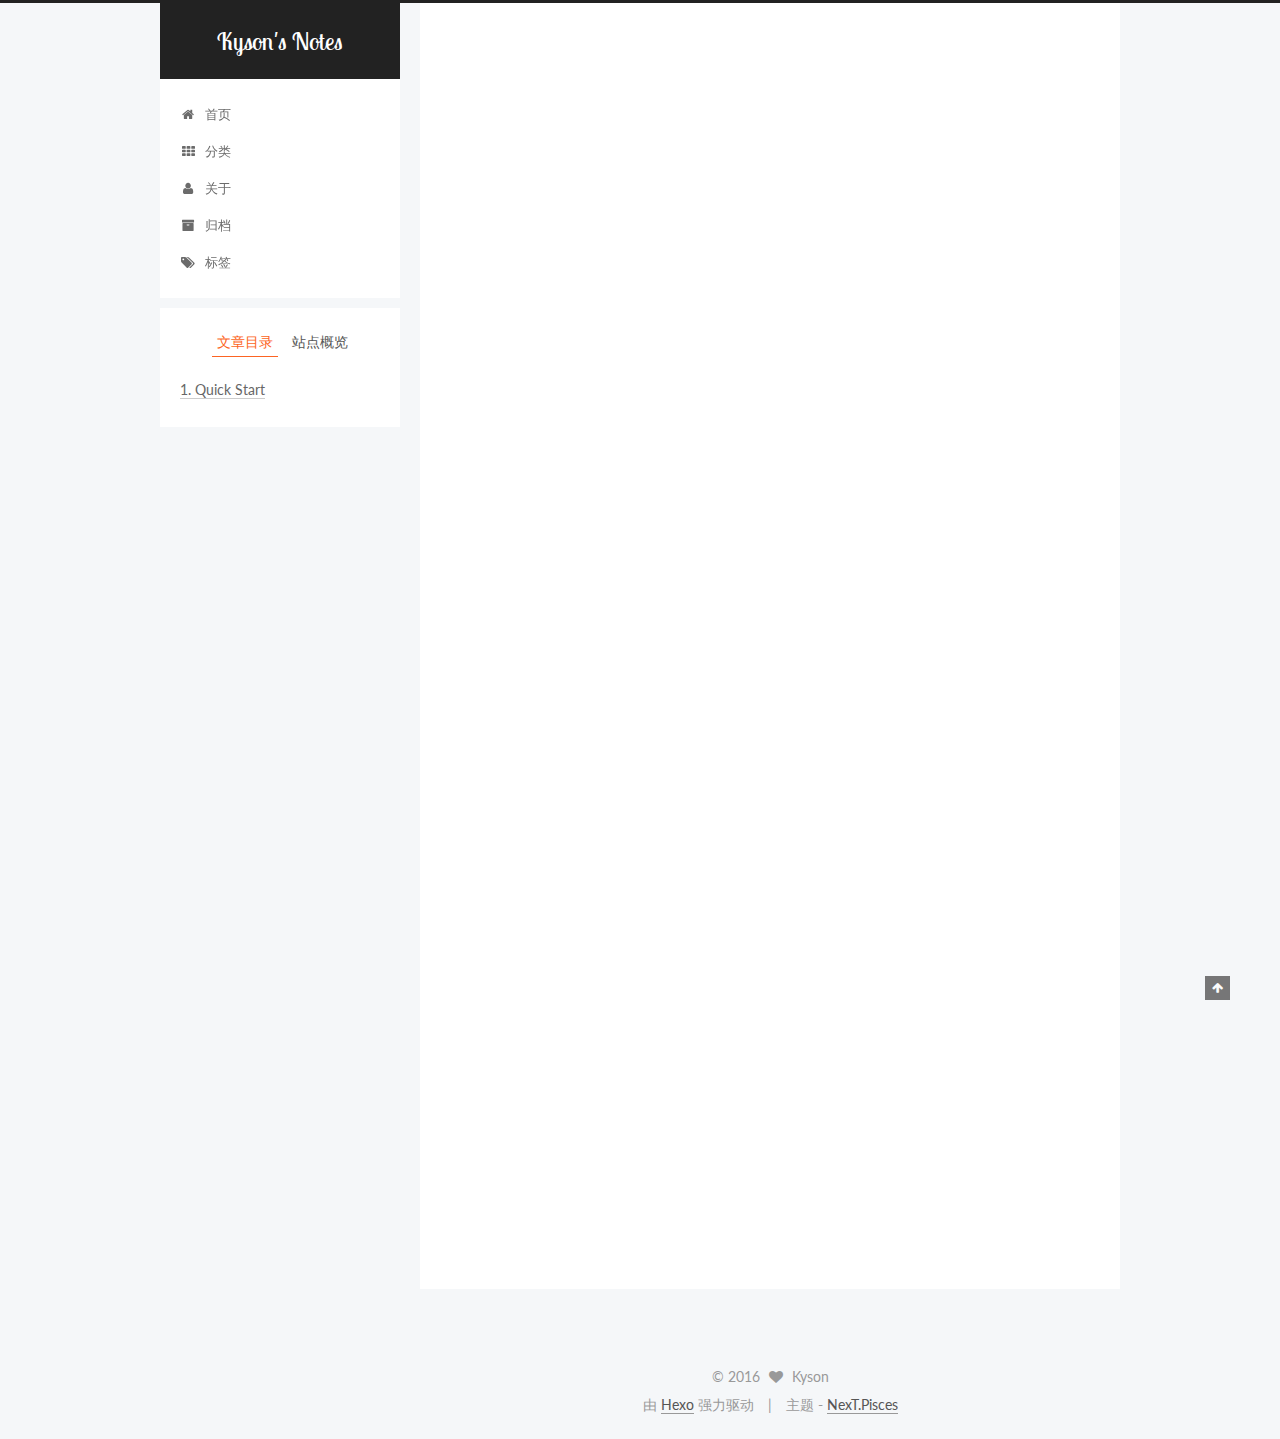
<file: 2016/11/04/hello-world/index.html>
<!doctype html>



  


<html class="theme-next pisces use-motion">
<head>
  <meta charset="UTF-8"/>
<meta http-equiv="X-UA-Compatible" content="IE=edge,chrome=1" />
<meta name="viewport" content="width=device-width, initial-scale=1, maximum-scale=1"/>



<meta http-equiv="Cache-Control" content="no-transform" />
<meta http-equiv="Cache-Control" content="no-siteapp" />












  
  
  <link href="/lib/fancybox/source/jquery.fancybox.css?v=2.1.5" rel="stylesheet" type="text/css" />




  
  
  
  

  
    
    
  

  

  

  
    
      
    

    
  

  
    
      
    

    
  

  
    
    
    <link href="//fonts.googleapis.com/css?family=Lato:300,300italic,400,400italic,700,700italic|Lobster Two:300,300italic,400,400italic,700,700italic|PT Mono:300,300italic,400,400italic,700,700italic&subset=latin,latin-ext" rel="stylesheet" type="text/css">
  






<link href="/lib/font-awesome/css/font-awesome.min.css?v=4.4.0" rel="stylesheet" type="text/css" />

<link href="/css/main.css?v=5.0.2" rel="stylesheet" type="text/css" />


  <meta name="keywords" content="Hexo, NexT" />








  <link rel="shortcut icon" type="image/x-icon" href="/favicon.ico?v=5.0.2" />






<meta name="description" content="Welcome to Hexo! This is your very first post. Check documentation for more info. If you get any problems when using Hexo, you can find the answer in troubleshooting or you can ask me on GitHub.
Quick">
<meta property="og:type" content="article">
<meta property="og:title" content="Hello World">
<meta property="og:url" content="http://yoursite.com/2016/11/04/hello-world/index.html">
<meta property="og:site_name" content="Kyson's Notes">
<meta property="og:description" content="Welcome to Hexo! This is your very first post. Check documentation for more info. If you get any problems when using Hexo, you can find the answer in troubleshooting or you can ask me on GitHub.
Quick">
<meta property="og:updated_time" content="2016-11-04T15:10:39.636Z">
<meta name="twitter:card" content="summary">
<meta name="twitter:title" content="Hello World">
<meta name="twitter:description" content="Welcome to Hexo! This is your very first post. Check documentation for more info. If you get any problems when using Hexo, you can find the answer in troubleshooting or you can ask me on GitHub.
Quick">



<script type="text/javascript" id="hexo.configuration">
  var NexT = window.NexT || {};
  var CONFIG = {
    scheme: 'Pisces',
    sidebar: {"position":"left","display":"post"},
    fancybox: true,
    motion: true,
    duoshuo: {
      userId: '0',
      author: '博主'
    }
  };
</script>




  <link rel="canonical" href="http://yoursite.com/2016/11/04/hello-world/"/>


  <title> Hello World | Kyson's Notes </title>
</head>

<body itemscope itemtype="//schema.org/WebPage" lang="zh-Hans">

  










  
  
    
  

  <div class="container one-collumn sidebar-position-left page-post-detail ">
    <div class="headband"></div>

    <header id="header" class="header" itemscope itemtype="//schema.org/WPHeader">
      <div class="header-inner"><div class="site-meta ">
  

  <div class="custom-logo-site-title">
    <a href="/"  class="brand" rel="start">
      <span class="logo-line-before"><i></i></span>
      <span class="site-title">Kyson's Notes</span>
      <span class="logo-line-after"><i></i></span>
    </a>
  </div>
  <p class="site-subtitle"></p>
</div>

<div class="site-nav-toggle">
  <button>
    <span class="btn-bar"></span>
    <span class="btn-bar"></span>
    <span class="btn-bar"></span>
  </button>
</div>

<nav class="site-nav">
  

  
    <ul id="menu" class="menu">
      
        
        <li class="menu-item menu-item-home">
          <a href="/" rel="section">
            
              <i class="menu-item-icon fa fa-fw fa-home"></i> <br />
            
            首页
          </a>
        </li>
      
        
        <li class="menu-item menu-item-categories">
          <a href="/categories" rel="section">
            
              <i class="menu-item-icon fa fa-fw fa-th"></i> <br />
            
            分类
          </a>
        </li>
      
        
        <li class="menu-item menu-item-about">
          <a href="http://aboutkwj.tk/" rel="section">
            
              <i class="menu-item-icon fa fa-fw fa-user"></i> <br />
            
            关于
          </a>
        </li>
      
        
        <li class="menu-item menu-item-archives">
          <a href="/archives" rel="section">
            
              <i class="menu-item-icon fa fa-fw fa-archive"></i> <br />
            
            归档
          </a>
        </li>
      
        
        <li class="menu-item menu-item-tags">
          <a href="/tags" rel="section">
            
              <i class="menu-item-icon fa fa-fw fa-tags"></i> <br />
            
            标签
          </a>
        </li>
      

      
    </ul>
  

  
</nav>

 </div>
    </header>

    <main id="main" class="main">
      <div class="main-inner">
        <div class="content-wrap">
          <div id="content" class="content">
            

  <div id="posts" class="posts-expand">
    

  
  

  
  
  

  <article class="post post-type-normal " itemscope itemtype="//schema.org/Article">

    
      <header class="post-header">

        
        
          <h1 class="post-title" itemprop="name headline">
            
            
              
                Hello World
              
            
          </h1>
        

        <div class="post-meta">
          <span class="post-time">
            <span class="post-meta-item-icon">
              <i class="fa fa-calendar-o"></i>
            </span>
            <span class="post-meta-item-text">发表于</span>
            <time itemprop="dateCreated" datetime="2016-11-04T23:10:39+08:00" content="2016-11-04">
              2016-11-04
            </time>
          </span>

          

          
            
          

          

          
          

          
        </div>
      </header>
    


    <div class="post-body" itemprop="articleBody">

      
      

      
        <p>Welcome to <a href="https://hexo.io/" target="_blank" rel="external">Hexo</a>! This is your very first post. Check <a href="https://hexo.io/docs/" target="_blank" rel="external">documentation</a> for more info. If you get any problems when using Hexo, you can find the answer in <a href="https://hexo.io/docs/troubleshooting.html" target="_blank" rel="external">troubleshooting</a> or you can ask me on <a href="https://github.com/hexojs/hexo/issues" target="_blank" rel="external">GitHub</a>.</p>
<h2 id="Quick-Start"><a href="#Quick-Start" class="headerlink" title="Quick Start"></a>Quick Start</h2><h3 id="Create-a-new-post"><a href="#Create-a-new-post" class="headerlink" title="Create a new post"></a>Create a new post</h3><figure class="highlight bash"><table><tr><td class="gutter"><pre><div class="line">1</div></pre></td><td class="code"><pre><div class="line">$ hexo new <span class="string">"My New Post"</span></div></pre></td></tr></table></figure>
<p>More info: <a href="https://hexo.io/docs/writing.html" target="_blank" rel="external">Writing</a></p>
<h3 id="Run-server"><a href="#Run-server" class="headerlink" title="Run server"></a>Run server</h3><figure class="highlight bash"><table><tr><td class="gutter"><pre><div class="line">1</div></pre></td><td class="code"><pre><div class="line">$ hexo server</div></pre></td></tr></table></figure>
<p>More info: <a href="https://hexo.io/docs/server.html" target="_blank" rel="external">Server</a></p>
<h3 id="Generate-static-files"><a href="#Generate-static-files" class="headerlink" title="Generate static files"></a>Generate static files</h3><figure class="highlight bash"><table><tr><td class="gutter"><pre><div class="line">1</div></pre></td><td class="code"><pre><div class="line">$ hexo generate</div></pre></td></tr></table></figure>
<p>More info: <a href="https://hexo.io/docs/generating.html" target="_blank" rel="external">Generating</a></p>
<h3 id="Deploy-to-remote-sites"><a href="#Deploy-to-remote-sites" class="headerlink" title="Deploy to remote sites"></a>Deploy to remote sites</h3><figure class="highlight bash"><table><tr><td class="gutter"><pre><div class="line">1</div></pre></td><td class="code"><pre><div class="line">$ hexo deploy</div></pre></td></tr></table></figure>
<p>More info: <a href="https://hexo.io/docs/deployment.html" target="_blank" rel="external">Deployment</a></p>

      
    </div>

    <div>
      
        

      
    </div>

    <div>
      
        
  <div style="padding: 10px 0; margin: 20px auto; width: 90%; text-align: center;">
    <div>坚持原创技术分享，您的支持将鼓励我继续创作！</div>
    <button id="rewardButton" disable="enable" onclick="var qr = document.getElementById('QR'); if (qr.style.display === 'none') {qr.style.display='block';} else {qr.style.display='none'}">
      <span>赏</span>
    </button>
    <div id="QR" style="display: none;">
      
        <div id="wechat" style="display: inline-block">
          <img id="wechat_qr" src="/images/wechat.png" alt="Kyson WeChat Pay"/>
          <p>微信打赏</p>
        </div>
      
      
        <div id="alipay" style="display: inline-block">
          <img id="alipay_qr" src="/images/alipay.png" alt="Kyson Alipay"/>
          <p>支付宝打赏</p>
        </div>
      
    </div>
  </div>


      
    </div>

    <footer class="post-footer">
      

      

      
      
    </footer>
  </article>



    <div class="post-spread">
      
    </div>
  </div>


          </div>
          


          
  <div class="comments" id="comments">
    
  </div>


        </div>
        
          
  
  <div class="sidebar-toggle">
    <div class="sidebar-toggle-line-wrap">
      <span class="sidebar-toggle-line sidebar-toggle-line-first"></span>
      <span class="sidebar-toggle-line sidebar-toggle-line-middle"></span>
      <span class="sidebar-toggle-line sidebar-toggle-line-last"></span>
    </div>
  </div>

  <aside id="sidebar" class="sidebar">
    <div class="sidebar-inner">

      

      
        <ul class="sidebar-nav motion-element">
          <li class="sidebar-nav-toc sidebar-nav-active" data-target="post-toc-wrap" >
            文章目录
          </li>
          <li class="sidebar-nav-overview" data-target="site-overview">
            站点概览
          </li>
        </ul>
      

      <section class="site-overview sidebar-panel ">
        <div class="site-author motion-element" itemprop="author" itemscope itemtype="//schema.org/Person">
          <img class="site-author-image" itemprop="image"
               src="/images/avatar.png"
               alt="Kyson" />
          <p class="site-author-name" itemprop="name">Kyson</p>
          <p class="site-description motion-element" itemprop="description"></p>
        </div>
        <nav class="site-state motion-element">
          <div class="site-state-item site-state-posts">
            <a href="/archives">
              <span class="site-state-item-count">1</span>
              <span class="site-state-item-name">日志</span>
            </a>
          </div>

          

          

        </nav>

        

        <div class="links-of-author motion-element">
          
            
              <span class="links-of-author-item">
                <a href="https://github.com/kwj1399" target="_blank" title="GitHub">
                  
                    <i class="fa fa-fw fa-github"></i>
                  
                  GitHub
                </a>
              </span>
            
              <span class="links-of-author-item">
                <a href="http://weibo.com/112371314/" target="_blank" title="Weibo">
                  
                    <i class="fa fa-fw fa-weibo"></i>
                  
                  Weibo
                </a>
              </span>
            
          
        </div>

        
        

        
        

      </section>

      
        <section class="post-toc-wrap motion-element sidebar-panel sidebar-panel-active">
          <div class="post-toc">
            
              
            
            
              <div class="post-toc-content"><ol class="nav"><li class="nav-item nav-level-2"><a class="nav-link" href="#Quick-Start"><span class="nav-number">1.</span> <span class="nav-text">Quick Start</span></a><ol class="nav-child"><li class="nav-item nav-level-3"><a class="nav-link" href="#Create-a-new-post"><span class="nav-number">1.1.</span> <span class="nav-text">Create a new post</span></a></li><li class="nav-item nav-level-3"><a class="nav-link" href="#Run-server"><span class="nav-number">1.2.</span> <span class="nav-text">Run server</span></a></li><li class="nav-item nav-level-3"><a class="nav-link" href="#Generate-static-files"><span class="nav-number">1.3.</span> <span class="nav-text">Generate static files</span></a></li><li class="nav-item nav-level-3"><a class="nav-link" href="#Deploy-to-remote-sites"><span class="nav-number">1.4.</span> <span class="nav-text">Deploy to remote sites</span></a></li></ol></li></ol></div>
            
          </div>
        </section>
      

    </div>
  </aside>


        
      </div>
    </main>

    <footer id="footer" class="footer">
      <div class="footer-inner">
        <div class="copyright" >
  
  &copy; 
  <span itemprop="copyrightYear">2016</span>
  <span class="with-love">
    <i class="fa fa-heart"></i>
  </span>
  <span class="author" itemprop="copyrightHolder">Kyson</span>
</div>

<div class="powered-by">
  由 <a class="theme-link" href="https://hexo.io">Hexo</a> 强力驱动
</div>

<div class="theme-info">
  主题 -
  <a class="theme-link" href="https://github.com/iissnan/hexo-theme-next">
    NexT.Pisces
  </a>
</div>

        

        
      </div>
    </footer>

    <div class="back-to-top">
      <i class="fa fa-arrow-up"></i>
    </div>
  </div>

  

<script type="text/javascript">
  if (Object.prototype.toString.call(window.Promise) !== '[object Function]') {
    window.Promise = null;
  }
</script>









  



  
  <script type="text/javascript" src="/lib/jquery/index.js?v=2.1.3"></script>

  
  <script type="text/javascript" src="/lib/fastclick/lib/fastclick.min.js?v=1.0.6"></script>

  
  <script type="text/javascript" src="/lib/jquery_lazyload/jquery.lazyload.js?v=1.9.7"></script>

  
  <script type="text/javascript" src="/lib/velocity/velocity.min.js?v=1.2.1"></script>

  
  <script type="text/javascript" src="/lib/velocity/velocity.ui.min.js?v=1.2.1"></script>

  
  <script type="text/javascript" src="/lib/fancybox/source/jquery.fancybox.pack.js?v=2.1.5"></script>


  


  <script type="text/javascript" src="/js/src/utils.js?v=5.0.2"></script>

  <script type="text/javascript" src="/js/src/motion.js?v=5.0.2"></script>



  
  


  <script type="text/javascript" src="/js/src/affix.js?v=5.0.2"></script>

  <script type="text/javascript" src="/js/src/schemes/pisces.js?v=5.0.2"></script>



  
  <script type="text/javascript" src="/js/src/scrollspy.js?v=5.0.2"></script>
<script type="text/javascript" src="/js/src/post-details.js?v=5.0.2"></script>



  


  <script type="text/javascript" src="/js/src/bootstrap.js?v=5.0.2"></script>



  



  




  
  

  

  

  

  


</body>
</html>
</file>
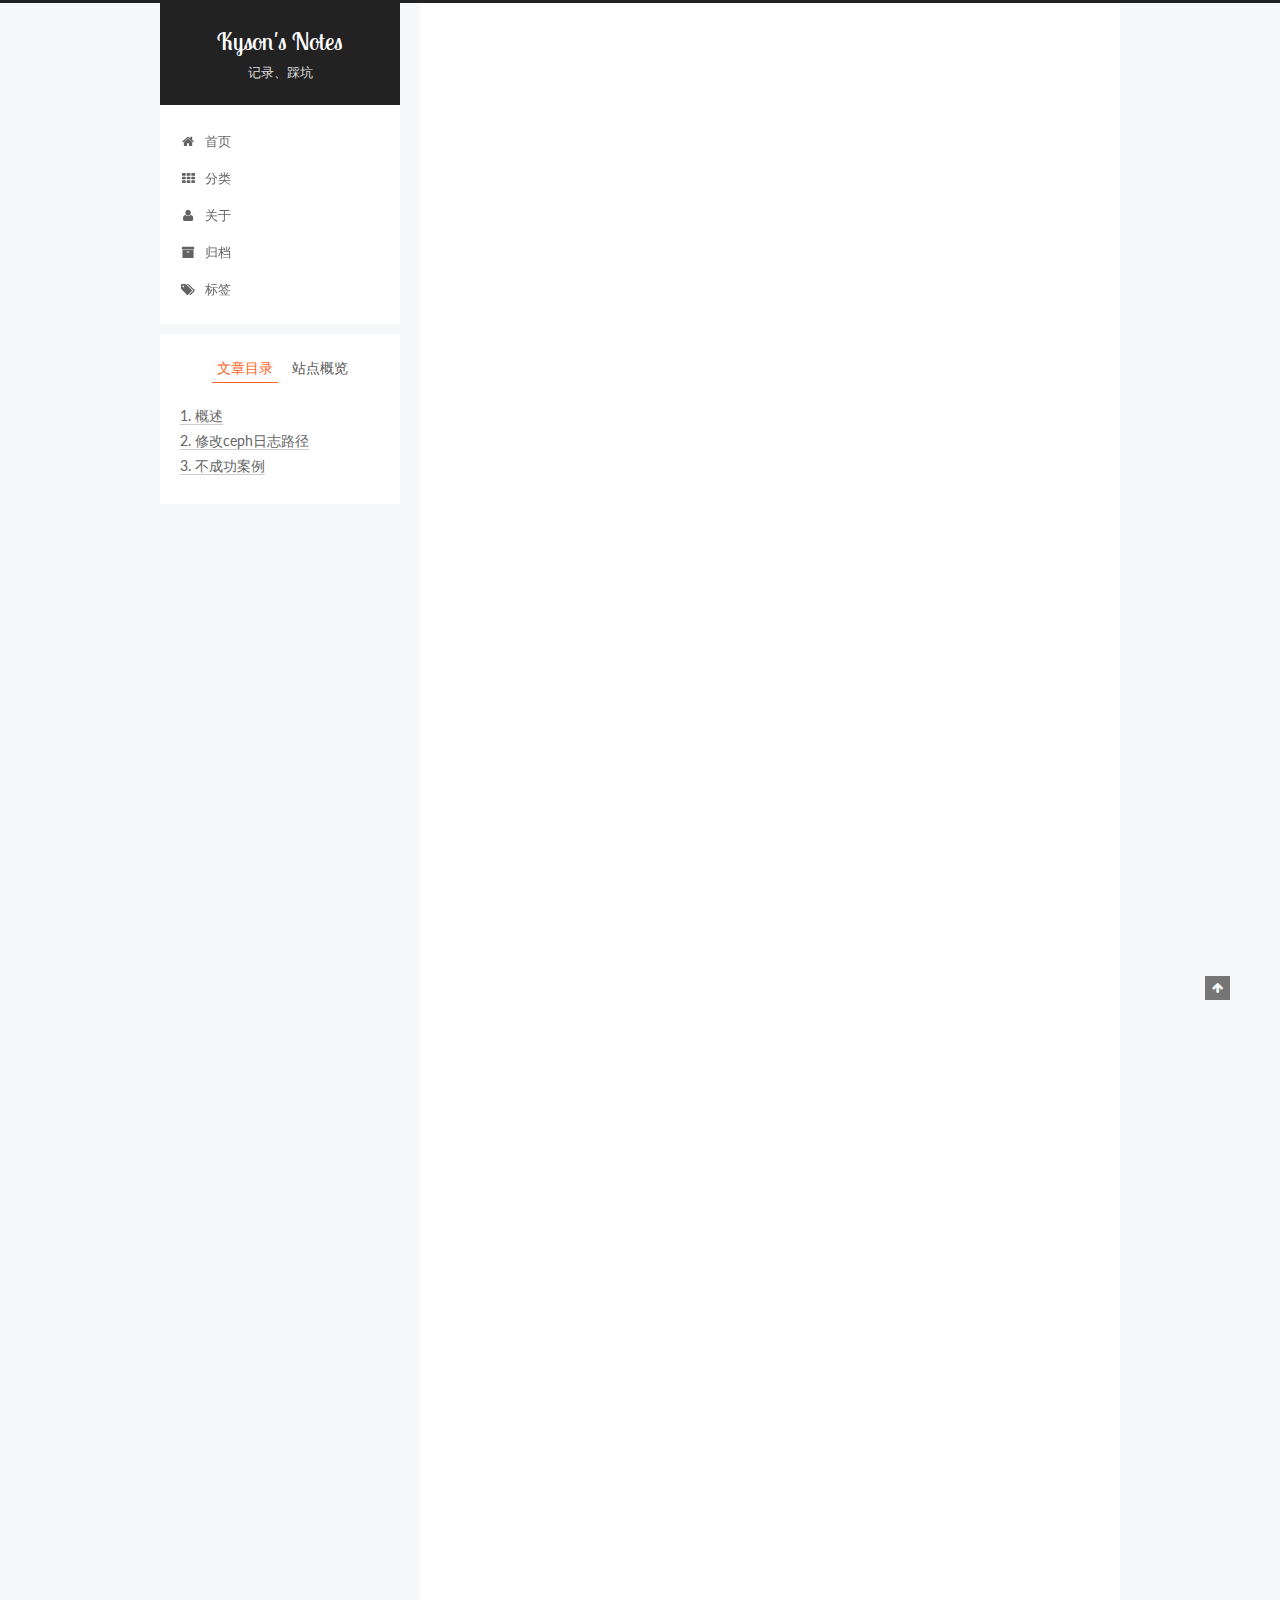
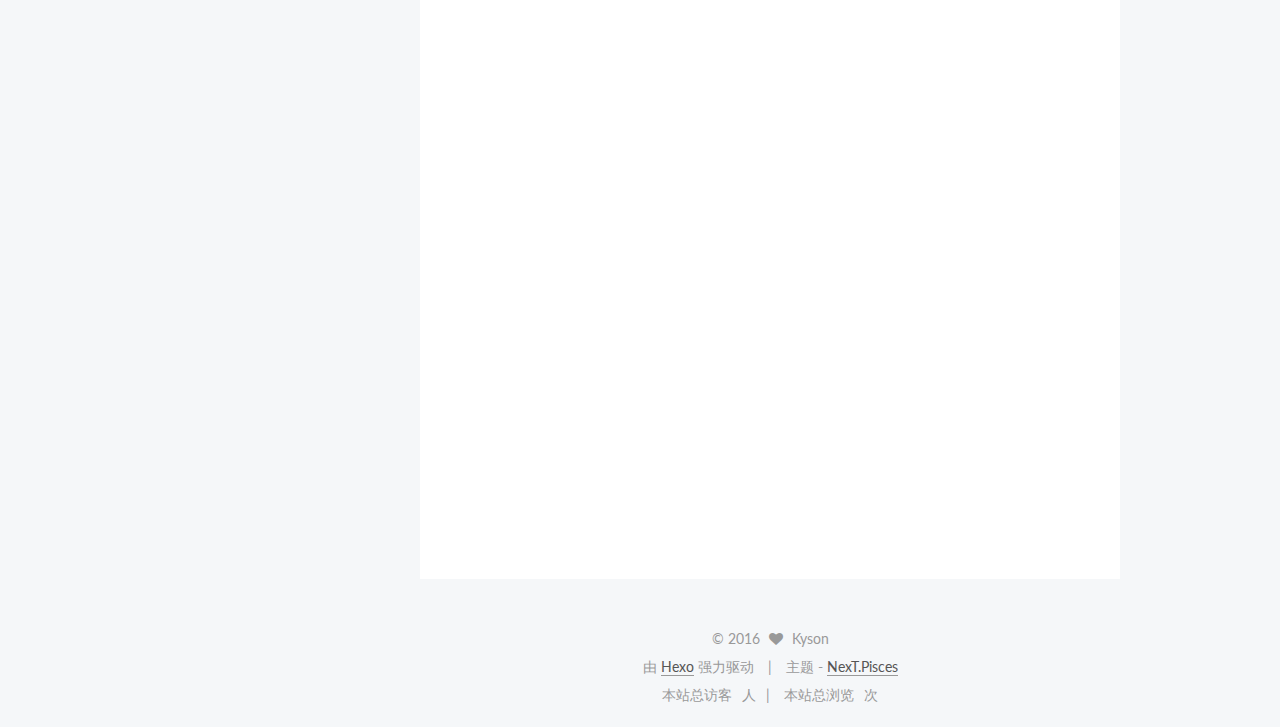
<file: 2016/11/06/Ceph修改日志路径/index.html>
<!doctype html>



  


<html class="theme-next pisces use-motion">
<head>
  <meta charset="UTF-8"/>
<meta http-equiv="X-UA-Compatible" content="IE=edge,chrome=1" />
<meta name="viewport" content="width=device-width, initial-scale=1, maximum-scale=1"/>



<meta http-equiv="Cache-Control" content="no-transform" />
<meta http-equiv="Cache-Control" content="no-siteapp" />












  
  
  <link href="/lib/fancybox/source/jquery.fancybox.css?v=2.1.5" rel="stylesheet" type="text/css" />




  
  
  
  

  
    
    
  

  

  

  
    
      
    

    
  

  
    
      
    

    
  

  
    
    
    <link href="//fonts.googleapis.com/css?family=Lato:300,300italic,400,400italic,700,700italic|Lobster Two:300,300italic,400,400italic,700,700italic|PT Mono:300,300italic,400,400italic,700,700italic&subset=latin,latin-ext" rel="stylesheet" type="text/css">
  






<link href="/lib/font-awesome/css/font-awesome.min.css?v=4.4.0" rel="stylesheet" type="text/css" />

<link href="/css/main.css?v=5.0.2" rel="stylesheet" type="text/css" />


  <meta name="keywords" content="ceph," />








  <link rel="shortcut icon" type="image/x-icon" href="/favicon.ico?v=5.0.2" />






<meta name="description" content="概述实验测试阶段，只是想测试多余内存作为ceph日志盘对读写速度的改善情况。
修改ceph日志路径ubuntu 14.04+ceph hammer 0.94.2  
### Stop osd
$ stop ceph-osd id=&amp;lt;osd num&amp;gt;

### Flush Journal
$ ceph-osd --flush-journal -i &amp;lt;osd num&amp;gt;

###">
<meta property="og:type" content="article">
<meta property="og:title" content="Ceph修改日志路径">
<meta property="og:url" content="http://yoursite.com/2016/11/06/Ceph修改日志路径/index.html">
<meta property="og:site_name" content="Kyson's Notes">
<meta property="og:description" content="概述实验测试阶段，只是想测试多余内存作为ceph日志盘对读写速度的改善情况。
修改ceph日志路径ubuntu 14.04+ceph hammer 0.94.2  
### Stop osd
$ stop ceph-osd id=&amp;lt;osd num&amp;gt;

### Flush Journal
$ ceph-osd --flush-journal -i &amp;lt;osd num&amp;gt;

###">
<meta property="og:updated_time" content="2016-11-06T13:10:36.275Z">
<meta name="twitter:card" content="summary">
<meta name="twitter:title" content="Ceph修改日志路径">
<meta name="twitter:description" content="概述实验测试阶段，只是想测试多余内存作为ceph日志盘对读写速度的改善情况。
修改ceph日志路径ubuntu 14.04+ceph hammer 0.94.2  
### Stop osd
$ stop ceph-osd id=&amp;lt;osd num&amp;gt;

### Flush Journal
$ ceph-osd --flush-journal -i &amp;lt;osd num&amp;gt;

###">



<script type="text/javascript" id="hexo.configuration">
  var NexT = window.NexT || {};
  var CONFIG = {
    scheme: 'Pisces',
    sidebar: {"position":"left","display":"post"},
    fancybox: true,
    motion: true,
    duoshuo: {
      userId: '6349339234070955000',
      author: '博主'
    }
  };
</script>




  <link rel="canonical" href="http://yoursite.com/2016/11/06/Ceph修改日志路径/"/>


  <title> Ceph修改日志路径 | Kyson's Notes </title>
</head>

<body itemscope itemtype="//schema.org/WebPage" lang="zh-Hans">

  










  
  
    
  

  <div class="container one-collumn sidebar-position-left page-post-detail ">
    <div class="headband"></div>

    <header id="header" class="header" itemscope itemtype="//schema.org/WPHeader">
      <div class="header-inner"><div class="site-meta ">
  

  <div class="custom-logo-site-title">
    <a href="/"  class="brand" rel="start">
      <span class="logo-line-before"><i></i></span>
      <span class="site-title">Kyson's Notes</span>
      <span class="logo-line-after"><i></i></span>
    </a>
  </div>
  <p class="site-subtitle">记录、踩坑</p>
</div>

<div class="site-nav-toggle">
  <button>
    <span class="btn-bar"></span>
    <span class="btn-bar"></span>
    <span class="btn-bar"></span>
  </button>
</div>

<nav class="site-nav">
  

  
    <ul id="menu" class="menu">
      
        
        <li class="menu-item menu-item-home">
          <a href="/" rel="section">
            
              <i class="menu-item-icon fa fa-fw fa-home"></i> <br />
            
            首页
          </a>
        </li>
      
        
        <li class="menu-item menu-item-categories">
          <a href="/categories" rel="section">
            
              <i class="menu-item-icon fa fa-fw fa-th"></i> <br />
            
            分类
          </a>
        </li>
      
        
        <li class="menu-item menu-item-about">
          <a href="http://aboutkwj.tk/" rel="section">
            
              <i class="menu-item-icon fa fa-fw fa-user"></i> <br />
            
            关于
          </a>
        </li>
      
        
        <li class="menu-item menu-item-archives">
          <a href="/archives" rel="section">
            
              <i class="menu-item-icon fa fa-fw fa-archive"></i> <br />
            
            归档
          </a>
        </li>
      
        
        <li class="menu-item menu-item-tags">
          <a href="/tags" rel="section">
            
              <i class="menu-item-icon fa fa-fw fa-tags"></i> <br />
            
            标签
          </a>
        </li>
      

      
    </ul>
  

  
</nav>

 </div>
    </header>

    <main id="main" class="main">
      <div class="main-inner">
        <div class="content-wrap">
          <div id="content" class="content">
            

  <div id="posts" class="posts-expand">
    

  
  

  
  
  

  <article class="post post-type-normal " itemscope itemtype="//schema.org/Article">

    
      <header class="post-header">

        
        
          <h1 class="post-title" itemprop="name headline">
            
            
              
                Ceph修改日志路径
              
            
          </h1>
        

        <div class="post-meta">
          <span class="post-time">
            <span class="post-meta-item-icon">
              <i class="fa fa-calendar-o"></i>
            </span>
            <span class="post-meta-item-text">发表于</span>
            <time itemprop="dateCreated" datetime="2016-11-06T16:28:32+08:00" content="2016-11-06">
              2016-11-06
            </time>
          </span>

          
            <span class="post-category" >
              &nbsp; | &nbsp;
              <span class="post-meta-item-icon">
                <i class="fa fa-folder-o"></i>
              </span>
              <span class="post-meta-item-text">分类于</span>
              
                <span itemprop="about" itemscope itemtype="https://schema.org/Thing">
                  <a href="/categories/技术/" itemprop="url" rel="index">
                    <span itemprop="name">技术</span>
                  </a>
                </span>

                
                

              
            </span>
          

          
            
              <span class="post-comments-count">
                &nbsp; | &nbsp;
                <a href="/2016/11/06/Ceph修改日志路径/#comments" itemprop="discussionUrl">
                  <span class="post-comments-count ds-thread-count" data-thread-key="2016/11/06/Ceph修改日志路径/" itemprop="commentsCount"></span>
                </a>
              </span>
            
          

          

          
          

          
              &nbsp; | &nbsp;
              <span class="page-pv">阅读
              <span class="busuanzi-value" id="busuanzi_value_page_pv" ></span>
              </span>
          
        </div>
      </header>
    


    <div class="post-body" itemprop="articleBody">

      
      

      
        <h1 id="概述"><a href="#概述" class="headerlink" title="概述"></a>概述</h1><p>实验测试阶段，只是想测试多余内存作为ceph日志盘对读写速度的改善情况。</p>
<h1 id="修改ceph日志路径"><a href="#修改ceph日志路径" class="headerlink" title="修改ceph日志路径"></a>修改ceph日志路径</h1><p>ubuntu 14.04+ceph hammer 0.94.2  </p>
<pre><code>### Stop osd
$ stop ceph-osd id=&lt;osd num&gt;

### Flush Journal
$ ceph-osd --flush-journal -i &lt;osd num&gt;

### Create symlink to partition
$ rm /var/lib/ceph/osd/ceph-&lt;osd num&gt;/journal
$ ln -s /dev/ram0 /var/lib/ceph/osd/ceph-&lt;osd num&gt;/journal

### Create new journal
$ ceph-osd --mkjournal -i &lt;osd num&gt;
$ start ceph-osd id=&lt;osd num&gt;
</code></pre><p>这个方案osd服务可以正常启动</p>
<h1 id="不成功案例"><a href="#不成功案例" class="headerlink" title="不成功案例"></a>不成功案例</h1><ul>
<li>选择在/run/shm使用dd创建一块设备然后挂载到ceph存储的日志路径上，osd无法启动。</li>
<li>使用tmpfs，然后把/mnt/ramdisk <code>ln -s</code>到日志路径会导致osd无法启动。<br><code>mount -t tmpfs tmpfs /mnt/ramdisk  -o size=2G,defaults,noatime,mode=777</code>  </li>
</ul>
<p>错误日志：</p>
<blockquote>
<p>2016-11-05 10:11:19.813628 7f6f54d9d900  0 ceph version 0.94.2(5fb85614ca8f354284c713a2f9c610860720bbf3), process ceph-osd, pid 3487<br>2016-11-05 10:11:19.828706 7f6f54d9d900  0 filestore(/var/lib/ceph/osd/ceph-7) backend generic (magic 0xef53)<br>2016-11-05 10:11:19.829544 7f6f54d9d900  0 genericfilestorebackend(/var/lib/ceph/osd/ceph-7) detect_features: FIEMAP ioctl is supported and appears to work<br>2016-11-05 10:11:19.829553 7f6f54d9d900  0 genericfilestorebackend(/var/lib/ceph/osd/ceph-7) detect_features: FIEMAP ioctl is disabled via ‘filestore fiemap’ config option<br>2016-11-05 10:11:19.853807 7f6f54d9d900  0 genericfilestorebackend(/var/lib/ceph/osd/ceph-7) detect_features: syncfs(2) syscall fully supported (by glibc and kernel)<br>2016-11-05 10:11:19.855109 7f6f54d9d900  0 filestore(/var/lib/ceph/osd/ceph-7) limited size xattrs<br>2016-11-05 10:11:19.858255 7f6f54d9d900  0 filestore(/var/lib/ceph/osd/ceph-7) mount: enabling WRITEAHEAD journal mode: checkpoint is not enabled<br>2016-11-05 10:11:19.859704 7f6f54d9d900 -1 journal FileJournal::_open: disabling aio for non-block journal.  Use journal_force_aio to force use of aio anyway<br>2016-11-05 10:11:19.859714 7f6f54d9d900  1 journal _open /var/lib/ceph/osd/ceph-7/journal fd 19: 10737418240 bytes, block size 4096 bytes, directio = 1, aio = 0<br>2016-11-05 10:11:19.859756 7f6f54d9d900 -1 journal FileJournal::open: ondisk fsid 00000000-0000-0000-0000-000000000000 doesn’t match expected 54de23c7-9a5f-4f30-8568-bc0354a6d788, invalid (someone else’s?) journal<br>2016-11-05 10:11:19.859822 7f6f54d9d900 -1 filestore(/var/lib/ceph/osd/ceph-7) mount failed to open journal /var/lib/ceph/osd/ceph-7/journal: (22) Invalid argument<br>2016-11-05 10:11:19.869951 7f6f54d9d900 -1 osd.7 0 OSD:init: unable to mount object store<br>2016-11-05 10:11:19.869970 7f6f54d9d900 -1  ** ERROR: osd init failed: (22) Invalid argument</p>
</blockquote>

      
    </div>

    <div>
      
        

      
    </div>

    <div>
      
        
  <div style="padding: 10px 0; margin: 20px auto; width: 90%; text-align: center;">
    <div>坚持原创技术分享，您的支持将鼓励我继续创作！</div>
    <button id="rewardButton" disable="enable" onclick="var qr = document.getElementById('QR'); if (qr.style.display === 'none') {qr.style.display='block';} else {qr.style.display='none'}">
      <span>赏</span>
    </button>
    <div id="QR" style="display: none;">
      
        <div id="wechat" style="display: inline-block">
          <img id="wechat_qr" src="/images/wechat.png" alt="Kyson WeChat Pay"/>
          <p>微信打赏</p>
        </div>
      
      
        <div id="alipay" style="display: inline-block">
          <img id="alipay_qr" src="/images/alipay.png" alt="Kyson Alipay"/>
          <p>支付宝打赏</p>
        </div>
      
    </div>
  </div>


      
    </div>

    <footer class="post-footer">
      
        <div class="post-tags">
          
            <a href="/tags/ceph/" rel="tag">#ceph</a>
          
        </div>
      

      
        <div class="post-nav">
          <div class="post-nav-next post-nav-item">
            
              <a href="/2016/11/06/Hexo-NexT-GitHub记录/" rel="next" title="Hexo-NexT-GitHub记录">
                <i class="fa fa-chevron-left"></i> Hexo-NexT-GitHub记录
              </a>
            
          </div>

          <div class="post-nav-prev post-nav-item">
            
              <a href="/2016/11/06/Ceph常用操作命令/" rel="prev" title="Ceph常用操作命令">
                Ceph常用操作命令 <i class="fa fa-chevron-right"></i>
              </a>
            
          </div>
        </div>
      

      
      
    </footer>
  </article>



    <div class="post-spread">
      
    </div>
  </div>


          </div>
          


          
  <div class="comments" id="comments">
    
      <div class="ds-thread" data-thread-key="2016/11/06/Ceph修改日志路径/"
           data-title="Ceph修改日志路径" data-url="http://yoursite.com/2016/11/06/Ceph修改日志路径/">
      </div>
    
  </div>


        </div>
        
          
  
  <div class="sidebar-toggle">
    <div class="sidebar-toggle-line-wrap">
      <span class="sidebar-toggle-line sidebar-toggle-line-first"></span>
      <span class="sidebar-toggle-line sidebar-toggle-line-middle"></span>
      <span class="sidebar-toggle-line sidebar-toggle-line-last"></span>
    </div>
  </div>

  <aside id="sidebar" class="sidebar">
    <div class="sidebar-inner">

      

      
        <ul class="sidebar-nav motion-element">
          <li class="sidebar-nav-toc sidebar-nav-active" data-target="post-toc-wrap" >
            文章目录
          </li>
          <li class="sidebar-nav-overview" data-target="site-overview">
            站点概览
          </li>
        </ul>
      

      <section class="site-overview sidebar-panel ">
        <div class="site-author motion-element" itemprop="author" itemscope itemtype="//schema.org/Person">
          <img class="site-author-image" itemprop="image"
               src="/images/avatar.png"
               alt="Kyson" />
          <p class="site-author-name" itemprop="name">Kyson</p>
          <p class="site-description motion-element" itemprop="description"></p>
        </div>
        <nav class="site-state motion-element">
          <div class="site-state-item site-state-posts">
            <a href="/archives">
              <span class="site-state-item-count">5</span>
              <span class="site-state-item-name">日志</span>
            </a>
          </div>

          
            <div class="site-state-item site-state-categories">
              <a href="/categories">
                <span class="site-state-item-count">1</span>
                <span class="site-state-item-name">分类</span>
              </a>
            </div>
          

          
            <div class="site-state-item site-state-tags">
              <a href="/tags">
                <span class="site-state-item-count">2</span>
                <span class="site-state-item-name">标签</span>
              </a>
            </div>
          

        </nav>

        

        <div class="links-of-author motion-element">
          
            
              <span class="links-of-author-item">
                <a href="https://github.com/kwj1399" target="_blank" title="GitHub">
                  
                    <i class="fa fa-fw fa-github"></i>
                  
                  GitHub
                </a>
              </span>
            
              <span class="links-of-author-item">
                <a href="http://weibo.com/112371314/" target="_blank" title="Weibo">
                  
                    <i class="fa fa-fw fa-weibo"></i>
                  
                  Weibo
                </a>
              </span>
            
          
        </div>

        
        

        
        

      </section>

      
        <section class="post-toc-wrap motion-element sidebar-panel sidebar-panel-active">
          <div class="post-toc">
            
              
            
            
              <div class="post-toc-content"><ol class="nav"><li class="nav-item nav-level-1"><a class="nav-link" href="#概述"><span class="nav-number">1.</span> <span class="nav-text">概述</span></a></li><li class="nav-item nav-level-1"><a class="nav-link" href="#修改ceph日志路径"><span class="nav-number">2.</span> <span class="nav-text">修改ceph日志路径</span></a></li><li class="nav-item nav-level-1"><a class="nav-link" href="#不成功案例"><span class="nav-number">3.</span> <span class="nav-text">不成功案例</span></a></li></ol></div>
            
          </div>
        </section>
      

    </div>
  </aside>


        
      </div>
    </main>

    <footer id="footer" class="footer">
      <div class="footer-inner">
        <div class="copyright" >
  
  &copy; 
  <span itemprop="copyrightYear">2016</span>
  <span class="with-love">
    <i class="fa fa-heart"></i>
  </span>
  <span class="author" itemprop="copyrightHolder">Kyson</span>
</div>

<div class="powered-by">
  由 <a class="theme-link" href="https://hexo.io">Hexo</a> 强力驱动
</div>

<div class="theme-info">
  主题 -
  <a class="theme-link" href="https://github.com/iissnan/hexo-theme-next">
    NexT.Pisces
  </a>
</div>

        

<div class="busuanzi-count">

  <script async src="https://dn-lbstatics.qbox.me/busuanzi/2.3/busuanzi.pure.mini.js"></script>

  
    <span class="site-uv">本站总访客<span class="busuanzi-value" id="busuanzi_value_site_uv"></span>人</span>
  

  
    <span class="site-pv">本站总浏览<span class="busuanzi-value" id="busuanzi_value_site_pv"></span>次</span>
  
  
</div>



        
      </div>
    </footer>

    <div class="back-to-top">
      <i class="fa fa-arrow-up"></i>
    </div>
  </div>

  

<script type="text/javascript">
  if (Object.prototype.toString.call(window.Promise) !== '[object Function]') {
    window.Promise = null;
  }
</script>









  



  
  <script type="text/javascript" src="/lib/jquery/index.js?v=2.1.3"></script>

  
  <script type="text/javascript" src="/lib/fastclick/lib/fastclick.min.js?v=1.0.6"></script>

  
  <script type="text/javascript" src="/lib/jquery_lazyload/jquery.lazyload.js?v=1.9.7"></script>

  
  <script type="text/javascript" src="/lib/velocity/velocity.min.js?v=1.2.1"></script>

  
  <script type="text/javascript" src="/lib/velocity/velocity.ui.min.js?v=1.2.1"></script>

  
  <script type="text/javascript" src="/lib/fancybox/source/jquery.fancybox.pack.js?v=2.1.5"></script>


  


  <script type="text/javascript" src="/js/src/utils.js?v=5.0.2"></script>

  <script type="text/javascript" src="/js/src/motion.js?v=5.0.2"></script>



  
  


  <script type="text/javascript" src="/js/src/affix.js?v=5.0.2"></script>

  <script type="text/javascript" src="/js/src/schemes/pisces.js?v=5.0.2"></script>



  
  <script type="text/javascript" src="/js/src/scrollspy.js?v=5.0.2"></script>
<script type="text/javascript" src="/js/src/post-details.js?v=5.0.2"></script>



  


  <script type="text/javascript" src="/js/src/bootstrap.js?v=5.0.2"></script>



  

  
    
  

  <script type="text/javascript">
    var duoshuoQuery = {short_name:"kwj1399"};
    (function() {
      var ds = document.createElement('script');
      ds.type = 'text/javascript';ds.async = true;
      ds.id = 'duoshuo-script';
      ds.src = (document.location.protocol == 'https:' ? 'https:' : 'http:') + '//static.duoshuo.com/embed.js';
      ds.charset = 'UTF-8';
      (document.getElementsByTagName('head')[0]
      || document.getElementsByTagName('body')[0]).appendChild(ds);
    })();
  </script>

  
    
    <script src="/lib/ua-parser-js/dist/ua-parser.min.js?v=0.7.9"></script>
    <script src="/js/src/hook-duoshuo.js"></script>
  






  
  

  

  

  

  


</body>
</html>
</file>
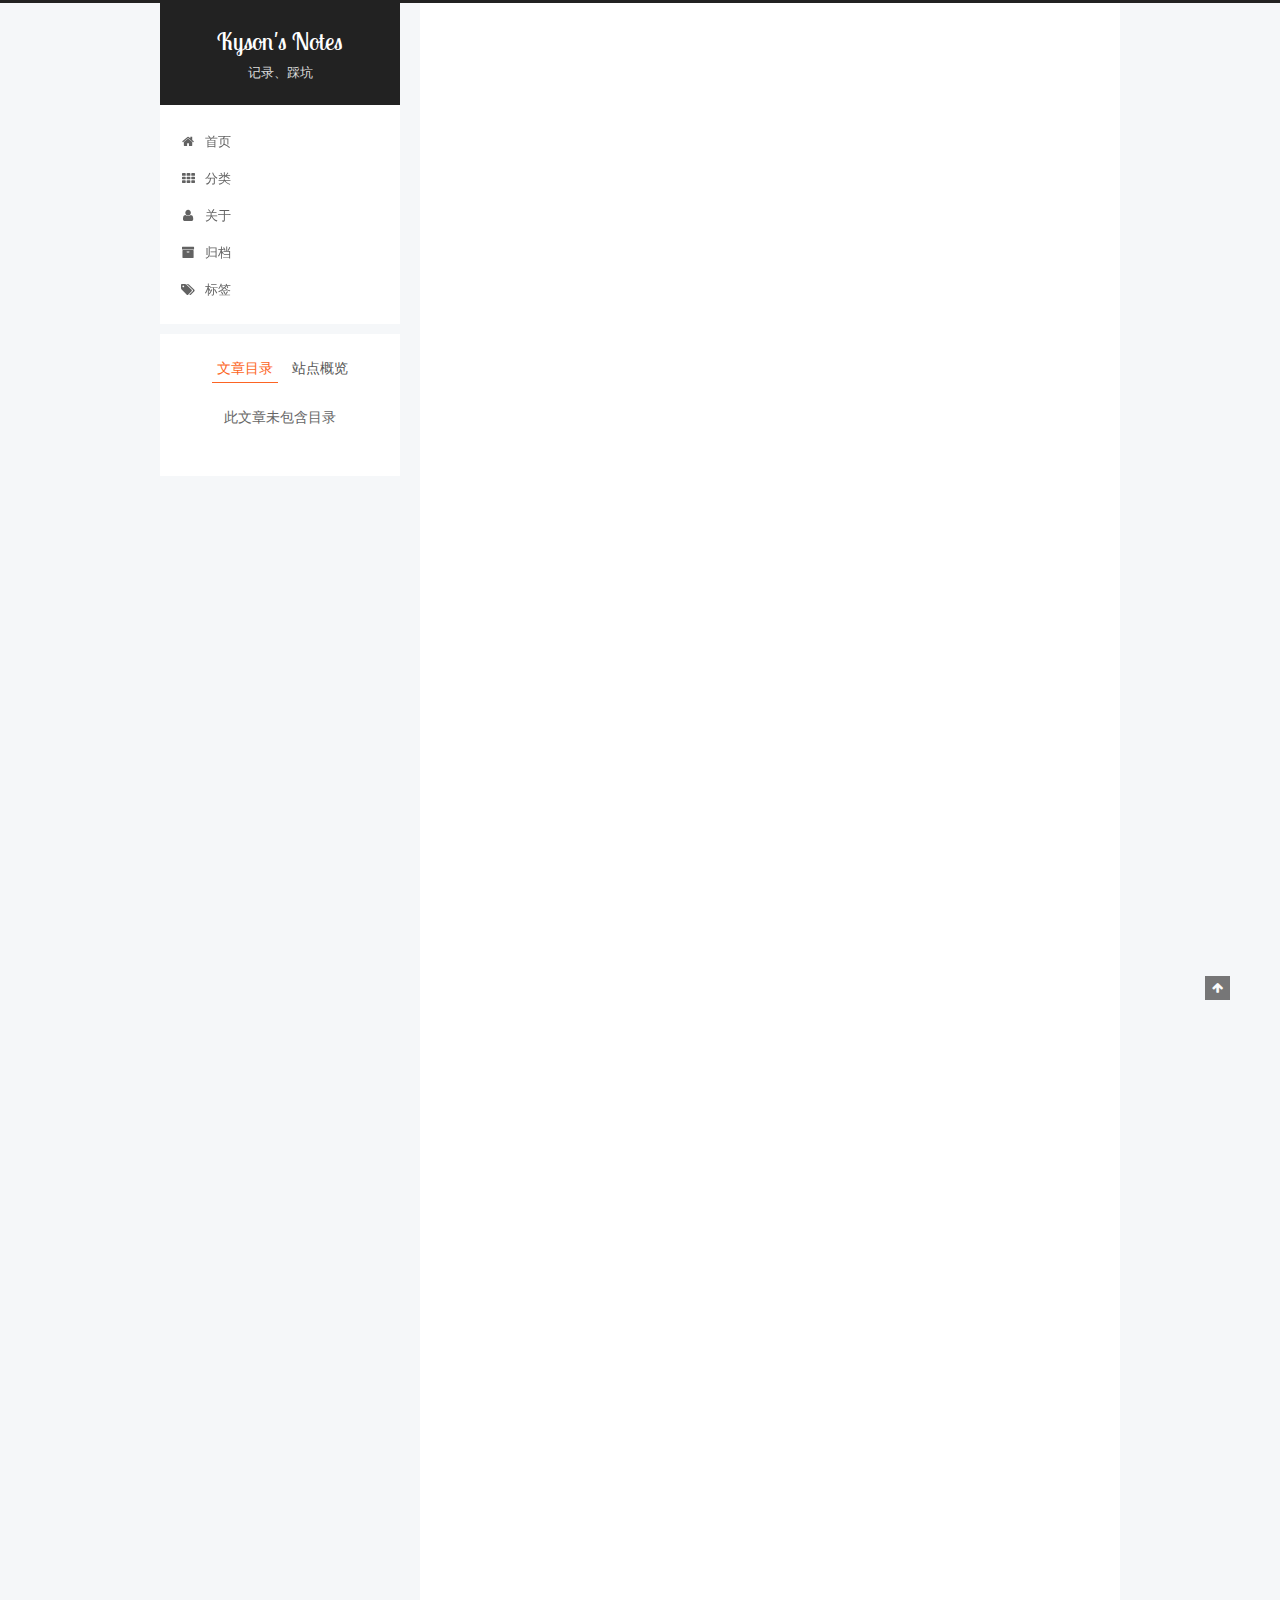
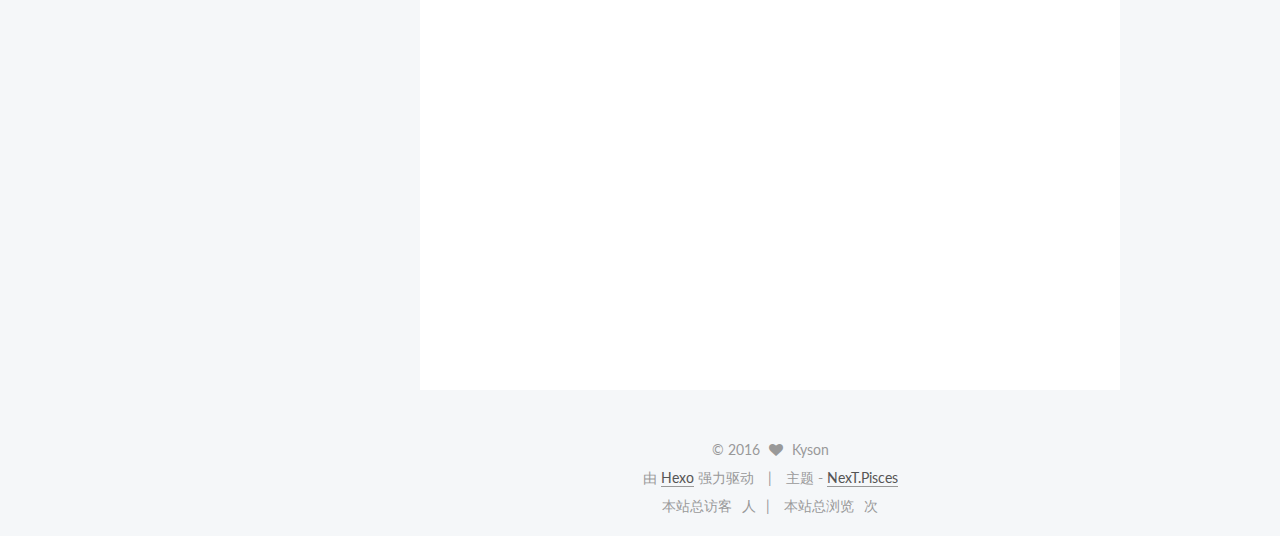
<file: 2016/11/06/Ceph常用操作命令/index.html>
<!doctype html>



  


<html class="theme-next pisces use-motion">
<head>
  <meta charset="UTF-8"/>
<meta http-equiv="X-UA-Compatible" content="IE=edge,chrome=1" />
<meta name="viewport" content="width=device-width, initial-scale=1, maximum-scale=1"/>



<meta http-equiv="Cache-Control" content="no-transform" />
<meta http-equiv="Cache-Control" content="no-siteapp" />












  
  
  <link href="/lib/fancybox/source/jquery.fancybox.css?v=2.1.5" rel="stylesheet" type="text/css" />




  
  
  
  

  
    
    
  

  

  

  
    
      
    

    
  

  
    
      
    

    
  

  
    
    
    <link href="//fonts.googleapis.com/css?family=Lato:300,300italic,400,400italic,700,700italic|Lobster Two:300,300italic,400,400italic,700,700italic|PT Mono:300,300italic,400,400italic,700,700italic&subset=latin,latin-ext" rel="stylesheet" type="text/css">
  






<link href="/lib/font-awesome/css/font-awesome.min.css?v=4.4.0" rel="stylesheet" type="text/css" />

<link href="/css/main.css?v=5.0.2" rel="stylesheet" type="text/css" />


  <meta name="keywords" content="ceph," />








  <link rel="shortcut icon" type="image/x-icon" href="/favicon.ico?v=5.0.2" />






<meta name="description" content="记录个人最近在用的ceph操作命令持续更新…  

删除osd12345671）ceph osd crush reweight osd.x 0.0  ... 等待平衡结束....  2）ceph osd out osd.x  3）service ceph stop osd.x  4）ceph osd crush remove osd.x  5）ceph auth del osd.x  6）ceph">
<meta property="og:type" content="article">
<meta property="og:title" content="Ceph常用操作命令">
<meta property="og:url" content="http://yoursite.com/2016/11/06/Ceph常用操作命令/index.html">
<meta property="og:site_name" content="Kyson's Notes">
<meta property="og:description" content="记录个人最近在用的ceph操作命令持续更新…  

删除osd12345671）ceph osd crush reweight osd.x 0.0  ... 等待平衡结束....  2）ceph osd out osd.x  3）service ceph stop osd.x  4）ceph osd crush remove osd.x  5）ceph auth del osd.x  6）ceph">
<meta property="og:updated_time" content="2016-11-06T14:21:54.812Z">
<meta name="twitter:card" content="summary">
<meta name="twitter:title" content="Ceph常用操作命令">
<meta name="twitter:description" content="记录个人最近在用的ceph操作命令持续更新…  

删除osd12345671）ceph osd crush reweight osd.x 0.0  ... 等待平衡结束....  2）ceph osd out osd.x  3）service ceph stop osd.x  4）ceph osd crush remove osd.x  5）ceph auth del osd.x  6）ceph">



<script type="text/javascript" id="hexo.configuration">
  var NexT = window.NexT || {};
  var CONFIG = {
    scheme: 'Pisces',
    sidebar: {"position":"left","display":"post"},
    fancybox: true,
    motion: true,
    duoshuo: {
      userId: '6349339234070955000',
      author: '博主'
    }
  };
</script>




  <link rel="canonical" href="http://yoursite.com/2016/11/06/Ceph常用操作命令/"/>


  <title> Ceph常用操作命令 | Kyson's Notes </title>
</head>

<body itemscope itemtype="//schema.org/WebPage" lang="zh-Hans">

  










  
  
    
  

  <div class="container one-collumn sidebar-position-left page-post-detail ">
    <div class="headband"></div>

    <header id="header" class="header" itemscope itemtype="//schema.org/WPHeader">
      <div class="header-inner"><div class="site-meta ">
  

  <div class="custom-logo-site-title">
    <a href="/"  class="brand" rel="start">
      <span class="logo-line-before"><i></i></span>
      <span class="site-title">Kyson's Notes</span>
      <span class="logo-line-after"><i></i></span>
    </a>
  </div>
  <p class="site-subtitle">记录、踩坑</p>
</div>

<div class="site-nav-toggle">
  <button>
    <span class="btn-bar"></span>
    <span class="btn-bar"></span>
    <span class="btn-bar"></span>
  </button>
</div>

<nav class="site-nav">
  

  
    <ul id="menu" class="menu">
      
        
        <li class="menu-item menu-item-home">
          <a href="/" rel="section">
            
              <i class="menu-item-icon fa fa-fw fa-home"></i> <br />
            
            首页
          </a>
        </li>
      
        
        <li class="menu-item menu-item-categories">
          <a href="/categories" rel="section">
            
              <i class="menu-item-icon fa fa-fw fa-th"></i> <br />
            
            分类
          </a>
        </li>
      
        
        <li class="menu-item menu-item-about">
          <a href="http://aboutkwj.tk/" rel="section">
            
              <i class="menu-item-icon fa fa-fw fa-user"></i> <br />
            
            关于
          </a>
        </li>
      
        
        <li class="menu-item menu-item-archives">
          <a href="/archives" rel="section">
            
              <i class="menu-item-icon fa fa-fw fa-archive"></i> <br />
            
            归档
          </a>
        </li>
      
        
        <li class="menu-item menu-item-tags">
          <a href="/tags" rel="section">
            
              <i class="menu-item-icon fa fa-fw fa-tags"></i> <br />
            
            标签
          </a>
        </li>
      

      
    </ul>
  

  
</nav>

 </div>
    </header>

    <main id="main" class="main">
      <div class="main-inner">
        <div class="content-wrap">
          <div id="content" class="content">
            

  <div id="posts" class="posts-expand">
    

  
  

  
  
  

  <article class="post post-type-normal " itemscope itemtype="//schema.org/Article">

    
      <header class="post-header">

        
        
          <h1 class="post-title" itemprop="name headline">
            
            
              
                Ceph常用操作命令
              
            
          </h1>
        

        <div class="post-meta">
          <span class="post-time">
            <span class="post-meta-item-icon">
              <i class="fa fa-calendar-o"></i>
            </span>
            <span class="post-meta-item-text">发表于</span>
            <time itemprop="dateCreated" datetime="2016-11-06T21:58:12+08:00" content="2016-11-06">
              2016-11-06
            </time>
          </span>

          
            <span class="post-category" >
              &nbsp; | &nbsp;
              <span class="post-meta-item-icon">
                <i class="fa fa-folder-o"></i>
              </span>
              <span class="post-meta-item-text">分类于</span>
              
                <span itemprop="about" itemscope itemtype="https://schema.org/Thing">
                  <a href="/categories/技术/" itemprop="url" rel="index">
                    <span itemprop="name">技术</span>
                  </a>
                </span>

                
                

              
            </span>
          

          
            
              <span class="post-comments-count">
                &nbsp; | &nbsp;
                <a href="/2016/11/06/Ceph常用操作命令/#comments" itemprop="discussionUrl">
                  <span class="post-comments-count ds-thread-count" data-thread-key="2016/11/06/Ceph常用操作命令/" itemprop="commentsCount"></span>
                </a>
              </span>
            
          

          

          
          

          
              &nbsp; | &nbsp;
              <span class="page-pv">阅读
              <span class="busuanzi-value" id="busuanzi_value_page_pv" ></span>
              </span>
          
        </div>
      </header>
    


    <div class="post-body" itemprop="articleBody">

      
      

      
        <p>记录个人最近在用的ceph操作命令<br>持续更新…  </p>
<hr>
<p><strong>删除osd</strong><br><figure class="highlight plain"><table><tr><td class="gutter"><pre><div class="line">1</div><div class="line">2</div><div class="line">3</div><div class="line">4</div><div class="line">5</div><div class="line">6</div><div class="line">7</div></pre></td><td class="code"><pre><div class="line">1）ceph osd crush reweight osd.x 0.0  </div><div class="line">... 等待平衡结束....  </div><div class="line">2）ceph osd out osd.x  </div><div class="line">3）service ceph stop osd.x  </div><div class="line">4）ceph osd crush remove osd.x  </div><div class="line">5）ceph auth del osd.x  </div><div class="line">6）ceph osd rm osd.X</div></pre></td></tr></table></figure></p>
<p><strong>导出crush map</strong><br><figure class="highlight plain"><table><tr><td class="gutter"><pre><div class="line">1</div><div class="line">2</div></pre></td><td class="code"><pre><div class="line">ceph osd getcrushmap -o /tmp/crushmap.txt</div><div class="line">crushtool -d /tmp/crushmap.txt -o /tmp/crushmap-decompile</div></pre></td></tr></table></figure></p>
<p><strong>查看osd的ip</strong> <code>ceph osd dump</code> </p>
<p><strong>创建了一个rbd卷，想删除的时候总是报错一直被占用，想知道卷被谁占用了？</strong></p>
<p>首先查看卷的相关信息：<br><figure class="highlight plain"><table><tr><td class="gutter"><pre><div class="line">1</div><div class="line">2</div><div class="line">3</div><div class="line">4</div><div class="line">5</div><div class="line">6</div></pre></td><td class="code"><pre><div class="line">$ rbd info testjevon/foo  </div><div class="line">rbd image &apos;foo&apos;:  </div><div class="line">    size 10240 MB in 2560 objects  </div><div class="line">    order 22 (4096 kB objects)  </div><div class="line">    block_name_prefix: rb.0.5aec5.238e1f29  </div><div class="line">    format: 1</div></pre></td></tr></table></figure></p>
<p>接着，找出卷的header，<code>rados -p testjevon ls|grep foo.rbd</code><br>最后，查找谁map了卷，<code>rados -p testjevon listwatchers foo.rbd</code>  </p>
<p><strong>pg活动在哪些OSD：</strong><br><figure class="highlight plain"><table><tr><td class="gutter"><pre><div class="line">1</div><div class="line">2</div></pre></td><td class="code"><pre><div class="line">ceph pg dump |  awk &apos;&#123;print $1,$10,$15,$16,$17,$18&#125;&apos;</div><div class="line">ceph pg dump pgs|grep ^1|awk &apos;&#123;print $1,$2,$15&#125;&apos;</div></pre></td></tr></table></figure></p>
<p><strong>删除pool中的对象</strong><br><figure class="highlight plain"><table><tr><td class="gutter"><pre><div class="line">1</div><div class="line">2</div><div class="line">3</div><div class="line">4</div><div class="line">5</div><div class="line">6</div></pre></td><td class="code"><pre><div class="line">rados rm -p &#123;pool-name&#125; &#123;object-name&#125;  </div><div class="line">批量：for ((i=1;i&lt;50;i++)); do rados rm -p .rgw.buckets.index .dir.default.14111.$i; done</div><div class="line">rgw bucket待删除对象：</div><div class="line">radosgw-admin gc list --include-all</div><div class="line">rgw bucket 查看删除时间设定</div><div class="line">ceph --admin-daemon /var/run/ceph/ceph-mon.mon.asok config show | grep gc</div></pre></td></tr></table></figure></p>
<p><strong>查看osd.x作为primary个数</strong><br><code>ceph pg dump | grep active+clean | egrep &quot;,0\]&quot; | wc -l</code></p>

      
    </div>

    <div>
      
        

      
    </div>

    <div>
      
        
  <div style="padding: 10px 0; margin: 20px auto; width: 90%; text-align: center;">
    <div>坚持原创技术分享，您的支持将鼓励我继续创作！</div>
    <button id="rewardButton" disable="enable" onclick="var qr = document.getElementById('QR'); if (qr.style.display === 'none') {qr.style.display='block';} else {qr.style.display='none'}">
      <span>赏</span>
    </button>
    <div id="QR" style="display: none;">
      
        <div id="wechat" style="display: inline-block">
          <img id="wechat_qr" src="/images/wechat.png" alt="Kyson WeChat Pay"/>
          <p>微信打赏</p>
        </div>
      
      
        <div id="alipay" style="display: inline-block">
          <img id="alipay_qr" src="/images/alipay.png" alt="Kyson Alipay"/>
          <p>支付宝打赏</p>
        </div>
      
    </div>
  </div>


      
    </div>

    <footer class="post-footer">
      
        <div class="post-tags">
          
            <a href="/tags/ceph/" rel="tag">#ceph</a>
          
        </div>
      

      
        <div class="post-nav">
          <div class="post-nav-next post-nav-item">
            
              <a href="/2016/11/06/Ceph修改日志路径/" rel="next" title="Ceph修改日志路径">
                <i class="fa fa-chevron-left"></i> Ceph修改日志路径
              </a>
            
          </div>

          <div class="post-nav-prev post-nav-item">
            
              <a href="/2016/11/17/Parted分区对齐/" rel="prev" title="Parted分区对齐">
                Parted分区对齐 <i class="fa fa-chevron-right"></i>
              </a>
            
          </div>
        </div>
      

      
      
    </footer>
  </article>



    <div class="post-spread">
      
    </div>
  </div>


          </div>
          


          
  <div class="comments" id="comments">
    
      <div class="ds-thread" data-thread-key="2016/11/06/Ceph常用操作命令/"
           data-title="Ceph常用操作命令" data-url="http://yoursite.com/2016/11/06/Ceph常用操作命令/">
      </div>
    
  </div>


        </div>
        
          
  
  <div class="sidebar-toggle">
    <div class="sidebar-toggle-line-wrap">
      <span class="sidebar-toggle-line sidebar-toggle-line-first"></span>
      <span class="sidebar-toggle-line sidebar-toggle-line-middle"></span>
      <span class="sidebar-toggle-line sidebar-toggle-line-last"></span>
    </div>
  </div>

  <aside id="sidebar" class="sidebar">
    <div class="sidebar-inner">

      

      
        <ul class="sidebar-nav motion-element">
          <li class="sidebar-nav-toc sidebar-nav-active" data-target="post-toc-wrap" >
            文章目录
          </li>
          <li class="sidebar-nav-overview" data-target="site-overview">
            站点概览
          </li>
        </ul>
      

      <section class="site-overview sidebar-panel ">
        <div class="site-author motion-element" itemprop="author" itemscope itemtype="//schema.org/Person">
          <img class="site-author-image" itemprop="image"
               src="/images/avatar.png"
               alt="Kyson" />
          <p class="site-author-name" itemprop="name">Kyson</p>
          <p class="site-description motion-element" itemprop="description"></p>
        </div>
        <nav class="site-state motion-element">
          <div class="site-state-item site-state-posts">
            <a href="/archives">
              <span class="site-state-item-count">5</span>
              <span class="site-state-item-name">日志</span>
            </a>
          </div>

          
            <div class="site-state-item site-state-categories">
              <a href="/categories">
                <span class="site-state-item-count">1</span>
                <span class="site-state-item-name">分类</span>
              </a>
            </div>
          

          
            <div class="site-state-item site-state-tags">
              <a href="/tags">
                <span class="site-state-item-count">2</span>
                <span class="site-state-item-name">标签</span>
              </a>
            </div>
          

        </nav>

        

        <div class="links-of-author motion-element">
          
            
              <span class="links-of-author-item">
                <a href="https://github.com/kwj1399" target="_blank" title="GitHub">
                  
                    <i class="fa fa-fw fa-github"></i>
                  
                  GitHub
                </a>
              </span>
            
              <span class="links-of-author-item">
                <a href="http://weibo.com/112371314/" target="_blank" title="Weibo">
                  
                    <i class="fa fa-fw fa-weibo"></i>
                  
                  Weibo
                </a>
              </span>
            
          
        </div>

        
        

        
        

      </section>

      
        <section class="post-toc-wrap motion-element sidebar-panel sidebar-panel-active">
          <div class="post-toc">
            
              
            
            
              <p class="post-toc-empty">此文章未包含目录</p>
            
          </div>
        </section>
      

    </div>
  </aside>


        
      </div>
    </main>

    <footer id="footer" class="footer">
      <div class="footer-inner">
        <div class="copyright" >
  
  &copy; 
  <span itemprop="copyrightYear">2016</span>
  <span class="with-love">
    <i class="fa fa-heart"></i>
  </span>
  <span class="author" itemprop="copyrightHolder">Kyson</span>
</div>

<div class="powered-by">
  由 <a class="theme-link" href="https://hexo.io">Hexo</a> 强力驱动
</div>

<div class="theme-info">
  主题 -
  <a class="theme-link" href="https://github.com/iissnan/hexo-theme-next">
    NexT.Pisces
  </a>
</div>

        

<div class="busuanzi-count">

  <script async src="https://dn-lbstatics.qbox.me/busuanzi/2.3/busuanzi.pure.mini.js"></script>

  
    <span class="site-uv">本站总访客<span class="busuanzi-value" id="busuanzi_value_site_uv"></span>人</span>
  

  
    <span class="site-pv">本站总浏览<span class="busuanzi-value" id="busuanzi_value_site_pv"></span>次</span>
  
  
</div>



        
      </div>
    </footer>

    <div class="back-to-top">
      <i class="fa fa-arrow-up"></i>
    </div>
  </div>

  

<script type="text/javascript">
  if (Object.prototype.toString.call(window.Promise) !== '[object Function]') {
    window.Promise = null;
  }
</script>









  



  
  <script type="text/javascript" src="/lib/jquery/index.js?v=2.1.3"></script>

  
  <script type="text/javascript" src="/lib/fastclick/lib/fastclick.min.js?v=1.0.6"></script>

  
  <script type="text/javascript" src="/lib/jquery_lazyload/jquery.lazyload.js?v=1.9.7"></script>

  
  <script type="text/javascript" src="/lib/velocity/velocity.min.js?v=1.2.1"></script>

  
  <script type="text/javascript" src="/lib/velocity/velocity.ui.min.js?v=1.2.1"></script>

  
  <script type="text/javascript" src="/lib/fancybox/source/jquery.fancybox.pack.js?v=2.1.5"></script>


  


  <script type="text/javascript" src="/js/src/utils.js?v=5.0.2"></script>

  <script type="text/javascript" src="/js/src/motion.js?v=5.0.2"></script>



  
  


  <script type="text/javascript" src="/js/src/affix.js?v=5.0.2"></script>

  <script type="text/javascript" src="/js/src/schemes/pisces.js?v=5.0.2"></script>



  
  <script type="text/javascript" src="/js/src/scrollspy.js?v=5.0.2"></script>
<script type="text/javascript" src="/js/src/post-details.js?v=5.0.2"></script>



  


  <script type="text/javascript" src="/js/src/bootstrap.js?v=5.0.2"></script>



  

  
    
  

  <script type="text/javascript">
    var duoshuoQuery = {short_name:"kwj1399"};
    (function() {
      var ds = document.createElement('script');
      ds.type = 'text/javascript';ds.async = true;
      ds.id = 'duoshuo-script';
      ds.src = (document.location.protocol == 'https:' ? 'https:' : 'http:') + '//static.duoshuo.com/embed.js';
      ds.charset = 'UTF-8';
      (document.getElementsByTagName('head')[0]
      || document.getElementsByTagName('body')[0]).appendChild(ds);
    })();
  </script>

  
    
    <script src="/lib/ua-parser-js/dist/ua-parser.min.js?v=0.7.9"></script>
    <script src="/js/src/hook-duoshuo.js"></script>
  






  
  

  

  

  

  


</body>
</html>
</file>
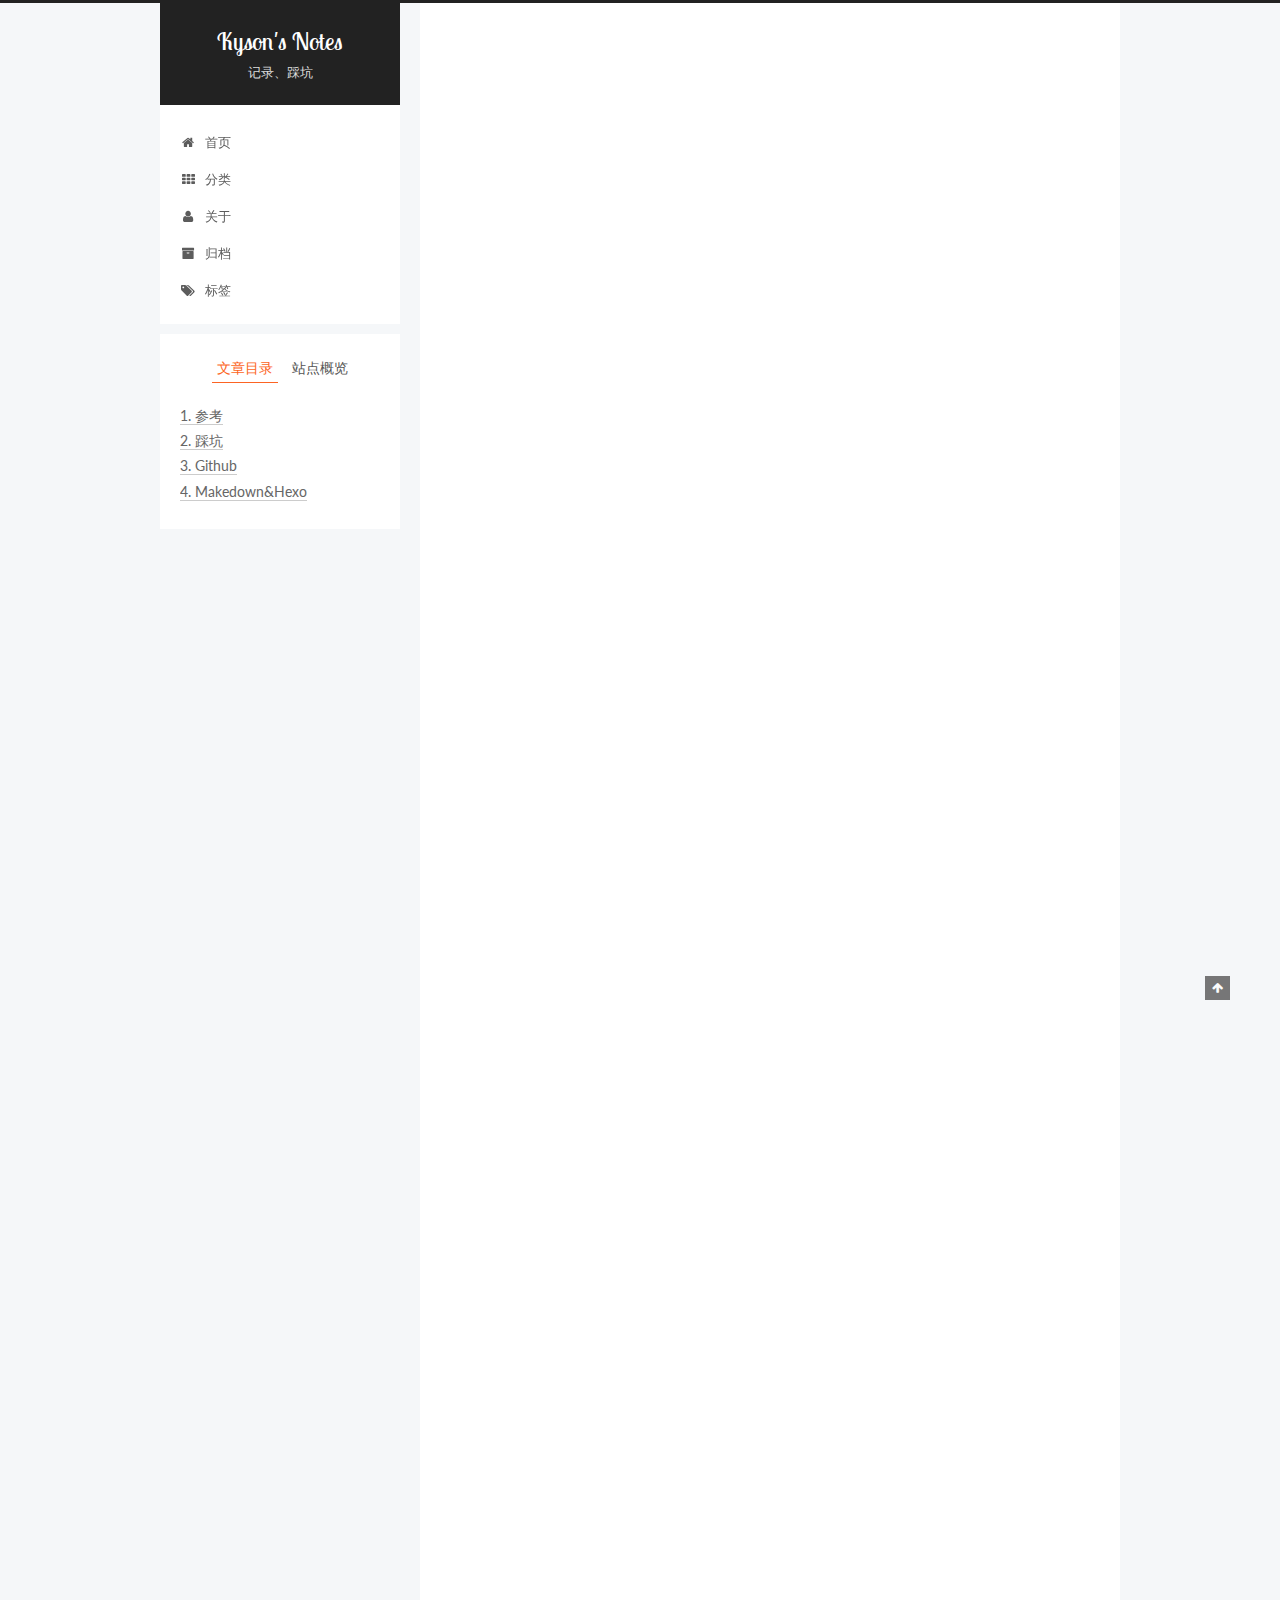
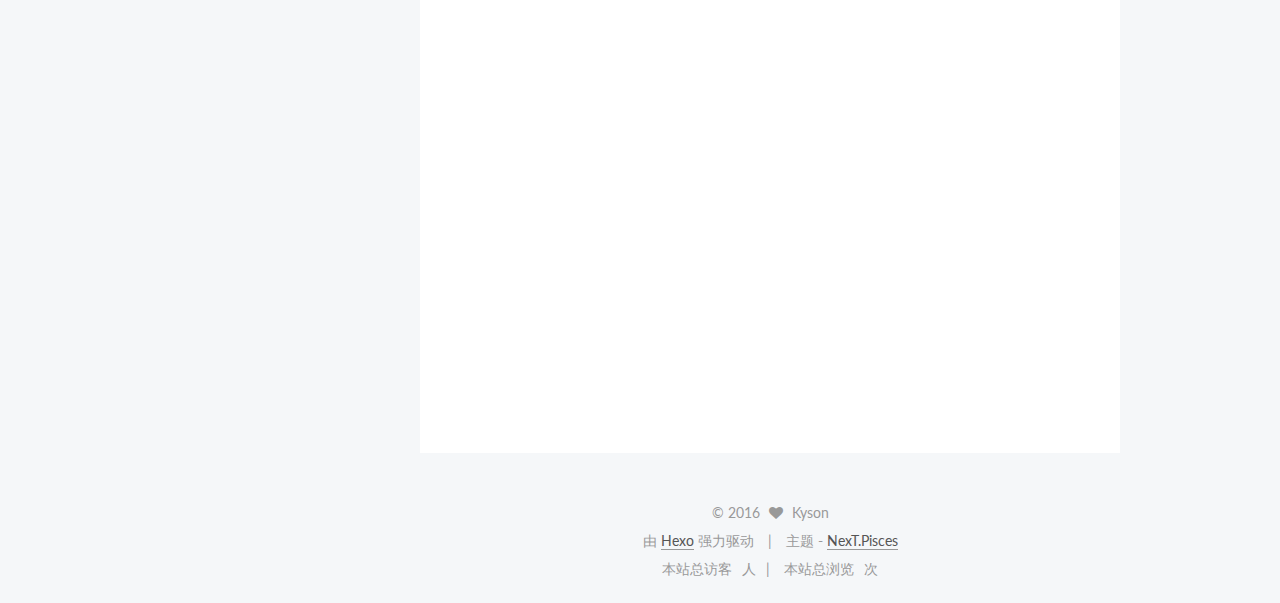
<file: 2016/11/06/Hexo-NexT-GitHub记录/index.html>
<!doctype html>



  


<html class="theme-next pisces use-motion">
<head>
  <meta charset="UTF-8"/>
<meta http-equiv="X-UA-Compatible" content="IE=edge,chrome=1" />
<meta name="viewport" content="width=device-width, initial-scale=1, maximum-scale=1"/>



<meta http-equiv="Cache-Control" content="no-transform" />
<meta http-equiv="Cache-Control" content="no-siteapp" />












  
  
  <link href="/lib/fancybox/source/jquery.fancybox.css?v=2.1.5" rel="stylesheet" type="text/css" />




  
  
  
  

  
    
    
  

  

  

  
    
      
    

    
  

  
    
      
    

    
  

  
    
    
    <link href="//fonts.googleapis.com/css?family=Lato:300,300italic,400,400italic,700,700italic|Lobster Two:300,300italic,400,400italic,700,700italic|PT Mono:300,300italic,400,400italic,700,700italic&subset=latin,latin-ext" rel="stylesheet" type="text/css">
  






<link href="/lib/font-awesome/css/font-awesome.min.css?v=4.4.0" rel="stylesheet" type="text/css" />

<link href="/css/main.css?v=5.0.2" rel="stylesheet" type="text/css" />


  <meta name="keywords" content="hexo," />








  <link rel="shortcut icon" type="image/x-icon" href="/favicon.ico?v=5.0.2" />






<meta name="description" content="持续更新…  
参考配置过程并不复杂，主要参考两个文档：  

1.NexT2.Hexo  

版本：123456789101112C:\Users\kyson&amp;gt;hexo -vhexo-cli: 1.0.2os: Windows_NT 10.0.10586 win32 x64http_parser: 2.7.0node: 6.9.1v8: 5.1.281.84uv: 1.9.1zlib: 1">
<meta property="og:type" content="article">
<meta property="og:title" content="Hexo-NexT-GitHub记录">
<meta property="og:url" content="http://yoursite.com/2016/11/06/Hexo-NexT-GitHub记录/index.html">
<meta property="og:site_name" content="Kyson's Notes">
<meta property="og:description" content="持续更新…  
参考配置过程并不复杂，主要参考两个文档：  

1.NexT2.Hexo  

版本：123456789101112C:\Users\kyson&amp;gt;hexo -vhexo-cli: 1.0.2os: Windows_NT 10.0.10586 win32 x64http_parser: 2.7.0node: 6.9.1v8: 5.1.281.84uv: 1.9.1zlib: 1">
<meta property="og:updated_time" content="2016-11-06T08:24:11.452Z">
<meta name="twitter:card" content="summary">
<meta name="twitter:title" content="Hexo-NexT-GitHub记录">
<meta name="twitter:description" content="持续更新…  
参考配置过程并不复杂，主要参考两个文档：  

1.NexT2.Hexo  

版本：123456789101112C:\Users\kyson&amp;gt;hexo -vhexo-cli: 1.0.2os: Windows_NT 10.0.10586 win32 x64http_parser: 2.7.0node: 6.9.1v8: 5.1.281.84uv: 1.9.1zlib: 1">



<script type="text/javascript" id="hexo.configuration">
  var NexT = window.NexT || {};
  var CONFIG = {
    scheme: 'Pisces',
    sidebar: {"position":"left","display":"post"},
    fancybox: true,
    motion: true,
    duoshuo: {
      userId: '6349339234070955000',
      author: '博主'
    }
  };
</script>




  <link rel="canonical" href="http://yoursite.com/2016/11/06/Hexo-NexT-GitHub记录/"/>


  <title> Hexo-NexT-GitHub记录 | Kyson's Notes </title>
</head>

<body itemscope itemtype="//schema.org/WebPage" lang="zh-Hans">

  










  
  
    
  

  <div class="container one-collumn sidebar-position-left page-post-detail ">
    <div class="headband"></div>

    <header id="header" class="header" itemscope itemtype="//schema.org/WPHeader">
      <div class="header-inner"><div class="site-meta ">
  

  <div class="custom-logo-site-title">
    <a href="/"  class="brand" rel="start">
      <span class="logo-line-before"><i></i></span>
      <span class="site-title">Kyson's Notes</span>
      <span class="logo-line-after"><i></i></span>
    </a>
  </div>
  <p class="site-subtitle">记录、踩坑</p>
</div>

<div class="site-nav-toggle">
  <button>
    <span class="btn-bar"></span>
    <span class="btn-bar"></span>
    <span class="btn-bar"></span>
  </button>
</div>

<nav class="site-nav">
  

  
    <ul id="menu" class="menu">
      
        
        <li class="menu-item menu-item-home">
          <a href="/" rel="section">
            
              <i class="menu-item-icon fa fa-fw fa-home"></i> <br />
            
            首页
          </a>
        </li>
      
        
        <li class="menu-item menu-item-categories">
          <a href="/categories" rel="section">
            
              <i class="menu-item-icon fa fa-fw fa-th"></i> <br />
            
            分类
          </a>
        </li>
      
        
        <li class="menu-item menu-item-about">
          <a href="http://aboutkwj.tk/" rel="section">
            
              <i class="menu-item-icon fa fa-fw fa-user"></i> <br />
            
            关于
          </a>
        </li>
      
        
        <li class="menu-item menu-item-archives">
          <a href="/archives" rel="section">
            
              <i class="menu-item-icon fa fa-fw fa-archive"></i> <br />
            
            归档
          </a>
        </li>
      
        
        <li class="menu-item menu-item-tags">
          <a href="/tags" rel="section">
            
              <i class="menu-item-icon fa fa-fw fa-tags"></i> <br />
            
            标签
          </a>
        </li>
      

      
    </ul>
  

  
</nav>

 </div>
    </header>

    <main id="main" class="main">
      <div class="main-inner">
        <div class="content-wrap">
          <div id="content" class="content">
            

  <div id="posts" class="posts-expand">
    

  
  

  
  
  

  <article class="post post-type-normal " itemscope itemtype="//schema.org/Article">

    
      <header class="post-header">

        
        
          <h1 class="post-title" itemprop="name headline">
            
            
              
                Hexo-NexT-GitHub记录
              
            
          </h1>
        

        <div class="post-meta">
          <span class="post-time">
            <span class="post-meta-item-icon">
              <i class="fa fa-calendar-o"></i>
            </span>
            <span class="post-meta-item-text">发表于</span>
            <time itemprop="dateCreated" datetime="2016-11-06T12:39:16+08:00" content="2016-11-06">
              2016-11-06
            </time>
          </span>

          
            <span class="post-category" >
              &nbsp; | &nbsp;
              <span class="post-meta-item-icon">
                <i class="fa fa-folder-o"></i>
              </span>
              <span class="post-meta-item-text">分类于</span>
              
                <span itemprop="about" itemscope itemtype="https://schema.org/Thing">
                  <a href="/categories/技术/" itemprop="url" rel="index">
                    <span itemprop="name">技术</span>
                  </a>
                </span>

                
                

              
            </span>
          

          
            
              <span class="post-comments-count">
                &nbsp; | &nbsp;
                <a href="/2016/11/06/Hexo-NexT-GitHub记录/#comments" itemprop="discussionUrl">
                  <span class="post-comments-count ds-thread-count" data-thread-key="2016/11/06/Hexo-NexT-GitHub记录/" itemprop="commentsCount"></span>
                </a>
              </span>
            
          

          

          
          

          
              &nbsp; | &nbsp;
              <span class="page-pv">阅读
              <span class="busuanzi-value" id="busuanzi_value_page_pv" ></span>
              </span>
          
        </div>
      </header>
    


    <div class="post-body" itemprop="articleBody">

      
      

      
        <p>持续更新…  </p>
<h1 id="参考"><a href="#参考" class="headerlink" title="参考"></a>参考</h1><p>配置过程并不复杂，主要参考两个文档：  </p>
<blockquote>
<p>1.<a href="http://theme-next.iissnan.com/getting-started.html" target="_blank" rel="external">NexT</a><br>2.<a href="https://hexo.io/zh-cn/docs/" target="_blank" rel="external">Hexo</a>  </p>
</blockquote>
<p>版本：<br><figure class="highlight plain"><table><tr><td class="gutter"><pre><div class="line">1</div><div class="line">2</div><div class="line">3</div><div class="line">4</div><div class="line">5</div><div class="line">6</div><div class="line">7</div><div class="line">8</div><div class="line">9</div><div class="line">10</div><div class="line">11</div><div class="line">12</div></pre></td><td class="code"><pre><div class="line">C:\Users\kyson&gt;hexo -v</div><div class="line">hexo-cli: 1.0.2</div><div class="line">os: Windows_NT 10.0.10586 win32 x64</div><div class="line">http_parser: 2.7.0</div><div class="line">node: 6.9.1</div><div class="line">v8: 5.1.281.84</div><div class="line">uv: 1.9.1</div><div class="line">zlib: 1.2.8</div><div class="line">ares: 1.10.1-DEV</div><div class="line">icu: 57.1</div><div class="line">modules: 48</div><div class="line">openssl: 1.0.2j</div></pre></td></tr></table></figure></p>
<h1 id="踩坑"><a href="#踩坑" class="headerlink" title="踩坑"></a>踩坑</h1><p>安装hexo-deploy-git部署到github上的时候,出现错误。<br><strong>官方_config.yml配置：</strong><br><figure class="highlight plain"><table><tr><td class="gutter"><pre><div class="line">1</div><div class="line">2</div><div class="line">3</div><div class="line">4</div><div class="line">5</div></pre></td><td class="code"><pre><div class="line">deploy:</div><div class="line">  type: git</div><div class="line">  repo: &lt;repository url&gt;</div><div class="line">  branch: [branch]</div><div class="line">  message: [message]</div></pre></td></tr></table></figure></p>
<p><strong>修改后：</strong><br><figure class="highlight plain"><table><tr><td class="gutter"><pre><div class="line">1</div><div class="line">2</div><div class="line">3</div><div class="line">4</div><div class="line">5</div></pre></td><td class="code"><pre><div class="line">deploy:  </div><div class="line">  type: git</div><div class="line">  repository: &lt;repository url&gt;</div><div class="line">  branch: [branch]</div><div class="line">  message: [message]</div></pre></td></tr></table></figure></p>
<h1 id="Github"><a href="#Github" class="headerlink" title="Github"></a>Github</h1><ul>
<li>一个GitHub账号对应一个用户或者一个组织，GitHub会给这个用户分配一个域名：username.github.io，当用户访问这个域名时，GitHub会去解析username用户下，username.github.io项目的master分支。</li>
<li>GitHub还为每个项目提供了域名，例如，你有一个项目名为blog， GitHub为这个项目提供的域名为username.github.io/blog，当你访问这个域名时，GitHub会去解析username用户下，blog项目的gh-pages 分支。  </li>
</ul>
<p>所以，要搭建自己的博客，你可以选择建立名为username.github.io的项目， 在master分支下存放网站源代码，也可以选择建立名为 blog 的项目，在 gh-pages分支下存放网站源代码。</p>
<h1 id="Makedown-amp-Hexo"><a href="#Makedown-amp-Hexo" class="headerlink" title="Makedown&amp;Hexo"></a>Makedown&amp;Hexo</h1><ul>
<li>markdown标题标准写法写法需要在”#”和后面字符之间加一个空格,否则Hexo无法解析。</li>
<li>代码块用三个反单引号<em>```</em>包裹，一个反单引号会导致代码挤在一行。</li>
</ul>

      
    </div>

    <div>
      
        

      
    </div>

    <div>
      
        
  <div style="padding: 10px 0; margin: 20px auto; width: 90%; text-align: center;">
    <div>坚持原创技术分享，您的支持将鼓励我继续创作！</div>
    <button id="rewardButton" disable="enable" onclick="var qr = document.getElementById('QR'); if (qr.style.display === 'none') {qr.style.display='block';} else {qr.style.display='none'}">
      <span>赏</span>
    </button>
    <div id="QR" style="display: none;">
      
        <div id="wechat" style="display: inline-block">
          <img id="wechat_qr" src="/images/wechat.png" alt="Kyson WeChat Pay"/>
          <p>微信打赏</p>
        </div>
      
      
        <div id="alipay" style="display: inline-block">
          <img id="alipay_qr" src="/images/alipay.png" alt="Kyson Alipay"/>
          <p>支付宝打赏</p>
        </div>
      
    </div>
  </div>


      
    </div>

    <footer class="post-footer">
      
        <div class="post-tags">
          
            <a href="/tags/hexo/" rel="tag">#hexo</a>
          
        </div>
      

      
        <div class="post-nav">
          <div class="post-nav-next post-nav-item">
            
          </div>

          <div class="post-nav-prev post-nav-item">
            
              <a href="/2016/11/06/Ceph修改日志路径/" rel="prev" title="Ceph修改日志路径">
                Ceph修改日志路径 <i class="fa fa-chevron-right"></i>
              </a>
            
          </div>
        </div>
      

      
      
    </footer>
  </article>



    <div class="post-spread">
      
    </div>
  </div>


          </div>
          


          
  <div class="comments" id="comments">
    
      <div class="ds-thread" data-thread-key="2016/11/06/Hexo-NexT-GitHub记录/"
           data-title="Hexo-NexT-GitHub记录" data-url="http://yoursite.com/2016/11/06/Hexo-NexT-GitHub记录/">
      </div>
    
  </div>


        </div>
        
          
  
  <div class="sidebar-toggle">
    <div class="sidebar-toggle-line-wrap">
      <span class="sidebar-toggle-line sidebar-toggle-line-first"></span>
      <span class="sidebar-toggle-line sidebar-toggle-line-middle"></span>
      <span class="sidebar-toggle-line sidebar-toggle-line-last"></span>
    </div>
  </div>

  <aside id="sidebar" class="sidebar">
    <div class="sidebar-inner">

      

      
        <ul class="sidebar-nav motion-element">
          <li class="sidebar-nav-toc sidebar-nav-active" data-target="post-toc-wrap" >
            文章目录
          </li>
          <li class="sidebar-nav-overview" data-target="site-overview">
            站点概览
          </li>
        </ul>
      

      <section class="site-overview sidebar-panel ">
        <div class="site-author motion-element" itemprop="author" itemscope itemtype="//schema.org/Person">
          <img class="site-author-image" itemprop="image"
               src="/images/avatar.png"
               alt="Kyson" />
          <p class="site-author-name" itemprop="name">Kyson</p>
          <p class="site-description motion-element" itemprop="description"></p>
        </div>
        <nav class="site-state motion-element">
          <div class="site-state-item site-state-posts">
            <a href="/archives">
              <span class="site-state-item-count">5</span>
              <span class="site-state-item-name">日志</span>
            </a>
          </div>

          
            <div class="site-state-item site-state-categories">
              <a href="/categories">
                <span class="site-state-item-count">1</span>
                <span class="site-state-item-name">分类</span>
              </a>
            </div>
          

          
            <div class="site-state-item site-state-tags">
              <a href="/tags">
                <span class="site-state-item-count">2</span>
                <span class="site-state-item-name">标签</span>
              </a>
            </div>
          

        </nav>

        

        <div class="links-of-author motion-element">
          
            
              <span class="links-of-author-item">
                <a href="https://github.com/kwj1399" target="_blank" title="GitHub">
                  
                    <i class="fa fa-fw fa-github"></i>
                  
                  GitHub
                </a>
              </span>
            
              <span class="links-of-author-item">
                <a href="http://weibo.com/112371314/" target="_blank" title="Weibo">
                  
                    <i class="fa fa-fw fa-weibo"></i>
                  
                  Weibo
                </a>
              </span>
            
          
        </div>

        
        

        
        

      </section>

      
        <section class="post-toc-wrap motion-element sidebar-panel sidebar-panel-active">
          <div class="post-toc">
            
              
            
            
              <div class="post-toc-content"><ol class="nav"><li class="nav-item nav-level-1"><a class="nav-link" href="#参考"><span class="nav-number">1.</span> <span class="nav-text">参考</span></a></li><li class="nav-item nav-level-1"><a class="nav-link" href="#踩坑"><span class="nav-number">2.</span> <span class="nav-text">踩坑</span></a></li><li class="nav-item nav-level-1"><a class="nav-link" href="#Github"><span class="nav-number">3.</span> <span class="nav-text">Github</span></a></li><li class="nav-item nav-level-1"><a class="nav-link" href="#Makedown-amp-Hexo"><span class="nav-number">4.</span> <span class="nav-text">Makedown&Hexo</span></a></li></ol></div>
            
          </div>
        </section>
      

    </div>
  </aside>


        
      </div>
    </main>

    <footer id="footer" class="footer">
      <div class="footer-inner">
        <div class="copyright" >
  
  &copy; 
  <span itemprop="copyrightYear">2016</span>
  <span class="with-love">
    <i class="fa fa-heart"></i>
  </span>
  <span class="author" itemprop="copyrightHolder">Kyson</span>
</div>

<div class="powered-by">
  由 <a class="theme-link" href="https://hexo.io">Hexo</a> 强力驱动
</div>

<div class="theme-info">
  主题 -
  <a class="theme-link" href="https://github.com/iissnan/hexo-theme-next">
    NexT.Pisces
  </a>
</div>

        

<div class="busuanzi-count">

  <script async src="https://dn-lbstatics.qbox.me/busuanzi/2.3/busuanzi.pure.mini.js"></script>

  
    <span class="site-uv">本站总访客<span class="busuanzi-value" id="busuanzi_value_site_uv"></span>人</span>
  

  
    <span class="site-pv">本站总浏览<span class="busuanzi-value" id="busuanzi_value_site_pv"></span>次</span>
  
  
</div>



        
      </div>
    </footer>

    <div class="back-to-top">
      <i class="fa fa-arrow-up"></i>
    </div>
  </div>

  

<script type="text/javascript">
  if (Object.prototype.toString.call(window.Promise) !== '[object Function]') {
    window.Promise = null;
  }
</script>









  



  
  <script type="text/javascript" src="/lib/jquery/index.js?v=2.1.3"></script>

  
  <script type="text/javascript" src="/lib/fastclick/lib/fastclick.min.js?v=1.0.6"></script>

  
  <script type="text/javascript" src="/lib/jquery_lazyload/jquery.lazyload.js?v=1.9.7"></script>

  
  <script type="text/javascript" src="/lib/velocity/velocity.min.js?v=1.2.1"></script>

  
  <script type="text/javascript" src="/lib/velocity/velocity.ui.min.js?v=1.2.1"></script>

  
  <script type="text/javascript" src="/lib/fancybox/source/jquery.fancybox.pack.js?v=2.1.5"></script>


  


  <script type="text/javascript" src="/js/src/utils.js?v=5.0.2"></script>

  <script type="text/javascript" src="/js/src/motion.js?v=5.0.2"></script>



  
  


  <script type="text/javascript" src="/js/src/affix.js?v=5.0.2"></script>

  <script type="text/javascript" src="/js/src/schemes/pisces.js?v=5.0.2"></script>



  
  <script type="text/javascript" src="/js/src/scrollspy.js?v=5.0.2"></script>
<script type="text/javascript" src="/js/src/post-details.js?v=5.0.2"></script>



  


  <script type="text/javascript" src="/js/src/bootstrap.js?v=5.0.2"></script>



  

  
    
  

  <script type="text/javascript">
    var duoshuoQuery = {short_name:"kwj1399"};
    (function() {
      var ds = document.createElement('script');
      ds.type = 'text/javascript';ds.async = true;
      ds.id = 'duoshuo-script';
      ds.src = (document.location.protocol == 'https:' ? 'https:' : 'http:') + '//static.duoshuo.com/embed.js';
      ds.charset = 'UTF-8';
      (document.getElementsByTagName('head')[0]
      || document.getElementsByTagName('body')[0]).appendChild(ds);
    })();
  </script>

  
    
    <script src="/lib/ua-parser-js/dist/ua-parser.min.js?v=0.7.9"></script>
    <script src="/js/src/hook-duoshuo.js"></script>
  






  
  

  

  

  

  


</body>
</html>
</file>
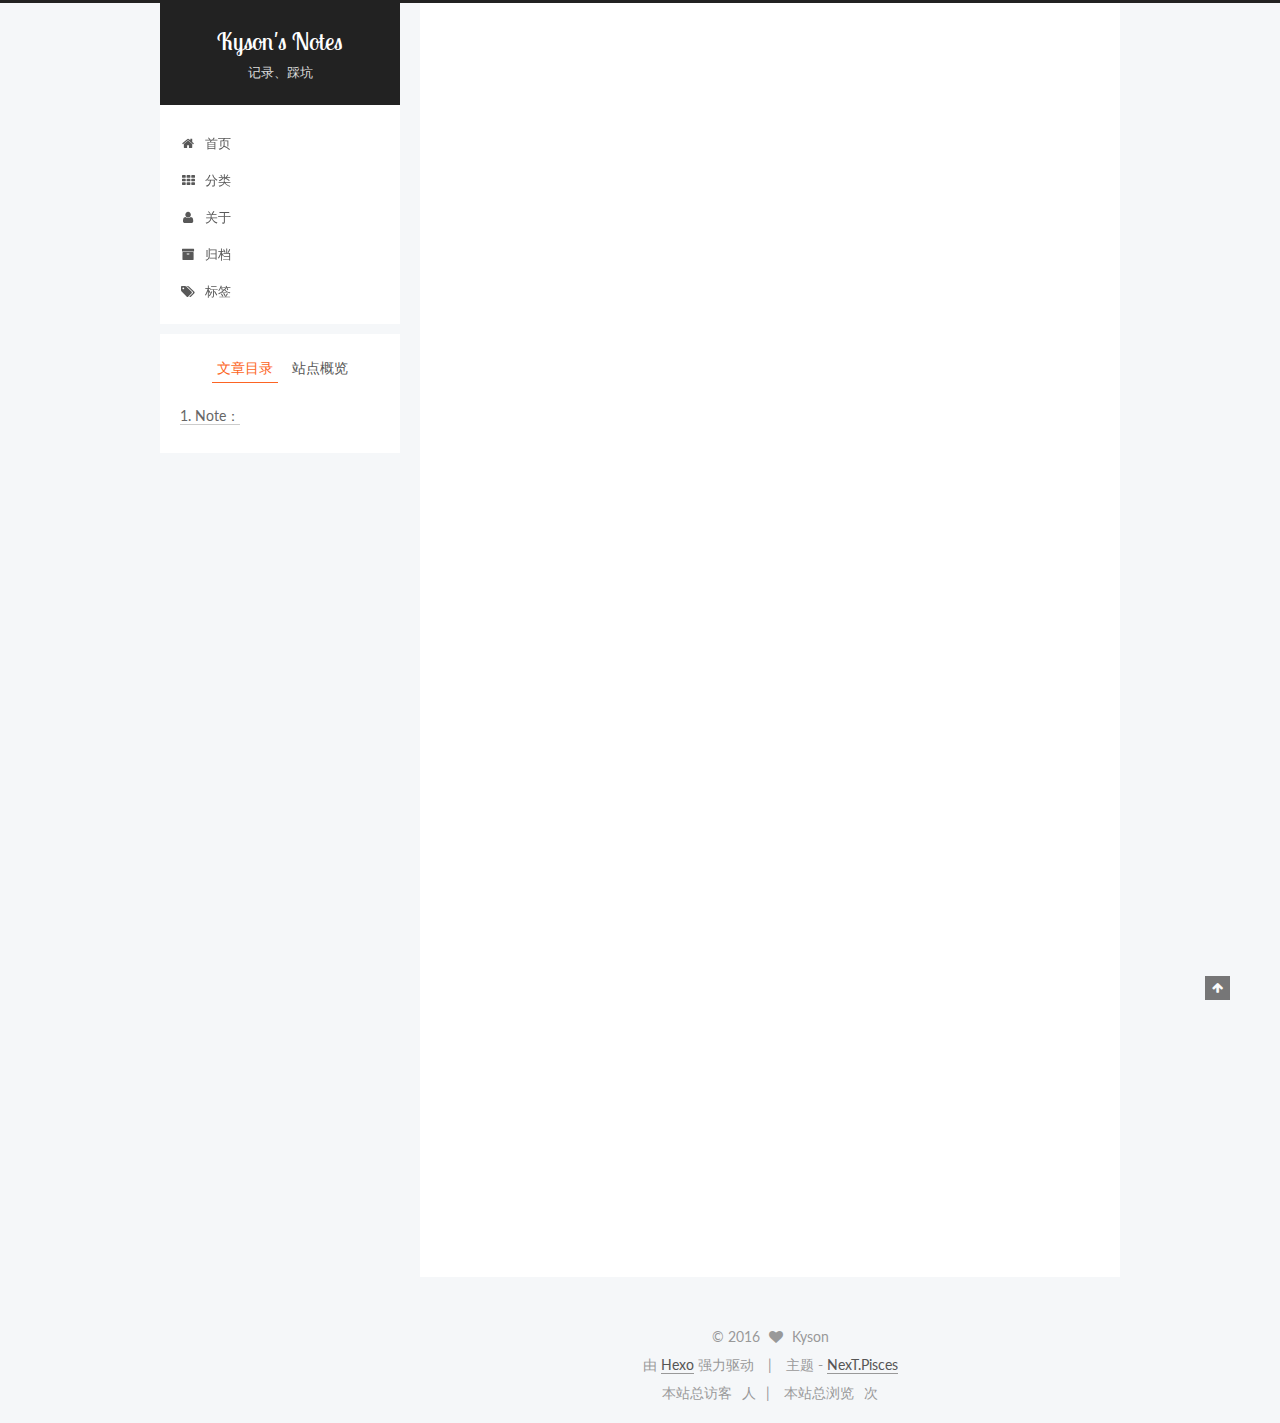
<file: 2016/11/17/Ceph Primary Affinity/index.html>
<!doctype html>



  


<html class="theme-next pisces use-motion">
<head>
  <meta charset="UTF-8"/>
<meta http-equiv="X-UA-Compatible" content="IE=edge,chrome=1" />
<meta name="viewport" content="width=device-width, initial-scale=1, maximum-scale=1"/>



<meta http-equiv="Cache-Control" content="no-transform" />
<meta http-equiv="Cache-Control" content="no-siteapp" />












  
  
  <link href="/lib/fancybox/source/jquery.fancybox.css?v=2.1.5" rel="stylesheet" type="text/css" />




  
  
  
  

  
    
    
  

  

  

  
    
      
    

    
  

  
    
      
    

    
  

  
    
    
    <link href="//fonts.googleapis.com/css?family=Lato:300,300italic,400,400italic,700,700italic|Lobster Two:300,300italic,400,400italic,700,700italic|PT Mono:300,300italic,400,400italic,700,700italic&subset=latin,latin-ext" rel="stylesheet" type="text/css">
  






<link href="/lib/font-awesome/css/font-awesome.min.css?v=4.4.0" rel="stylesheet" type="text/css" />

<link href="/css/main.css?v=5.0.2" rel="stylesheet" type="text/css" />


  <meta name="keywords" content="ceph," />








  <link rel="shortcut icon" type="image/x-icon" href="/favicon.ico?v=5.0.2" />






<meta name="description" content="Ceph 有两种控制方式可以来改变 OSDMap 对数据分布的影响，分别是 Crush Weight 和 OSD Weight，但是它们的改变会同时造成pg的迁移，用户可能期望从一份数据的其他副本读而不是主副本，因此增加了 osd primary-affinity 选项来控制读请求的请求分流。primary-affinity 并不会造成pg的迁移。  
Note：
You must enable">
<meta property="og:type" content="article">
<meta property="og:title" content="Ceph Primary Affinity">
<meta property="og:url" content="http://yoursite.com/2016/11/17/Ceph Primary Affinity/index.html">
<meta property="og:site_name" content="Kyson's Notes">
<meta property="og:description" content="Ceph 有两种控制方式可以来改变 OSDMap 对数据分布的影响，分别是 Crush Weight 和 OSD Weight，但是它们的改变会同时造成pg的迁移，用户可能期望从一份数据的其他副本读而不是主副本，因此增加了 osd primary-affinity 选项来控制读请求的请求分流。primary-affinity 并不会造成pg的迁移。  
Note：
You must enable">
<meta property="og:updated_time" content="2016-11-17T13:23:30.007Z">
<meta name="twitter:card" content="summary">
<meta name="twitter:title" content="Ceph Primary Affinity">
<meta name="twitter:description" content="Ceph 有两种控制方式可以来改变 OSDMap 对数据分布的影响，分别是 Crush Weight 和 OSD Weight，但是它们的改变会同时造成pg的迁移，用户可能期望从一份数据的其他副本读而不是主副本，因此增加了 osd primary-affinity 选项来控制读请求的请求分流。primary-affinity 并不会造成pg的迁移。  
Note：
You must enable">



<script type="text/javascript" id="hexo.configuration">
  var NexT = window.NexT || {};
  var CONFIG = {
    scheme: 'Pisces',
    sidebar: {"position":"left","display":"post"},
    fancybox: true,
    motion: true,
    duoshuo: {
      userId: '6349339234070955000',
      author: '博主'
    }
  };
</script>




  <link rel="canonical" href="http://yoursite.com/2016/11/17/Ceph Primary Affinity/"/>


  <title> Ceph Primary Affinity | Kyson's Notes </title>
</head>

<body itemscope itemtype="//schema.org/WebPage" lang="zh-Hans">

  










  
  
    
  

  <div class="container one-collumn sidebar-position-left page-post-detail ">
    <div class="headband"></div>

    <header id="header" class="header" itemscope itemtype="//schema.org/WPHeader">
      <div class="header-inner"><div class="site-meta ">
  

  <div class="custom-logo-site-title">
    <a href="/"  class="brand" rel="start">
      <span class="logo-line-before"><i></i></span>
      <span class="site-title">Kyson's Notes</span>
      <span class="logo-line-after"><i></i></span>
    </a>
  </div>
  <p class="site-subtitle">记录、踩坑</p>
</div>

<div class="site-nav-toggle">
  <button>
    <span class="btn-bar"></span>
    <span class="btn-bar"></span>
    <span class="btn-bar"></span>
  </button>
</div>

<nav class="site-nav">
  

  
    <ul id="menu" class="menu">
      
        
        <li class="menu-item menu-item-home">
          <a href="/" rel="section">
            
              <i class="menu-item-icon fa fa-fw fa-home"></i> <br />
            
            首页
          </a>
        </li>
      
        
        <li class="menu-item menu-item-categories">
          <a href="/categories" rel="section">
            
              <i class="menu-item-icon fa fa-fw fa-th"></i> <br />
            
            分类
          </a>
        </li>
      
        
        <li class="menu-item menu-item-about">
          <a href="http://aboutkwj.tk/" rel="section">
            
              <i class="menu-item-icon fa fa-fw fa-user"></i> <br />
            
            关于
          </a>
        </li>
      
        
        <li class="menu-item menu-item-archives">
          <a href="/archives" rel="section">
            
              <i class="menu-item-icon fa fa-fw fa-archive"></i> <br />
            
            归档
          </a>
        </li>
      
        
        <li class="menu-item menu-item-tags">
          <a href="/tags" rel="section">
            
              <i class="menu-item-icon fa fa-fw fa-tags"></i> <br />
            
            标签
          </a>
        </li>
      

      
    </ul>
  

  
</nav>

 </div>
    </header>

    <main id="main" class="main">
      <div class="main-inner">
        <div class="content-wrap">
          <div id="content" class="content">
            

  <div id="posts" class="posts-expand">
    

  
  

  
  
  

  <article class="post post-type-normal " itemscope itemtype="//schema.org/Article">

    
      <header class="post-header">

        
        
          <h1 class="post-title" itemprop="name headline">
            
            
              
                Ceph Primary Affinity
              
            
          </h1>
        

        <div class="post-meta">
          <span class="post-time">
            <span class="post-meta-item-icon">
              <i class="fa fa-calendar-o"></i>
            </span>
            <span class="post-meta-item-text">发表于</span>
            <time itemprop="dateCreated" datetime="2016-11-17T20:51:26+08:00" content="2016-11-17">
              2016-11-17
            </time>
          </span>

          
            <span class="post-category" >
              &nbsp; | &nbsp;
              <span class="post-meta-item-icon">
                <i class="fa fa-folder-o"></i>
              </span>
              <span class="post-meta-item-text">分类于</span>
              
                <span itemprop="about" itemscope itemtype="https://schema.org/Thing">
                  <a href="/categories/技术/" itemprop="url" rel="index">
                    <span itemprop="name">技术</span>
                  </a>
                </span>

                
                

              
            </span>
          

          
            
              <span class="post-comments-count">
                &nbsp; | &nbsp;
                <a href="/2016/11/17/Ceph Primary Affinity/#comments" itemprop="discussionUrl">
                  <span class="post-comments-count ds-thread-count" data-thread-key="2016/11/17/Ceph Primary Affinity/" itemprop="commentsCount"></span>
                </a>
              </span>
            
          

          

          
          

          
              &nbsp; | &nbsp;
              <span class="page-pv">阅读
              <span class="busuanzi-value" id="busuanzi_value_page_pv" ></span>
              </span>
          
        </div>
      </header>
    


    <div class="post-body" itemprop="articleBody">

      
      

      
        <p>Ceph 有两种控制方式可以来改变 OSDMap 对数据分布的影响，分别是 Crush Weight 和 OSD Weight，但是它们的改变会同时造成pg的迁移，用户可能期望从一份数据的其他副本读而不是主副本，因此增加了 osd primary-affinity 选项来控制读请求的请求分流。primary-affinity 并不会造成pg的迁移。  </p>
<h5 id="Note："><a href="#Note：" class="headerlink" title="Note："></a>Note：</h5><blockquote>
<p><em>You must enable ‘mon osd allow primary affinity = true’ on the mons before you can adjust primary-affinity. note that older clients will no longer be able to communicate with the cluster.</em>  </p>
</blockquote>
<p>查看监视器是否允许 primary affinity：<br><code>ceph --admin-daemon /var/run/ceph/ceph-mon.*.asok config show | grep &#39;primary_affinity&#39;</code>  </p>
<p>如果为<code>false</code>修改配置文件ceph.conf<br><code>mon osd allow primary affinity = true</code>  </p>
<p>改变primary affinity并查看改变后的结果:<br><figure class="highlight plain"><table><tr><td class="gutter"><pre><div class="line">1</div><div class="line">2</div><div class="line">3</div><div class="line">4</div><div class="line">5</div><div class="line">6</div><div class="line">7</div></pre></td><td class="code"><pre><div class="line"># ceph osd primary-affinity osd.0 0</div><div class="line">set osd.0 primary-affinity to 0 (802)</div><div class="line"></div><div class="line"># ceph pg dump | grep active+clean | egrep &quot;\[0,&quot; | wc -l</div><div class="line">0</div><div class="line"># ceph pg dump | grep active+clean | egrep &quot;,0\]&quot; | wc -l</div><div class="line">180</div></pre></td></tr></table></figure></p>

      
    </div>

    <div>
      
        

      
    </div>

    <div>
      
        
  <div style="padding: 10px 0; margin: 20px auto; width: 90%; text-align: center;">
    <div>坚持原创技术分享，您的支持将鼓励我继续创作！</div>
    <button id="rewardButton" disable="enable" onclick="var qr = document.getElementById('QR'); if (qr.style.display === 'none') {qr.style.display='block';} else {qr.style.display='none'}">
      <span>赏</span>
    </button>
    <div id="QR" style="display: none;">
      
        <div id="wechat" style="display: inline-block">
          <img id="wechat_qr" src="/images/wechat.png" alt="Kyson WeChat Pay"/>
          <p>微信打赏</p>
        </div>
      
      
        <div id="alipay" style="display: inline-block">
          <img id="alipay_qr" src="/images/alipay.png" alt="Kyson Alipay"/>
          <p>支付宝打赏</p>
        </div>
      
    </div>
  </div>


      
    </div>

    <footer class="post-footer">
      
        <div class="post-tags">
          
            <a href="/tags/ceph/" rel="tag">#ceph</a>
          
        </div>
      

      
        <div class="post-nav">
          <div class="post-nav-next post-nav-item">
            
              <a href="/2016/11/17/Parted分区对齐/" rel="next" title="Parted分区对齐">
                <i class="fa fa-chevron-left"></i> Parted分区对齐
              </a>
            
          </div>

          <div class="post-nav-prev post-nav-item">
            
          </div>
        </div>
      

      
      
    </footer>
  </article>



    <div class="post-spread">
      
    </div>
  </div>


          </div>
          


          
  <div class="comments" id="comments">
    
      <div class="ds-thread" data-thread-key="2016/11/17/Ceph Primary Affinity/"
           data-title="Ceph Primary Affinity" data-url="http://yoursite.com/2016/11/17/Ceph Primary Affinity/">
      </div>
    
  </div>


        </div>
        
          
  
  <div class="sidebar-toggle">
    <div class="sidebar-toggle-line-wrap">
      <span class="sidebar-toggle-line sidebar-toggle-line-first"></span>
      <span class="sidebar-toggle-line sidebar-toggle-line-middle"></span>
      <span class="sidebar-toggle-line sidebar-toggle-line-last"></span>
    </div>
  </div>

  <aside id="sidebar" class="sidebar">
    <div class="sidebar-inner">

      

      
        <ul class="sidebar-nav motion-element">
          <li class="sidebar-nav-toc sidebar-nav-active" data-target="post-toc-wrap" >
            文章目录
          </li>
          <li class="sidebar-nav-overview" data-target="site-overview">
            站点概览
          </li>
        </ul>
      

      <section class="site-overview sidebar-panel ">
        <div class="site-author motion-element" itemprop="author" itemscope itemtype="//schema.org/Person">
          <img class="site-author-image" itemprop="image"
               src="/images/avatar.png"
               alt="Kyson" />
          <p class="site-author-name" itemprop="name">Kyson</p>
          <p class="site-description motion-element" itemprop="description"></p>
        </div>
        <nav class="site-state motion-element">
          <div class="site-state-item site-state-posts">
            <a href="/archives">
              <span class="site-state-item-count">5</span>
              <span class="site-state-item-name">日志</span>
            </a>
          </div>

          
            <div class="site-state-item site-state-categories">
              <a href="/categories">
                <span class="site-state-item-count">1</span>
                <span class="site-state-item-name">分类</span>
              </a>
            </div>
          

          
            <div class="site-state-item site-state-tags">
              <a href="/tags">
                <span class="site-state-item-count">2</span>
                <span class="site-state-item-name">标签</span>
              </a>
            </div>
          

        </nav>

        

        <div class="links-of-author motion-element">
          
            
              <span class="links-of-author-item">
                <a href="https://github.com/kwj1399" target="_blank" title="GitHub">
                  
                    <i class="fa fa-fw fa-github"></i>
                  
                  GitHub
                </a>
              </span>
            
              <span class="links-of-author-item">
                <a href="http://weibo.com/112371314/" target="_blank" title="Weibo">
                  
                    <i class="fa fa-fw fa-weibo"></i>
                  
                  Weibo
                </a>
              </span>
            
          
        </div>

        
        

        
        

      </section>

      
        <section class="post-toc-wrap motion-element sidebar-panel sidebar-panel-active">
          <div class="post-toc">
            
              
            
            
              <div class="post-toc-content"><ol class="nav"><li class="nav-item nav-level-5"><a class="nav-link" href="#Note："><span class="nav-number">1.</span> <span class="nav-text">Note：</span></a></li></ol></div>
            
          </div>
        </section>
      

    </div>
  </aside>


        
      </div>
    </main>

    <footer id="footer" class="footer">
      <div class="footer-inner">
        <div class="copyright" >
  
  &copy; 
  <span itemprop="copyrightYear">2016</span>
  <span class="with-love">
    <i class="fa fa-heart"></i>
  </span>
  <span class="author" itemprop="copyrightHolder">Kyson</span>
</div>

<div class="powered-by">
  由 <a class="theme-link" href="https://hexo.io">Hexo</a> 强力驱动
</div>

<div class="theme-info">
  主题 -
  <a class="theme-link" href="https://github.com/iissnan/hexo-theme-next">
    NexT.Pisces
  </a>
</div>

        

<div class="busuanzi-count">

  <script async src="https://dn-lbstatics.qbox.me/busuanzi/2.3/busuanzi.pure.mini.js"></script>

  
    <span class="site-uv">本站总访客<span class="busuanzi-value" id="busuanzi_value_site_uv"></span>人</span>
  

  
    <span class="site-pv">本站总浏览<span class="busuanzi-value" id="busuanzi_value_site_pv"></span>次</span>
  
  
</div>



        
      </div>
    </footer>

    <div class="back-to-top">
      <i class="fa fa-arrow-up"></i>
    </div>
  </div>

  

<script type="text/javascript">
  if (Object.prototype.toString.call(window.Promise) !== '[object Function]') {
    window.Promise = null;
  }
</script>









  



  
  <script type="text/javascript" src="/lib/jquery/index.js?v=2.1.3"></script>

  
  <script type="text/javascript" src="/lib/fastclick/lib/fastclick.min.js?v=1.0.6"></script>

  
  <script type="text/javascript" src="/lib/jquery_lazyload/jquery.lazyload.js?v=1.9.7"></script>

  
  <script type="text/javascript" src="/lib/velocity/velocity.min.js?v=1.2.1"></script>

  
  <script type="text/javascript" src="/lib/velocity/velocity.ui.min.js?v=1.2.1"></script>

  
  <script type="text/javascript" src="/lib/fancybox/source/jquery.fancybox.pack.js?v=2.1.5"></script>


  


  <script type="text/javascript" src="/js/src/utils.js?v=5.0.2"></script>

  <script type="text/javascript" src="/js/src/motion.js?v=5.0.2"></script>



  
  


  <script type="text/javascript" src="/js/src/affix.js?v=5.0.2"></script>

  <script type="text/javascript" src="/js/src/schemes/pisces.js?v=5.0.2"></script>



  
  <script type="text/javascript" src="/js/src/scrollspy.js?v=5.0.2"></script>
<script type="text/javascript" src="/js/src/post-details.js?v=5.0.2"></script>



  


  <script type="text/javascript" src="/js/src/bootstrap.js?v=5.0.2"></script>



  

  
    
  

  <script type="text/javascript">
    var duoshuoQuery = {short_name:"kwj1399"};
    (function() {
      var ds = document.createElement('script');
      ds.type = 'text/javascript';ds.async = true;
      ds.id = 'duoshuo-script';
      ds.src = (document.location.protocol == 'https:' ? 'https:' : 'http:') + '//static.duoshuo.com/embed.js';
      ds.charset = 'UTF-8';
      (document.getElementsByTagName('head')[0]
      || document.getElementsByTagName('body')[0]).appendChild(ds);
    })();
  </script>

  
    
    <script src="/lib/ua-parser-js/dist/ua-parser.min.js?v=0.7.9"></script>
    <script src="/js/src/hook-duoshuo.js"></script>
  






  
  

  

  

  

  


</body>
</html>
</file>
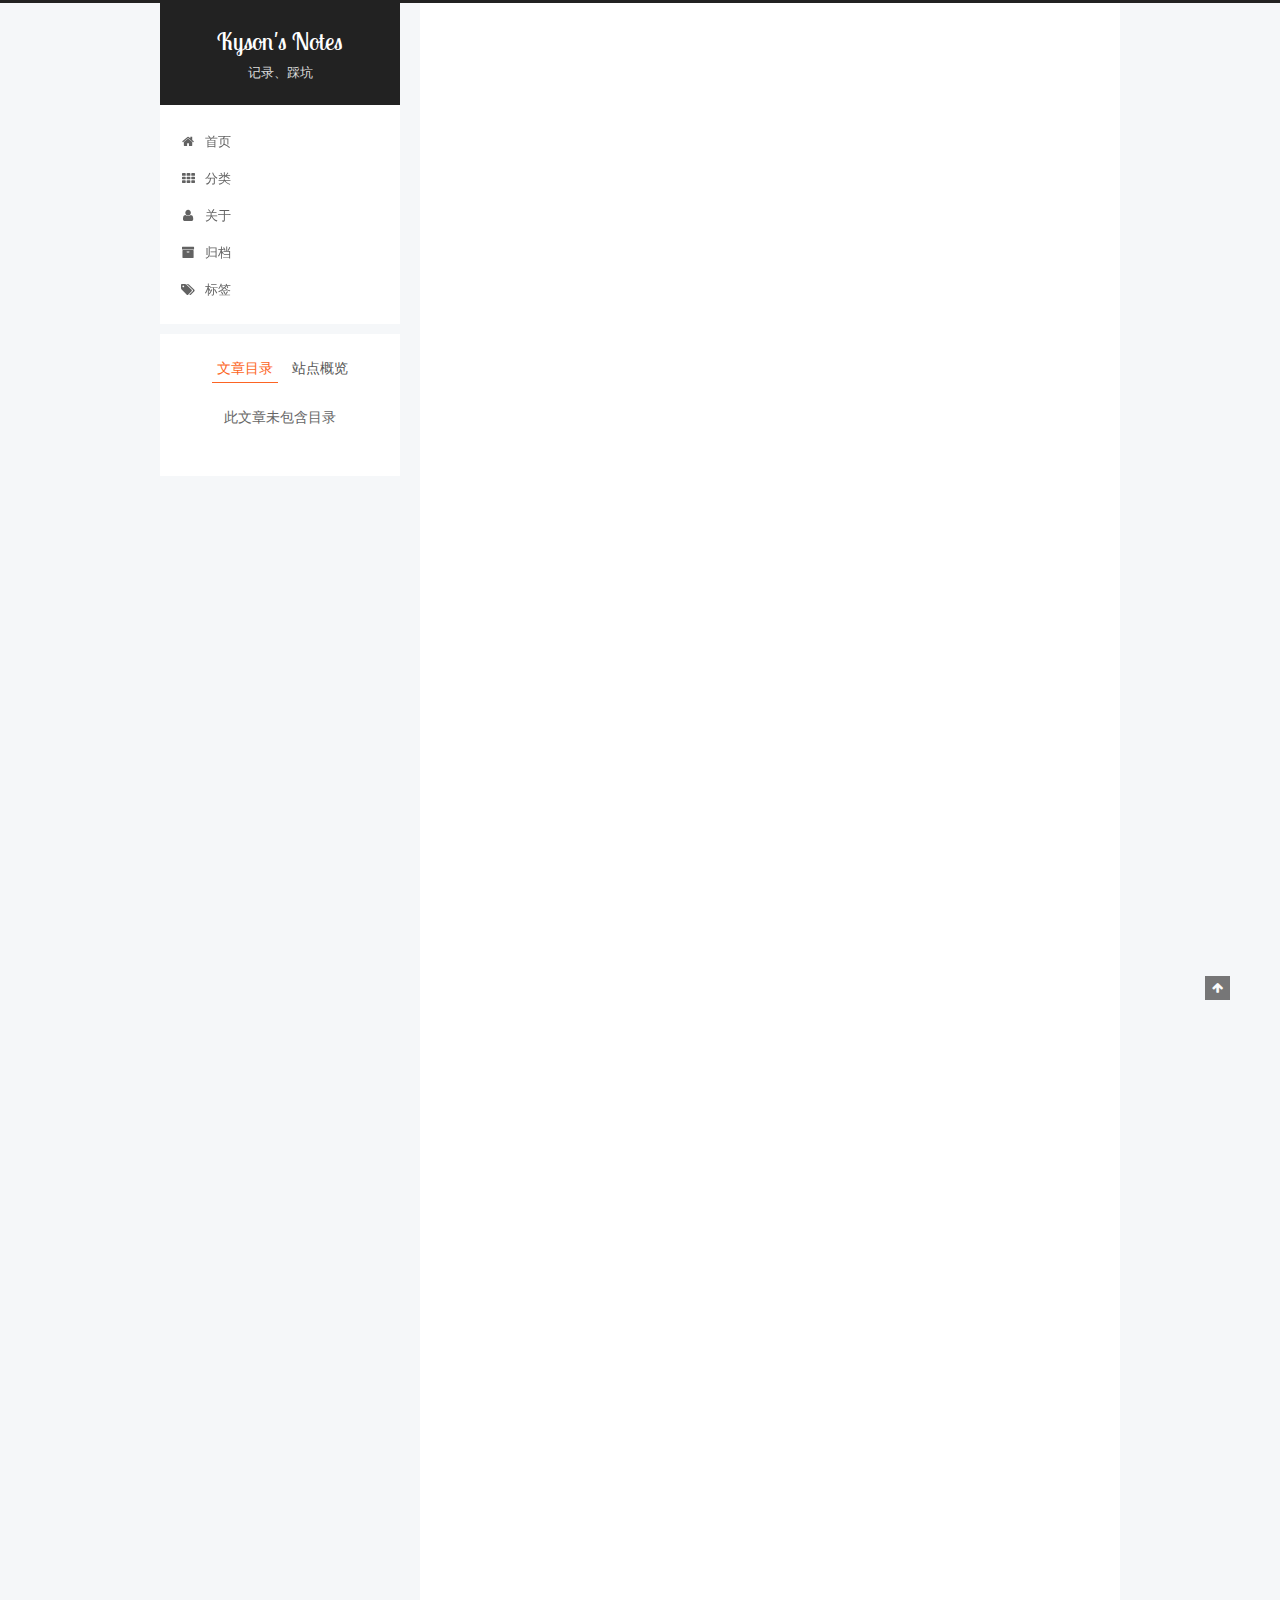
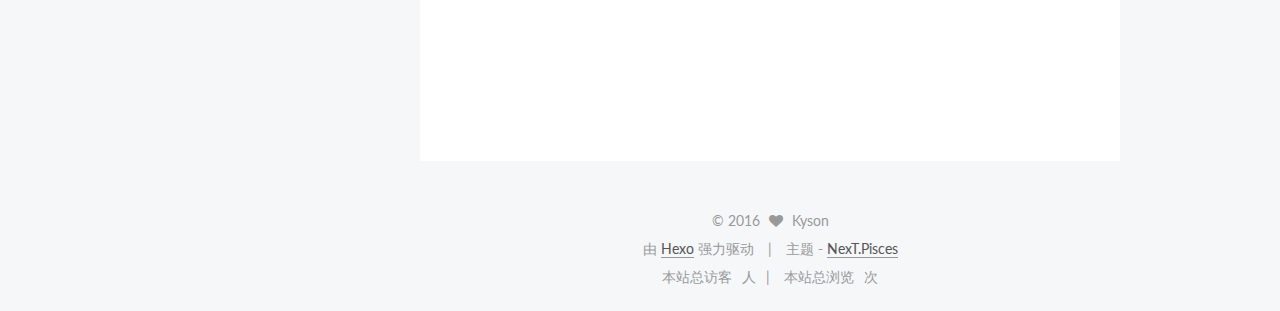
<file: 2016/11/17/Parted分区对齐/index.html>
<!doctype html>



  


<html class="theme-next pisces use-motion">
<head>
  <meta charset="UTF-8"/>
<meta http-equiv="X-UA-Compatible" content="IE=edge,chrome=1" />
<meta name="viewport" content="width=device-width, initial-scale=1, maximum-scale=1"/>



<meta http-equiv="Cache-Control" content="no-transform" />
<meta http-equiv="Cache-Control" content="no-siteapp" />












  
  
  <link href="/lib/fancybox/source/jquery.fancybox.css?v=2.1.5" rel="stylesheet" type="text/css" />




  
  
  
  

  
    
    
  

  

  

  
    
      
    

    
  

  
    
      
    

    
  

  
    
    
    <link href="//fonts.googleapis.com/css?family=Lato:300,300italic,400,400italic,700,700italic|Lobster Two:300,300italic,400,400italic,700,700italic|PT Mono:300,300italic,400,400italic,700,700italic&subset=latin,latin-ext" rel="stylesheet" type="text/css">
  






<link href="/lib/font-awesome/css/font-awesome.min.css?v=4.4.0" rel="stylesheet" type="text/css" />

<link href="/css/main.css?v=5.0.2" rel="stylesheet" type="text/css" />


  <meta name="keywords" content="ceph," />








  <link rel="shortcut icon" type="image/x-icon" href="/favicon.ico?v=5.0.2" />






<meta name="description" content="在对大于2TB磁盘进行分区的时候总是提示：

Warning: The resulting partition is not properly aligned for best performance.  

这个警告是分区没有对齐的问题，可以检查一下是否对齐  
(parted) align-check optimal 1                                   
1">
<meta property="og:type" content="article">
<meta property="og:title" content="Parted分区对齐">
<meta property="og:url" content="http://yoursite.com/2016/11/17/Parted分区对齐/index.html">
<meta property="og:site_name" content="Kyson's Notes">
<meta property="og:description" content="在对大于2TB磁盘进行分区的时候总是提示：

Warning: The resulting partition is not properly aligned for best performance.  

这个警告是分区没有对齐的问题，可以检查一下是否对齐  
(parted) align-check optimal 1                                   
1">
<meta property="og:updated_time" content="2016-11-17T06:19:27.222Z">
<meta name="twitter:card" content="summary">
<meta name="twitter:title" content="Parted分区对齐">
<meta name="twitter:description" content="在对大于2TB磁盘进行分区的时候总是提示：

Warning: The resulting partition is not properly aligned for best performance.  

这个警告是分区没有对齐的问题，可以检查一下是否对齐  
(parted) align-check optimal 1                                   
1">



<script type="text/javascript" id="hexo.configuration">
  var NexT = window.NexT || {};
  var CONFIG = {
    scheme: 'Pisces',
    sidebar: {"position":"left","display":"post"},
    fancybox: true,
    motion: true,
    duoshuo: {
      userId: '6349339234070955000',
      author: '博主'
    }
  };
</script>




  <link rel="canonical" href="http://yoursite.com/2016/11/17/Parted分区对齐/"/>


  <title> Parted分区对齐 | Kyson's Notes </title>
</head>

<body itemscope itemtype="//schema.org/WebPage" lang="zh-Hans">

  










  
  
    
  

  <div class="container one-collumn sidebar-position-left page-post-detail ">
    <div class="headband"></div>

    <header id="header" class="header" itemscope itemtype="//schema.org/WPHeader">
      <div class="header-inner"><div class="site-meta ">
  

  <div class="custom-logo-site-title">
    <a href="/"  class="brand" rel="start">
      <span class="logo-line-before"><i></i></span>
      <span class="site-title">Kyson's Notes</span>
      <span class="logo-line-after"><i></i></span>
    </a>
  </div>
  <p class="site-subtitle">记录、踩坑</p>
</div>

<div class="site-nav-toggle">
  <button>
    <span class="btn-bar"></span>
    <span class="btn-bar"></span>
    <span class="btn-bar"></span>
  </button>
</div>

<nav class="site-nav">
  

  
    <ul id="menu" class="menu">
      
        
        <li class="menu-item menu-item-home">
          <a href="/" rel="section">
            
              <i class="menu-item-icon fa fa-fw fa-home"></i> <br />
            
            首页
          </a>
        </li>
      
        
        <li class="menu-item menu-item-categories">
          <a href="/categories" rel="section">
            
              <i class="menu-item-icon fa fa-fw fa-th"></i> <br />
            
            分类
          </a>
        </li>
      
        
        <li class="menu-item menu-item-about">
          <a href="http://aboutkwj.tk/" rel="section">
            
              <i class="menu-item-icon fa fa-fw fa-user"></i> <br />
            
            关于
          </a>
        </li>
      
        
        <li class="menu-item menu-item-archives">
          <a href="/archives" rel="section">
            
              <i class="menu-item-icon fa fa-fw fa-archive"></i> <br />
            
            归档
          </a>
        </li>
      
        
        <li class="menu-item menu-item-tags">
          <a href="/tags" rel="section">
            
              <i class="menu-item-icon fa fa-fw fa-tags"></i> <br />
            
            标签
          </a>
        </li>
      

      
    </ul>
  

  
</nav>

 </div>
    </header>

    <main id="main" class="main">
      <div class="main-inner">
        <div class="content-wrap">
          <div id="content" class="content">
            

  <div id="posts" class="posts-expand">
    

  
  

  
  
  

  <article class="post post-type-normal " itemscope itemtype="//schema.org/Article">

    
      <header class="post-header">

        
        
          <h1 class="post-title" itemprop="name headline">
            
            
              
                Parted分区对齐
              
            
          </h1>
        

        <div class="post-meta">
          <span class="post-time">
            <span class="post-meta-item-icon">
              <i class="fa fa-calendar-o"></i>
            </span>
            <span class="post-meta-item-text">发表于</span>
            <time itemprop="dateCreated" datetime="2016-11-17T13:57:10+08:00" content="2016-11-17">
              2016-11-17
            </time>
          </span>

          
            <span class="post-category" >
              &nbsp; | &nbsp;
              <span class="post-meta-item-icon">
                <i class="fa fa-folder-o"></i>
              </span>
              <span class="post-meta-item-text">分类于</span>
              
                <span itemprop="about" itemscope itemtype="https://schema.org/Thing">
                  <a href="/categories/技术/" itemprop="url" rel="index">
                    <span itemprop="name">技术</span>
                  </a>
                </span>

                
                

              
            </span>
          

          
            
              <span class="post-comments-count">
                &nbsp; | &nbsp;
                <a href="/2016/11/17/Parted分区对齐/#comments" itemprop="discussionUrl">
                  <span class="post-comments-count ds-thread-count" data-thread-key="2016/11/17/Parted分区对齐/" itemprop="commentsCount"></span>
                </a>
              </span>
            
          

          

          
          

          
              &nbsp; | &nbsp;
              <span class="page-pv">阅读
              <span class="busuanzi-value" id="busuanzi_value_page_pv" ></span>
              </span>
          
        </div>
      </header>
    


    <div class="post-body" itemprop="articleBody">

      
      

      
        <p>在对大于2TB磁盘进行分区的时候总是提示：</p>
<blockquote>
<p>Warning: The resulting partition is not properly aligned for best performance.  </p>
</blockquote>
<p>这个警告是分区没有对齐的问题，可以检查一下是否对齐  </p>
<pre><code>(parted) align-check optimal 1                                   
1 not aligned
</code></pre><p>解决办法：  </p>
<pre><code>(parted) mkpart primary  0% x
</code></pre><p>x代表分区结束的大小，可以是百分比也可以是具体的字节  </p>
<hr>
<p>附上分区的shell脚本:  </p>
<pre><code>
#! /bin/sh
DEVICE=$1
BOOT_SIZE=&quot;1000&quot;
ROOTFS_SIZE=&quot;21000&quot;
CEPH_DATA_SIZE=&quot;31000&quot;
PETASAN_DATA_SIZE=&quot;50000&quot;

SLEEP_SEC=3


echo Formatting $DEVICE

dd if=/dev/zero of=$DEVICE  bs=1k count=1
sync
sleep $SLEEP_SEC


#parted $DEVICE  &lt;&lt; EOF &gt;/dev/null 2&gt;&amp;1
parted $DEVICE  &lt;&lt; EOF

mklabel gpt 
mkpart primary 0% $BOOT_SIZE
mkpart primary $BOOT_SIZE $ROOTFS_SIZE
mkpart primary $ROOTFS_SIZE $CEPH_DATA_SIZE
mkpart primary $CEPH_DATA_SIZE $PETASAN_DATA_SIZE
quit
EOF
echo Formatting complete
</code></pre>
      
    </div>

    <div>
      
        

      
    </div>

    <div>
      
        
  <div style="padding: 10px 0; margin: 20px auto; width: 90%; text-align: center;">
    <div>坚持原创技术分享，您的支持将鼓励我继续创作！</div>
    <button id="rewardButton" disable="enable" onclick="var qr = document.getElementById('QR'); if (qr.style.display === 'none') {qr.style.display='block';} else {qr.style.display='none'}">
      <span>赏</span>
    </button>
    <div id="QR" style="display: none;">
      
        <div id="wechat" style="display: inline-block">
          <img id="wechat_qr" src="/images/wechat.png" alt="Kyson WeChat Pay"/>
          <p>微信打赏</p>
        </div>
      
      
        <div id="alipay" style="display: inline-block">
          <img id="alipay_qr" src="/images/alipay.png" alt="Kyson Alipay"/>
          <p>支付宝打赏</p>
        </div>
      
    </div>
  </div>


      
    </div>

    <footer class="post-footer">
      
        <div class="post-tags">
          
            <a href="/tags/ceph/" rel="tag">#ceph</a>
          
        </div>
      

      
        <div class="post-nav">
          <div class="post-nav-next post-nav-item">
            
              <a href="/2016/11/06/Ceph常用操作命令/" rel="next" title="Ceph常用操作命令">
                <i class="fa fa-chevron-left"></i> Ceph常用操作命令
              </a>
            
          </div>

          <div class="post-nav-prev post-nav-item">
            
              <a href="/2016/11/17/Ceph Primary Affinity/" rel="prev" title="Ceph Primary Affinity">
                Ceph Primary Affinity <i class="fa fa-chevron-right"></i>
              </a>
            
          </div>
        </div>
      

      
      
    </footer>
  </article>



    <div class="post-spread">
      
    </div>
  </div>


          </div>
          


          
  <div class="comments" id="comments">
    
      <div class="ds-thread" data-thread-key="2016/11/17/Parted分区对齐/"
           data-title="Parted分区对齐" data-url="http://yoursite.com/2016/11/17/Parted分区对齐/">
      </div>
    
  </div>


        </div>
        
          
  
  <div class="sidebar-toggle">
    <div class="sidebar-toggle-line-wrap">
      <span class="sidebar-toggle-line sidebar-toggle-line-first"></span>
      <span class="sidebar-toggle-line sidebar-toggle-line-middle"></span>
      <span class="sidebar-toggle-line sidebar-toggle-line-last"></span>
    </div>
  </div>

  <aside id="sidebar" class="sidebar">
    <div class="sidebar-inner">

      

      
        <ul class="sidebar-nav motion-element">
          <li class="sidebar-nav-toc sidebar-nav-active" data-target="post-toc-wrap" >
            文章目录
          </li>
          <li class="sidebar-nav-overview" data-target="site-overview">
            站点概览
          </li>
        </ul>
      

      <section class="site-overview sidebar-panel ">
        <div class="site-author motion-element" itemprop="author" itemscope itemtype="//schema.org/Person">
          <img class="site-author-image" itemprop="image"
               src="/images/avatar.png"
               alt="Kyson" />
          <p class="site-author-name" itemprop="name">Kyson</p>
          <p class="site-description motion-element" itemprop="description"></p>
        </div>
        <nav class="site-state motion-element">
          <div class="site-state-item site-state-posts">
            <a href="/archives">
              <span class="site-state-item-count">5</span>
              <span class="site-state-item-name">日志</span>
            </a>
          </div>

          
            <div class="site-state-item site-state-categories">
              <a href="/categories">
                <span class="site-state-item-count">1</span>
                <span class="site-state-item-name">分类</span>
              </a>
            </div>
          

          
            <div class="site-state-item site-state-tags">
              <a href="/tags">
                <span class="site-state-item-count">2</span>
                <span class="site-state-item-name">标签</span>
              </a>
            </div>
          

        </nav>

        

        <div class="links-of-author motion-element">
          
            
              <span class="links-of-author-item">
                <a href="https://github.com/kwj1399" target="_blank" title="GitHub">
                  
                    <i class="fa fa-fw fa-github"></i>
                  
                  GitHub
                </a>
              </span>
            
              <span class="links-of-author-item">
                <a href="http://weibo.com/112371314/" target="_blank" title="Weibo">
                  
                    <i class="fa fa-fw fa-weibo"></i>
                  
                  Weibo
                </a>
              </span>
            
          
        </div>

        
        

        
        

      </section>

      
        <section class="post-toc-wrap motion-element sidebar-panel sidebar-panel-active">
          <div class="post-toc">
            
              
            
            
              <p class="post-toc-empty">此文章未包含目录</p>
            
          </div>
        </section>
      

    </div>
  </aside>


        
      </div>
    </main>

    <footer id="footer" class="footer">
      <div class="footer-inner">
        <div class="copyright" >
  
  &copy; 
  <span itemprop="copyrightYear">2016</span>
  <span class="with-love">
    <i class="fa fa-heart"></i>
  </span>
  <span class="author" itemprop="copyrightHolder">Kyson</span>
</div>

<div class="powered-by">
  由 <a class="theme-link" href="https://hexo.io">Hexo</a> 强力驱动
</div>

<div class="theme-info">
  主题 -
  <a class="theme-link" href="https://github.com/iissnan/hexo-theme-next">
    NexT.Pisces
  </a>
</div>

        

<div class="busuanzi-count">

  <script async src="https://dn-lbstatics.qbox.me/busuanzi/2.3/busuanzi.pure.mini.js"></script>

  
    <span class="site-uv">本站总访客<span class="busuanzi-value" id="busuanzi_value_site_uv"></span>人</span>
  

  
    <span class="site-pv">本站总浏览<span class="busuanzi-value" id="busuanzi_value_site_pv"></span>次</span>
  
  
</div>



        
      </div>
    </footer>

    <div class="back-to-top">
      <i class="fa fa-arrow-up"></i>
    </div>
  </div>

  

<script type="text/javascript">
  if (Object.prototype.toString.call(window.Promise) !== '[object Function]') {
    window.Promise = null;
  }
</script>









  



  
  <script type="text/javascript" src="/lib/jquery/index.js?v=2.1.3"></script>

  
  <script type="text/javascript" src="/lib/fastclick/lib/fastclick.min.js?v=1.0.6"></script>

  
  <script type="text/javascript" src="/lib/jquery_lazyload/jquery.lazyload.js?v=1.9.7"></script>

  
  <script type="text/javascript" src="/lib/velocity/velocity.min.js?v=1.2.1"></script>

  
  <script type="text/javascript" src="/lib/velocity/velocity.ui.min.js?v=1.2.1"></script>

  
  <script type="text/javascript" src="/lib/fancybox/source/jquery.fancybox.pack.js?v=2.1.5"></script>


  


  <script type="text/javascript" src="/js/src/utils.js?v=5.0.2"></script>

  <script type="text/javascript" src="/js/src/motion.js?v=5.0.2"></script>



  
  


  <script type="text/javascript" src="/js/src/affix.js?v=5.0.2"></script>

  <script type="text/javascript" src="/js/src/schemes/pisces.js?v=5.0.2"></script>



  
  <script type="text/javascript" src="/js/src/scrollspy.js?v=5.0.2"></script>
<script type="text/javascript" src="/js/src/post-details.js?v=5.0.2"></script>



  


  <script type="text/javascript" src="/js/src/bootstrap.js?v=5.0.2"></script>



  

  
    
  

  <script type="text/javascript">
    var duoshuoQuery = {short_name:"kwj1399"};
    (function() {
      var ds = document.createElement('script');
      ds.type = 'text/javascript';ds.async = true;
      ds.id = 'duoshuo-script';
      ds.src = (document.location.protocol == 'https:' ? 'https:' : 'http:') + '//static.duoshuo.com/embed.js';
      ds.charset = 'UTF-8';
      (document.getElementsByTagName('head')[0]
      || document.getElementsByTagName('body')[0]).appendChild(ds);
    })();
  </script>

  
    
    <script src="/lib/ua-parser-js/dist/ua-parser.min.js?v=0.7.9"></script>
    <script src="/js/src/hook-duoshuo.js"></script>
  






  
  

  

  

  

  


</body>
</html>
</file>
<file: css/main.css>
/* normalize.css v3.0.2 | MIT License | git.io/normalize */
html {
  font-family: sans-serif; /* 1 */
  -ms-text-size-adjust: 100%; /* 2 */
  -webkit-text-size-adjust: 100%; /* 2 */
}
body {
  margin: 0;
}
article,
aside,
details,
figcaption,
figure,
footer,
header,
hgroup,
main,
menu,
nav,
section,
summary {
  display: block;
}
audio,
canvas,
progress,
video {
  display: inline-block; /* 1 */
  vertical-align: baseline; /* 2 */
}
audio:not([controls]) {
  display: none;
  height: 0;
}
[hidden],
template {
  display: none;
}
a {
  background-color: transparent;
}
a:active,
a:hover {
  outline: 0;
}
abbr[title] {
  border-bottom: 1px dotted;
}
b,
strong {
  font-weight: bold;
}
dfn {
  font-style: italic;
}
h1 {
  font-size: 2em;
  margin: 0.67em 0;
}
mark {
  background: #ff0;
  color: #000;
}
small {
  font-size: 80%;
}
sub,
sup {
  font-size: 75%;
  line-height: 0;
  position: relative;
  vertical-align: baseline;
}
sup {
  top: -0.5em;
}
sub {
  bottom: -0.25em;
}
img {
  border: 0;
}
svg:not(:root) {
  overflow: hidden;
}
figure {
  margin: 1em 40px;
}
hr {
  -moz-box-sizing: content-box;
  box-sizing: content-box;
  height: 0;
}
pre {
  overflow: auto;
}
code,
kbd,
pre,
samp {
  font-family: monospace, monospace;
  font-size: 1em;
}
button,
input,
optgroup,
select,
textarea {
  color: inherit; /* 1 */
  font: inherit; /* 2 */
  margin: 0; /* 3 */
}
button {
  overflow: visible;
}
button,
select {
  text-transform: none;
}
button,
html input[type="button"],
input[type="reset"],
input[type="submit"] {
  -webkit-appearance: button; /* 2 */
  cursor: pointer; /* 3 */
}
button[disabled],
html input[disabled] {
  cursor: default;
}
button::-moz-focus-inner,
input::-moz-focus-inner {
  border: 0;
  padding: 0;
}
input {
  line-height: normal;
}
input[type="checkbox"],
input[type="radio"] {
  box-sizing: border-box; /* 1 */
  padding: 0; /* 2 */
}
input[type="number"]::-webkit-inner-spin-button,
input[type="number"]::-webkit-outer-spin-button {
  height: auto;
}
input[type="search"] {
  -webkit-appearance: textfield; /* 1 */
  -moz-box-sizing: content-box;
  -webkit-box-sizing: content-box; /* 2 */
  box-sizing: content-box;
}
input[type="search"]::-webkit-search-cancel-button,
input[type="search"]::-webkit-search-decoration {
  -webkit-appearance: none;
}
fieldset {
  border: 1px solid #c0c0c0;
  margin: 0 2px;
  padding: 0.35em 0.625em 0.75em;
}
legend {
  border: 0; /* 1 */
  padding: 0; /* 2 */
}
textarea {
  overflow: auto;
}
optgroup {
  font-weight: bold;
}
table {
  border-collapse: collapse;
  border-spacing: 0;
}
td,
th {
  padding: 0;
}
::selection {
  background: #262a30;
  color: #fff;
}
body {
  position: relative;
  font-family: 'Lato', "PingFang SC", "Microsoft YaHei", sans-serif;
  font-size: 14px;
  line-height: 2;
  color: #555;
  background: #fff;
}
@media (max-width: 767px) {
  body {
    padding-right: 0 !important;
  }
}
@media (min-width: 768px) and (max-width: 991px) {
  body {
    padding-right: 0 !important;
  }
}
@media (min-width: 1600px) {
  body {
    font-size: 16px;
  }
}
h1,
h2,
h3,
h4,
h5,
h6 {
  margin: 0;
  padding: 0;
  font-weight: bold;
  line-height: 1.5;
  font-family: 'Lato', "PingFang SC", "Microsoft YaHei", sans-serif;
}
h2,
h3,
h4,
h5,
h6 {
  margin: 20px 0 15px;
}
h1 {
  font-size: 22px;
}
@media (max-width: 767px) {
  h1 {
    font-size: 18px;
  }
}
h2 {
  font-size: 20px;
}
@media (max-width: 767px) {
  h2 {
    font-size: 16px;
  }
}
h3 {
  font-size: 18px;
}
@media (max-width: 767px) {
  h3 {
    font-size: 14px;
  }
}
h4 {
  font-size: 16px;
}
@media (max-width: 767px) {
  h4 {
    font-size: 12px;
  }
}
h5 {
  font-size: 14px;
}
@media (max-width: 767px) {
  h5 {
    font-size: 10px;
  }
}
h6 {
  font-size: 12px;
}
@media (max-width: 767px) {
  h6 {
    font-size: 8px;
  }
}
p {
  margin: 0 0 25px 0;
}
a {
  color: #555;
  text-decoration: none;
  border-bottom: 1px solid #999;
  word-wrap: break-word;
}
a:hover {
  color: #222;
  border-bottom-color: #222;
}
ul {
  list-style: none;
}
blockquote {
  margin: 0;
  padding: 0;
}
img {
  display: block;
  margin: auto;
  max-width: 100%;
  height: auto;
}
hr {
  margin: 40px 0;
  height: 3px;
  border: none;
  background-color: #ddd;
  background-image: repeating-linear-gradient(-45deg, #fff, #fff 4px, transparent 4px, transparent 8px);
}
blockquote {
  padding: 0 15px;
  color: #666;
  border-left: 4px solid #ddd;
}
blockquote cite::before {
  content: "-";
  padding: 0 5px;
}
dt {
  font-weight: 700;
}
dd {
  margin: 0;
  padding: 0;
}
.text-left {
  text-align: left;
}
.text-center {
  text-align: center;
}
.text-right {
  text-align: right;
}
.text-justify {
  text-align: justify;
}
.text-nowrap {
  white-space: nowrap;
}
.text-lowercase {
  text-transform: lowercase;
}
.text-uppercase {
  text-transform: uppercase;
}
.text-capitalize {
  text-transform: capitalize;
}
.center-block {
  display: block;
  margin-left: auto;
  margin-right: auto;
}
.clearfix:before,
.clearfix:after {
  content: " ";
  display: table;
}
.clearfix:after {
  clear: both;
}
.pullquote {
  width: 45%;
}
.pullquote.left {
  float: left;
  margin-left: 5px;
  margin-right: 10px;
}
.pullquote.right {
  float: right;
  margin-left: 10px;
  margin-right: 5px;
}
.affix.affix.affix {
  position: fixed;
}
.translation {
  margin-top: -20px;
  font-size: 14px;
  color: #999;
}
.scrollbar-measure {
  width: 100px;
  height: 100px;
  overflow: scroll;
  position: absolute;
  top: -9999px;
}
.use-motion .motion-element {
  opacity: 0;
}
#local-search-input {
  padding: 3px;
  border: none;
  text-indent: 14px;
  border-radius: 0;
  width: 140px;
  outline: none;
  border-bottom: 1px solid #999;
  background: inherit;
  opacity: 0.5;
}
#local-search-input:focus {
  opacity: 1;
}
.search-icon {
  position: absolute;
  top: 9px;
}
table {
  margin: 20px 0;
  width: 100%;
  border-collapse: collapse;
  border-spacing: 0;
  border: 1px solid #ddd;
  font-size: 14px;
  table-layout: fixed;
  word-wrap: break-all;
}
table>tbody>tr:nth-of-type(odd) {
  background-color: #f9f9f9;
}
table>tbody>tr:hover {
  background-color: #f5f5f5;
}
caption,
th,
td {
  padding: 8px;
  text-align: left;
  vertical-align: middle;
  font-weight: normal;
}
th,
td {
  border-bottom: 3px solid #ddd;
  border-right: 1px solid #eee;
}
th {
  padding-bottom: 10px;
  font-weight: 700;
}
td {
  border-bottom-width: 1px;
}
html,
body {
  height: 100%;
}
.container {
  position: relative;
  min-height: 100%;
}
.header-inner {
  margin: 0 auto;
  padding: 100px 0 70px;
  width: 700px;
}
@media (min-width: 1600px) {
  .container .header-inner {
    width: 900px;
  }
}
.main {
  padding-bottom: 150px;
}
.main-inner {
  margin: 0 auto;
  width: 700px;
}
@media (min-width: 1600px) {
  .container .main-inner {
    width: 900px;
  }
}
.footer {
  position: absolute;
  left: 0;
  bottom: 0;
  width: 100%;
  min-height: 50px;
}
.footer-inner {
  box-sizing: border-box;
  margin: 20px auto;
  width: 700px;
}
@media (min-width: 1600px) {
  .container .footer-inner {
    width: 900px;
  }
}
pre,
.highlight {
  overflow: auto;
  margin: 20px 0;
  padding: 15px;
  font-size: 13px;
  color: #ccc;
  background: #2d2d2d;
  line-height: 1.6;
}
pre,
code {
  font-family: 'PT Mono', consolas, Menlo, "PingFang SC", "Microsoft YaHei", monospace;
}
code {
  padding: 2px 4px;
  word-wrap: break-all;
  color: #ccc;
  background: #2d2d2d;
  border-radius: 3px;
  font-size: 13px;
}
pre code {
  padding: 0;
  color: #ccc;
  background: none;
  text-shadow: none;
}
.highlight pre {
  border: none;
  margin: 0;
  padding: 1px;
}
.highlight table {
  margin: 0;
  width: auto;
  border: none;
}
.highlight td {
  border: none;
  padding: 0;
}
.highlight figcaption {
  font-size: 1em;
  color: #ccc;
  line-height: 1em;
  margin-bottom: 1em;
}
.highlight figcaption:before,
.highlight figcaption:after {
  content: " ";
  display: table;
}
.highlight figcaption:after {
  clear: both;
}
.highlight figcaption a {
  float: right;
  color: #ccc;
}
.highlight figcaption a:hover {
  border-bottom-color: #ccc;
}
.highlight .gutter pre {
  color: #666;
  text-align: right;
  padding-right: 20px;
}
.highlight .line {
  height: 20px;
}
.gutter {
  -webkit-user-select: none;
  -moz-user-select: none;
  -ms-user-select: none;
  user-select: none;
}
.gist table {
  width: auto;
}
.gist table td {
  border: none;
}
pre .deletion {
  background: #008000;
}
pre .addition {
  background: #800000;
}
pre .meta {
  color: #c9c;
}
pre .comment {
  color: #999;
}
pre .variable,
pre .attribute,
pre .tag,
pre .regexp,
pre .ruby .constant,
pre .xml .tag .title,
pre .xml .pi,
pre .xml .doctype,
pre .html .doctype,
pre .css .id,
pre .css .class,
pre .css .pseudo {
  color: #f2777a;
}
pre .number,
pre .preprocessor,
pre .built_in,
pre .literal,
pre .params,
pre .constant,
pre .command {
  color: #f99157;
}
pre .ruby .class .title,
pre .css .rules .attribute,
pre .string,
pre .value,
pre .inheritance,
pre .header,
pre .ruby .symbol,
pre .xml .cdata,
pre .special,
pre .number,
pre .formula {
  color: #9c9;
}
pre .title,
pre .css .hexcolor {
  color: #6cc;
}
pre .function,
pre .python .decorator,
pre .python .title,
pre .ruby .function .title,
pre .ruby .title .keyword,
pre .perl .sub,
pre .javascript .title,
pre .coffeescript .title {
  color: #69c;
}
pre .keyword,
pre .javascript .function {
  color: #c9c;
}
.full-image.full-image.full-image {
  border: none;
  max-width: 100%;
  width: auto;
  margin: 20px auto;
}
@media (min-width: 992px) {
  .full-image.full-image.full-image {
    max-width: none;
    width: 126%;
    margin: 0 -13%;
  }
}
.blockquote-center,
.page-home .post-type-quote blockquote,
.page-post-detail .post-type-quote blockquote {
  position: relative;
  margin: 40px 0;
  padding: 0;
  border-left: none;
  text-align: center;
}
.blockquote-center::before,
.page-home .post-type-quote blockquote::before,
.page-post-detail .post-type-quote blockquote::before,
.blockquote-center::after,
.page-home .post-type-quote blockquote::after,
.page-post-detail .post-type-quote blockquote::after {
  position: absolute;
  content: ' ';
  display: block;
  width: 100%;
  height: 24px;
  opacity: 0.2;
  background-repeat: no-repeat;
  background-position: 0 -6px;
  background-size: 22px 22px;
}
.blockquote-center::before,
.page-home .post-type-quote blockquote::before,
.page-post-detail .post-type-quote blockquote::before {
  top: -20px;
  background-image: url("../images/quote-l.svg");
  border-top: 1px solid #ccc;
}
.blockquote-center::after,
.page-home .post-type-quote blockquote::after,
.page-post-detail .post-type-quote blockquote::after {
  bottom: -20px;
  background-image: url("../images/quote-r.svg");
  border-bottom: 1px solid #ccc;
  background-position: 100% 8px;
}
.blockquote-center p,
.page-home .post-type-quote blockquote p,
.page-post-detail .post-type-quote blockquote p,
.blockquote-center div,
.page-home .post-type-quote blockquote div,
.page-post-detail .post-type-quote blockquote div {
  text-align: center;
}
.post .post-body .group-picture img {
  box-sizing: border-box;
  padding: 0 3px;
  border: none;
}
.post .group-picture-row {
  overflow: hidden;
  margin-top: 6px;
}
.post .group-picture-row:first-child {
  margin-top: 0;
}
.post .group-picture-column {
  float: left;
}
.page-post-detail .post-body .group-picture-column {
  float: none;
  margin-top: 10px;
  width: auto !important;
}
.page-post-detail .post-body .group-picture-column img {
  margin: 0 auto;
}
.page-archive .group-picture-container {
  overflow: hidden;
}
.page-archive .group-picture-row {
  float: left;
}
.page-archive .group-picture-row:first-child {
  margin-top: 6px;
}
.page-archive .group-picture-column {
  max-width: 150px;
  max-height: 150px;
}
.btn {
  display: inline-block;
  padding: 0 20px;
  font-size: 14px;
  color: #fff;
  background: #222;
  border: 2px solid #555;
  text-decoration: none;
  border-radius: 0;
  transition-property: background-color;
  transition-duration: 0.2s;
  transition-timing-function: ease-in-out;
  transition-delay: 0s;
}
.btn:hover,
.post-more-link .btn:hover {
  border-color: #222;
  color: #fff;
  background: #222;
}
.btn-bar {
  display: block;
  width: 22px;
  height: 2px;
  background: #555;
  border-radius: 1px;
}
.btn-bar+.btn-bar {
  margin-top: 4px;
}
.pagination {
  margin: 120px 0 40px;
  text-align: center;
  border-top: 1px solid #eee;
}
.page-number-basic,
.pagination .prev,
.pagination .next,
.pagination .page-number,
.pagination .space {
  display: inline-block;
  position: relative;
  top: -1px;
  margin: 0 10px;
  padding: 0 10px;
  line-height: 30px;
}
@media (max-width: 767px) {
  .page-number-basic,
  .pagination .prev,
  .pagination .next,
  .pagination .page-number,
  .pagination .space {
    margin: 0 5px;
  }
}
.pagination .prev,
.pagination .next,
.pagination .page-number {
  border-bottom: 0;
  border-top: 1px solid #eee;
  transition-property: border-color;
  transition-duration: 0.2s;
  transition-timing-function: ease-in-out;
  transition-delay: 0s;
}
.pagination .prev:hover,
.pagination .next:hover,
.pagination .page-number:hover {
  border-top-color: #222;
}
.pagination .space {
  padding: 0;
  margin: 0;
}
.pagination .prev {
  margin-left: 0;
}
.pagination .next {
  margin-right: 0;
}
.pagination .page-number.current {
  color: #fff;
  background: #ccc;
  border-top-color: #ccc;
}
@media (max-width: 767px) {
  .pagination {
    border-top: none;
  }
  .pagination .prev,
  .pagination .next,
  .pagination .page-number {
    margin-bottom: 10px;
    border-top: 0;
    border-bottom: 1px solid #eee;
  }
  .pagination .prev:hover,
  .pagination .next:hover,
  .pagination .page-number:hover {
    border-bottom-color: #222;
  }
}
.comments {
  margin: 60px 20px 0;
}
.tag-cloud {
  text-align: center;
}
.tag-cloud a {
  display: inline-block;
  margin: 10px;
}
.back-to-top {
  box-sizing: border-box;
  position: fixed;
  bottom: -100px;
  right: 50px;
  z-index: 1050;
  padding: 0 6px;
  width: 25px;
  background: #222;
  font-size: 12px;
  opacity: 0.6;
  color: #fff;
  cursor: pointer;
  text-align: center;
  -webkit-transform: translateZ(0);
  transition-property: bottom;
  transition-duration: 0.2s;
  transition-timing-function: ease-in-out;
  transition-delay: 0s;
}
@media (max-width: 767px) {
  .back-to-top {
    display: none;
  }
}
@media (min-width: 768px) and (max-width: 991px) {
  .back-to-top {
    display: none;
  }
}
.back-to-top.back-to-top-on {
  bottom: 40px;
}
.header {
  background: #fff;
}
.header-inner {
  position: relative;
}
.headband {
  height: 3px;
  background: #222;
}
.site-meta {
  margin: 0;
  text-align: center;
}
@media (max-width: 767px) {
  .site-meta {
    text-align: center;
  }
}
.brand {
  position: relative;
  display: inline-block;
  padding: 0 40px;
  color: #fff;
  background: #222;
  border-bottom: none;
}
.brand:hover {
  color: #fff;
}
.logo {
  display: inline-block;
  margin-right: 5px;
  line-height: 36px;
  vertical-align: top;
}
.site-title {
  display: inline-block;
  vertical-align: top;
  line-height: 36px;
  font-size: 24px;
  font-weight: normal;
  font-family: 'Lobster Two', 'Lato', "PingFang SC", "Microsoft YaHei", sans-serif;
}
.site-subtitle {
  margin-top: 10px;
  font-size: 13px;
  color: #ddd;
}
.use-motion .brand {
  opacity: 0;
}
.use-motion .logo,
.use-motion .site-title,
.use-motion .site-subtitle {
  opacity: 0;
  position: relative;
  top: -10px;
}
.site-nav-toggle {
  display: none;
  position: absolute;
  top: 10px;
  left: 10px;
}
@media (max-width: 767px) {
  .site-nav-toggle {
    display: block;
  }
}
.site-nav-toggle button {
  margin-top: 2px;
  padding: 9px 10px;
  background: transparent;
  border: none;
}
@media (max-width: 767px) {
  .site-nav {
    display: none;
    margin: 0 -10px;
    padding: 0 10px;
    clear: both;
    border-top: 1px solid #ddd;
  }
}
@media (min-width: 768px) and (max-width: 991px) {
  .site-nav {
    display: block !important;
  }
}
@media (min-width: 992px) {
  .site-nav {
    display: block !important;
  }
}
.menu {
  margin-top: 20px;
  padding-left: 0;
  text-align: center;
}
.menu .menu-item {
  display: inline-block;
  margin: 0 10px;
}
@media screen and (max-width: 767px) {
  .menu .menu-item {
    margin-top: 10px;
  }
}
.menu .menu-item a {
  display: block;
  font-size: 13px;
  text-transform: capitalize;
  line-height: inherit;
  border-bottom: 1px solid transparent;
  transition-property: border-color;
  transition-duration: 0.2s;
  transition-timing-function: ease-in-out;
  transition-delay: 0s;
}
.menu .menu-item a:hover,
.menu-item-active a {
  border-bottom-color: #222;
}
.menu .menu-item .fa {
  margin-right: 5px;
}
.use-motion .menu-item {
  opacity: 0;
}
.post-body {
  font-family: 'Lato', "PingFang SC", "Microsoft YaHei", sans-serif;
}
@media (max-width: 767px) {
  .post-body {
    word-break: break-word;
  }
}
.post-body .fancybox img {
  display: block !important;
  margin: 0 auto;
  cursor: pointer;
  cursor: zoom-in;
  cursor: -webkit-zoom-in;
}
.post-body .image-caption,
.post-body .figure .caption {
  margin: 10px auto 15px;
  text-align: center;
  font-size: 14px;
  color: #999;
  font-weight: bold;
  line-height: 1;
}
.post-sticky-flag {
  display: inline-block;
  font-size: 16px;
  -ms-transform: rotate(30deg);
  -webkit-transform: rotate(30deg);
  -moz-transform: rotate(30deg);
  -ms-transform: rotate(30deg);
  -o-transform: rotate(30deg);
  transform: rotate(30deg);
}
.posts-expand {
  padding-top: 40px;
}
@media (max-width: 767px) {
  .posts-expand {
    margin: 0 20px;
  }
  .post-body pre,
  .post-body .highlight {
    padding: 10px;
  }
  .post-body pre .gutter pre,
  .post-body .highlight .gutter pre {
    padding-right: 10px;
  }
}
@media (min-width: 992px) {
  .posts-expand .post-body {
    text-align: justify;
  }
}
.posts-expand .post-body h2,
.posts-expand .post-body h3,
.posts-expand .post-body h4,
.posts-expand .post-body h5,
.posts-expand .post-body h6 {
  padding-top: 10px;
}
.posts-expand .post-body h2 .header-anchor,
.posts-expand .post-body h3 .header-anchor,
.posts-expand .post-body h4 .header-anchor,
.posts-expand .post-body h5 .header-anchor,
.posts-expand .post-body h6 .header-anchor {
  float: right;
  margin-left: 10px;
  color: #ccc;
  border-bottom-style: none;
  visibility: hidden;
}
.posts-expand .post-body h2 .header-anchor:hover,
.posts-expand .post-body h3 .header-anchor:hover,
.posts-expand .post-body h4 .header-anchor:hover,
.posts-expand .post-body h5 .header-anchor:hover,
.posts-expand .post-body h6 .header-anchor:hover {
  color: inherit;
}
.posts-expand .post-body h2:hover .header-anchor,
.posts-expand .post-body h3:hover .header-anchor,
.posts-expand .post-body h4:hover .header-anchor,
.posts-expand .post-body h5:hover .header-anchor,
.posts-expand .post-body h6:hover .header-anchor {
  visibility: visible;
}
.posts-expand .post-body ul li {
  list-style: circle;
}
.posts-expand .post-body img {
  box-sizing: border-box;
  margin: auto;
  padding: 3px;
  border: 1px solid #ddd;
}
.posts-expand .fancybox img {
  margin: 0 auto;
}
@media (max-width: 767px) {
  .posts-collapse {
    margin: 0 20px;
  }
  .posts-collapse .post-title,
  .posts-collapse .post-meta {
    display: block;
    width: auto;
    text-align: left;
  }
}
.posts-collapse {
  position: relative;
  z-index: 1010;
  margin-left: 55px;
}
.posts-collapse::after {
  content: " ";
  position: absolute;
  top: 20px;
  left: 0;
  margin-left: -2px;
  width: 4px;
  height: 100%;
  background: #f5f5f5;
  z-index: -1;
}
@media (max-width: 767px) {
  .posts-collapse {
    margin: 0 20px;
  }
}
.posts-collapse .collection-title {
  position: relative;
  margin: 60px 0;
}
.posts-collapse .collection-title h2 {
  margin-left: 20px;
}
.posts-collapse .collection-title small {
  color: #bbb;
}
.posts-collapse .collection-title::before {
  content: " ";
  position: absolute;
  left: 0;
  top: 50%;
  margin-left: -4px;
  margin-top: -4px;
  width: 8px;
  height: 8px;
  background: #bbb;
  border-radius: 50%;
}
.posts-collapse .post {
  margin: 30px 0;
}
.posts-collapse .post-header {
  position: relative;
  transition-duration: 0.2s;
  transition-timing-function: ease-in-out;
  transition-delay: 0s;
  transition-property: border;
  border-bottom: 1px dashed #ccc;
}
.posts-collapse .post-header::before {
  content: " ";
  position: absolute;
  left: 0;
  top: 12px;
  width: 6px;
  height: 6px;
  margin-left: -4px;
  background: #bbb;
  border-radius: 50%;
  border: 1px solid #fff;
  transition-duration: 0.2s;
  transition-timing-function: ease-in-out;
  transition-delay: 0s;
  transition-property: background;
}
.posts-collapse .post-header:hover {
  border-bottom-color: #666;
}
.posts-collapse .post-header:hover::before {
  background: #222;
}
.posts-collapse .post-meta {
  position: absolute;
  font-size: 12px;
  left: 20px;
  top: 5px;
}
.posts-collapse .post-comments-count {
  display: none;
}
.posts-collapse .post-title {
  margin-left: 60px;
  font-size: 16px;
  font-weight: normal;
  line-height: inherit;
}
.posts-collapse .post-title::after {
  margin-left: 3px;
  opacity: 0.6;
}
.posts-collapse .post-title a {
  color: #666;
  border-bottom: none;
}
.page-home .post-type-quote .post-header,
.page-post-detail .post-type-quote .post-header,
.page-home .post-type-quote .post-tags,
.page-post-detail .post-type-quote .post-tags {
  display: none;
}
.posts-expand .post-title {
  font-size: 26px;
  text-align: center;
  word-break: break-word;
  font-weight: 300;
}
@media (max-width: 767px) {
  .posts-expand .post-title {
    font-size: 22px;
  }
}
.posts-expand .post-title-link {
  display: inline-block;
  position: relative;
  color: #555;
  border-bottom: none;
  line-height: 1.2;
  vertical-align: top;
}
.posts-expand .post-title-link::before {
  content: "";
  position: absolute;
  width: 100%;
  height: 2px;
  bottom: 0;
  left: 0;
  background-color: #000;
  visibility: hidden;
  -webkit-transform: scaleX(0);
  -moz-transform: scaleX(0);
  -ms-transform: scaleX(0);
  -o-transform: scaleX(0);
  transform: scaleX(0);
  transition-duration: 0.2s;
  transition-timing-function: ease-in-out;
  transition-delay: 0s;
}
.posts-expand .post-title-link:hover::before {
  visibility: visible;
  -webkit-transform: scaleX(1);
  -moz-transform: scaleX(1);
  -ms-transform: scaleX(1);
  -o-transform: scaleX(1);
  transform: scaleX(1);
}
.posts-expand .post-title-link .fa {
  font-size: 16px;
}
.posts-expand .post-meta {
  margin: 3px 0 60px 0;
  color: #999;
  font-family: 'Lato', "PingFang SC", "Microsoft YaHei", sans-serif;
  font-size: 12px;
  text-align: center;
}
.posts-expand .post-meta .post-category-list {
  display: inline-block;
  margin: 0;
  padding: 3px;
}
.posts-expand .post-meta .post-category-list-link {
  color: #999;
}
.post-meta-item-icon {
  display: none;
  margin-right: 3px;
}
@media (min-width: 768px) and (max-width: 991px) {
  .post-meta-item-icon {
    display: inline-block;
  }
}
@media (max-width: 767px) {
  .post-meta-item-icon {
    display: inline-block;
  }
}
@media (min-width: 768px) and (max-width: 991px) {
  .post-meta-item-text {
    display: none;
  }
}
@media (max-width: 767px) {
  .post-meta-item-text {
    display: none;
  }
}
@media (max-width: 767px) {
  .posts-expand .post-comments-count {
    display: none;
  }
}
.post-more-link {
  margin-top: 50px;
}
.post-more-link .btn {
  color: #555;
  font-size: 14px;
  background: #fff;
  border-radius: 2px;
  line-height: 2;
}
.posts-expand .post-tags {
  margin-top: 40px;
  text-align: center;
}
.posts-expand .post-tags a {
  display: inline-block;
  margin-right: 10px;
  font-size: 13px;
}
.post-nav {
  overflow: hidden;
  margin-top: 60px;
  padding: 10px;
  white-space: nowrap;
  border-top: 1px solid #eee;
}
.post-nav-item {
  display: inline-block;
  width: 50%;
  white-space: normal;
}
.post-nav-item a {
  position: relative;
  display: inline-block;
  line-height: 25px;
  font-size: 14px;
  color: #555;
  border-bottom: none;
}
.post-nav-item a:hover {
  color: #222;
  border-bottom: none;
}
.post-nav-item a:active {
  top: 2px;
}
.post-nav-item a i {
  font-size: 12px;
}
.post-nav-prev {
  text-align: right;
}
.posts-expand .post-eof {
  display: block;
  margin: 80px auto 60px;
  width: 8%;
  height: 1px;
  background: #ccc;
  text-align: center;
}
.post:last-child .post-eof.post-eof.post-eof {
  display: none;
}
.post-gallery {
  display: table;
  table-layout: fixed;
  width: 100%;
  border-collapse: separate;
}
.post-gallery-row {
  display: table-row;
}
.post-gallery .post-gallery-img {
  display: table-cell;
  text-align: center;
  vertical-align: middle;
  border: none;
}
.post-gallery .post-gallery-img img {
  max-width: 100%;
  max-height: 100%;
  border: none;
}
.fancybox-close,
.fancybox-close:hover {
  border: none;
}
#rewardButton {
  cursor: pointer;
  border: 0;
  outline: 0;
  border-radius: 100%;
  padding: 0;
  margin: 0;
  letter-spacing: normal;
  text-transform: none;
  text-indent: 0px;
  text-shadow: none;
}
#rewardButton span {
  display: inline-block;
  width: 80px;
  height: 35px;
  border-radius: 5px;
  color: #fff;
  font-weight: 400;
  font-style: normal;
  font-variant: normal;
  font-stretch: normal;
  font-size: 18px;
  font-family: "Microsoft Yahei";
  background: #f44336;
}
#rewardButton span:hover {
  background: #f7877f;
}
#QR {
  padding-top: 20px;
}
#QR a {
  border: 0;
}
#QR img {
  width: 180px;
  max-width: 100%;
  display: inline-block;
  margin: 0.8em 2em 0 2em;
}
#wechat:hover p {
  animation: roll 0.1s infinite linear;
  -webkit-animation: roll 0.1s infinite linear;
  -moz-animation: roll 0.1s infinite linear;
}
#alipay:hover p {
  animation: roll 0.1s infinite linear;
  -webkit-animation: roll 0.1s infinite linear;
  -moz-animation: roll 0.1s infinite linear;
}
@-moz-keyframes roll {
  from {
    -webkit-transform: rotateZ(30deg);
    -moz-transform: rotateZ(30deg);
    -ms-transform: rotateZ(30deg);
    -o-transform: rotateZ(30deg);
    transform: rotateZ(30deg);
  }
  to {
    -webkit-transform: rotateZ(-30deg);
    -moz-transform: rotateZ(-30deg);
    -ms-transform: rotateZ(-30deg);
    -o-transform: rotateZ(-30deg);
    transform: rotateZ(-30deg);
  }
}
@-webkit-keyframes roll {
  from {
    -webkit-transform: rotateZ(30deg);
    -moz-transform: rotateZ(30deg);
    -ms-transform: rotateZ(30deg);
    -o-transform: rotateZ(30deg);
    transform: rotateZ(30deg);
  }
  to {
    -webkit-transform: rotateZ(-30deg);
    -moz-transform: rotateZ(-30deg);
    -ms-transform: rotateZ(-30deg);
    -o-transform: rotateZ(-30deg);
    transform: rotateZ(-30deg);
  }
}
@-o-keyframes roll {
  from {
    -webkit-transform: rotateZ(30deg);
    -moz-transform: rotateZ(30deg);
    -ms-transform: rotateZ(30deg);
    -o-transform: rotateZ(30deg);
    transform: rotateZ(30deg);
  }
  to {
    -webkit-transform: rotateZ(-30deg);
    -moz-transform: rotateZ(-30deg);
    -ms-transform: rotateZ(-30deg);
    -o-transform: rotateZ(-30deg);
    transform: rotateZ(-30deg);
  }
}
@keyframes roll {
  from {
    -webkit-transform: rotateZ(30deg);
    -moz-transform: rotateZ(30deg);
    -ms-transform: rotateZ(30deg);
    -o-transform: rotateZ(30deg);
    transform: rotateZ(30deg);
  }
  to {
    -webkit-transform: rotateZ(-30deg);
    -moz-transform: rotateZ(-30deg);
    -ms-transform: rotateZ(-30deg);
    -o-transform: rotateZ(-30deg);
    transform: rotateZ(-30deg);
  }
}
.sidebar {
  position: fixed;
  right: 0;
  top: 0;
  bottom: 0;
  width: 0;
  z-index: 1040;
  box-shadow: inset 0 2px 6px #000;
  background: #222;
  -webkit-transform: translateZ(0);
}
.sidebar a {
  color: #999;
  border-bottom-color: #555;
}
.sidebar a:hover {
  color: #eee;
}
@media (min-width: 768px) and (max-width: 991px) {
  .sidebar {
    display: none !important;
  }
}
@media (max-width: 767px) {
  .sidebar {
    display: none !important;
  }
}
.sidebar-inner {
  position: relative;
  padding: 20px 10px;
  color: #999;
  text-align: center;
}
.sidebar-toggle {
  position: fixed;
  right: 50px;
  bottom: 45px;
  width: 15px;
  height: 15px;
  padding: 5px;
  background: #222;
  line-height: 0;
  z-index: 1050;
  cursor: pointer;
  -webkit-transform: translateZ(0);
}
@media (min-width: 768px) and (max-width: 991px) {
  .sidebar-toggle {
    display: none;
  }
}
@media (max-width: 767px) {
  .sidebar-toggle {
    display: none;
  }
}
.sidebar-toggle-line {
  position: relative;
  display: inline-block;
  vertical-align: top;
  height: 2px;
  width: 100%;
  background: #fff;
  margin-top: 3px;
}
.sidebar-toggle-line:first-child {
  margin-top: 0;
}
.site-author-image {
  display: block;
  margin: 0 auto;
  padding: 2px;
  max-width: 120px;
  height: auto;
  border: 1px solid #eee;
}
.site-author-name {
  margin: 0;
  text-align: center;
  color: #222;
  font-weight: 600;
}
.site-description {
  margin-top: 0;
  text-align: center;
  font-size: 13px;
  color: #999;
}
.site-state {
  overflow: hidden;
  line-height: 1.4;
  white-space: nowrap;
  text-align: center;
}
.site-state-item {
  display: inline-block;
  padding: 0 15px;
  border-left: 1px solid #eee;
}
.site-state-item:first-child {
  border-left: none;
}
.site-state-item a {
  border-bottom: none;
}
.site-state-item-count {
  display: block;
  text-align: center;
  color: inherit;
  font-weight: 600;
  font-size: 16px;
}
.site-state-item-name {
  font-size: 13px;
  color: #999;
}
.feed-link {
  margin-top: 20px;
}
.feed-link a {
  display: inline-block;
  padding: 0 15px;
  color: #fc6423;
  border: 1px solid #fc6423;
  border-radius: 4px;
}
.feed-link a i {
  color: #fc6423;
  font-size: 14px;
}
.feed-link a:hover {
  color: #fff;
  background: #fc6423;
}
.feed-link a:hover i {
  color: #fff;
}
.links-of-author {
  margin-top: 20px;
}
.links-of-author a {
  display: inline-block;
  vertical-align: middle;
  margin-right: 10px;
  margin-bottom: 10px;
  border-bottom-color: #555;
  font-size: 13px;
}
.links-of-author a:before {
  display: inline-block;
  vertical-align: middle;
  margin-right: 3px;
  content: " ";
  width: 4px;
  height: 4px;
  border-radius: 50%;
  background: #b17cff;
}
.links-of-blogroll {
  font-size: 13px;
}
.links-of-blogroll-title {
  margin-top: 20px;
  font-size: 14px;
  font-weight: 600;
}
.links-of-blogroll-list {
  margin: 0;
  padding: 0;
}
.links-of-blogroll-item {
  padding: 2px 10px;
}
.sidebar-nav {
  margin: 0 0 20px;
  padding-left: 0;
}
.sidebar-nav li {
  display: inline-block;
  cursor: pointer;
  border-bottom: 1px solid transparent;
  font-size: 14px;
  color: #555;
}
.sidebar-nav li:hover {
  color: #fc6423;
}
.page-post-detail .sidebar-nav-toc {
  padding: 0 5px;
}
.page-post-detail .sidebar-nav-overview {
  margin-left: 10px;
}
.sidebar-nav .sidebar-nav-active {
  color: #fc6423;
  border-bottom-color: #fc6423;
}
.sidebar-nav .sidebar-nav-active:hover {
  color: #fc6423;
}
.sidebar-panel {
  display: none;
}
.sidebar-panel-active {
  display: block;
}
.post-toc-empty {
  font-size: 14px;
  color: #666;
}
.post-toc-wrap {
  overflow: hidden;
}
.post-toc {
  overflow: auto;
}
.post-toc ol {
  margin: 0;
  padding: 0 2px 5px 10px;
  text-align: left;
  list-style: none;
  font-size: 14px;
}
.post-toc ol > ol {
  padding-left: 0;
}
.post-toc ol a {
  transition-duration: 0.2s;
  transition-timing-function: ease-in-out;
  transition-delay: 0s;
  transition-property: all;
  color: #666;
  border-bottom-color: #ccc;
}
.post-toc ol a:hover {
  color: #000;
  border-bottom-color: #000;
}
.post-toc .nav-item {
  overflow: hidden;
  text-overflow: ellipsis;
  white-space: nowrap;
  line-height: 1.8;
}
.post-toc .nav .nav-child {
  display: none;
}
.post-toc .nav .active > .nav-child {
  display: block;
}
.post-toc .nav .active-current > .nav-child {
  display: block;
}
.post-toc .nav .active-current > .nav-child > .nav-item {
  display: block;
}
.post-toc .nav .active > a {
  color: #fc6423;
  border-bottom-color: #fc6423;
}
.post-toc .nav .active-current > a {
  color: #fc6423;
}
.post-toc .nav .active-current > a:hover {
  color: #fc6423;
}
.footer {
  font-size: 14px;
  color: #999;
}
.footer img {
  border: none;
}
.footer-inner {
  text-align: center;
}
.with-love {
  display: inline-block;
  margin: 0 5px;
}
.powered-by,
.theme-info {
  display: inline-block;
}
.powered-by {
  margin-right: 10px;
}
.powered-by::after {
  content: "|";
  padding-left: 10px;
}
.cc-license {
  margin-top: 10px;
  text-align: center;
}
.cc-license .cc-opacity {
  opacity: 0.7;
  border-bottom: none;
}
.cc-license .cc-opacity:hover {
  opacity: 0.9;
}
.cc-license img {
  display: inline-block;
}
.theme-next #ds-thread #ds-reset {
  color: #555;
}
.theme-next #ds-thread #ds-reset .ds-replybox {
  margin-bottom: 30px;
}
.theme-next #ds-thread #ds-reset .ds-replybox .ds-avatar,
.theme-next #ds-reset .ds-avatar img {
  box-shadow: none;
}
.theme-next #ds-thread #ds-reset .ds-textarea-wrapper {
  border-color: #c7d4e1;
  background: none;
  border-top-right-radius: 3px;
  border-top-left-radius: 3px;
}
.theme-next #ds-thread #ds-reset .ds-textarea-wrapper textarea {
  height: 60px;
}
.theme-next #ds-reset .ds-rounded-top {
  border-radius: 0;
}
.theme-next #ds-thread #ds-reset .ds-post-toolbar {
  box-sizing: border-box;
  border: 1px solid #c7d4e1;
  background: #f6f8fa;
}
.theme-next #ds-thread #ds-reset .ds-post-options {
  height: 40px;
  border: none;
  background: none;
}
.theme-next #ds-thread #ds-reset .ds-toolbar-buttons {
  top: 11px;
}
.theme-next #ds-thread #ds-reset .ds-sync {
  top: 5px;
}
.theme-next #ds-thread #ds-reset .ds-post-button {
  top: 4px;
  right: 5px;
  width: 90px;
  height: 30px;
  border: 1px solid #c5ced7;
  border-radius: 3px;
  background-image: linear-gradient(#fbfbfc, #f5f7f9);
  color: #60676d;
}
.theme-next #ds-thread #ds-reset .ds-post-button:hover {
  background-position: 0 -30px;
  color: #60676d;
}
.theme-next #ds-thread #ds-reset .ds-comments-info {
  padding: 10px 0;
}
.theme-next #ds-thread #ds-reset .ds-sort {
  display: none;
}
.theme-next #ds-thread #ds-reset li.ds-tab a.ds-current {
  border: none;
  background: #f6f8fa;
  color: #60676d;
}
.theme-next #ds-thread #ds-reset li.ds-tab a.ds-current:hover {
  background-color: #e9f0f7;
  color: #60676d;
}
.theme-next #ds-thread #ds-reset li.ds-tab a {
  border-radius: 2px;
  padding: 5px;
}
.theme-next #ds-thread #ds-reset .ds-login-buttons p {
  color: #999;
  line-height: 36px;
}
.theme-next #ds-thread #ds-reset .ds-login-buttons .ds-service-list li {
  height: 28px;
}
.theme-next #ds-thread #ds-reset .ds-service-list a {
  background: none;
  padding: 5px;
  border: 1px solid;
  border-radius: 3px;
  text-align: center;
}
.theme-next #ds-thread #ds-reset .ds-service-list a:hover {
  color: #fff;
  background: #666;
}
.theme-next #ds-thread #ds-reset .ds-service-list .ds-weibo {
  color: #fc9b00;
  border-color: #fc9b00;
}
.theme-next #ds-thread #ds-reset .ds-service-list .ds-weibo:hover {
  background: #fc9b00;
}
.theme-next #ds-thread #ds-reset .ds-service-list .ds-qq {
  color: #60a3ec;
  border-color: #60a3ec;
}
.theme-next #ds-thread #ds-reset .ds-service-list .ds-qq:hover {
  background: #60a3ec;
}
.theme-next #ds-thread #ds-reset .ds-service-list .ds-renren {
  color: #2e7ac4;
  border-color: #2e7ac4;
}
.theme-next #ds-thread #ds-reset .ds-service-list .ds-renren:hover {
  background: #2e7ac4;
}
.theme-next #ds-thread #ds-reset .ds-service-list .ds-douban {
  color: #37994c;
  border-color: #37994c;
}
.theme-next #ds-thread #ds-reset .ds-service-list .ds-douban:hover {
  background: #37994c;
}
.theme-next #ds-thread #ds-reset .ds-service-list .ds-kaixin {
  color: #fef20d;
  border-color: #fef20d;
}
.theme-next #ds-thread #ds-reset .ds-service-list .ds-kaixin:hover {
  background: #fef20d;
}
.theme-next #ds-thread #ds-reset .ds-service-list .ds-netease {
  color: #f00;
  border-color: #f00;
}
.theme-next #ds-thread #ds-reset .ds-service-list .ds-netease:hover {
  background: #f00;
}
.theme-next #ds-thread #ds-reset .ds-service-list .ds-sohu {
  color: #ffcb05;
  border-color: #ffcb05;
}
.theme-next #ds-thread #ds-reset .ds-service-list .ds-sohu:hover {
  background: #ffcb05;
}
.theme-next #ds-thread #ds-reset .ds-service-list .ds-baidu {
  color: #2831e0;
  border-color: #2831e0;
}
.theme-next #ds-thread #ds-reset .ds-service-list .ds-baidu:hover {
  background: #2831e0;
}
.theme-next #ds-thread #ds-reset .ds-service-list .ds-google {
  color: #166bec;
  border-color: #166bec;
}
.theme-next #ds-thread #ds-reset .ds-service-list .ds-google:hover {
  background: #166bec;
}
.theme-next #ds-thread #ds-reset .ds-service-list .ds-weixin {
  color: #00ce0d;
  border-color: #00ce0d;
}
.theme-next #ds-thread #ds-reset .ds-service-list .ds-weixin:hover {
  background: #00ce0d;
}
.theme-next #ds-thread #ds-reset .ds-service-list .ds-more-services {
  border: none;
}
.theme-next #ds-thread #ds-reset .ds-service-list .ds-more-services:hover {
  background: none;
}
.theme-next #ds-reset .duoshuo-ua-admin {
  display: inline-block;
  color: #f00;
}
.theme-next #ds-reset .duoshuo-ua-platform,
.theme-next #ds-reset .duoshuo-ua-browser {
  color: #ccc;
}
.theme-next #ds-reset .duoshuo-ua-platform .fa,
.theme-next #ds-reset .duoshuo-ua-browser .fa {
  display: inline-block;
  margin-right: 3px;
}
.theme-next #ds-reset .duoshuo-ua-separator {
  display: inline-block;
  margin-left: 5px;
}
.theme-next .this_ua {
  background-color: #ccc !important;
  border-radius: 4px;
  padding: 0 5px !important;
  margin: 1px 1px !important;
  border: 1px solid #bbb !important;
  color: #fff;
  display: inline-block !important;
}
.theme-next .this_ua.admin {
  background-color: #d9534f !important;
  border-color: #d9534f !important;
}
.theme-next .this_ua.platform.iOS,
.theme-next .this_ua.platform.Mac,
.theme-next .this_ua.platform.Windows {
  background-color: #39b3d7 !important;
  border-color: #46b8da !important;
}
.theme-next .this_ua.platform.Linux {
  background-color: #3a3a3a !important;
  border-color: #1f1f1f !important;
}
.theme-next .this_ua.platform.Android {
  background-color: #00c47d !important;
  border-color: #01b171 !important;
}
.theme-next .this_ua.browser.Mobile,
.theme-next .this_ua.browser.Chrome {
  background-color: #5cb85c !important;
  border-color: #4cae4c !important;
}
.theme-next .this_ua.browser.Firefox {
  background-color: #f0ad4e !important;
  border-color: #eea236 !important;
}
.theme-next .this_ua.browser.Maxthon,
.theme-next .this_ua.browser.IE {
  background-color: #428bca !important;
  border-color: #357ebd !important;
}
.theme-next .this_ua.browser.baidu,
.theme-next .this_ua.browser.UCBrowser,
.theme-next .this_ua.browser.Opera {
  background-color: #d9534f !important;
  border-color: #d43f3a !important;
}
.theme-next .this_ua.browser.Android,
.theme-next .this_ua.browser.QQBrowser {
  background-color: #78ace9 !important;
  border-color: #4cae4c !important;
}
.post-spread {
  margin-top: 20px;
  text-align: center;
}
.jiathis_style {
  display: inline-block;
}
.jiathis_style a {
  border: none;
}
.post-spread {
  margin-top: 20px;
  text-align: center;
}
.bdshare-slide-button-box a {
  border: none;
}
.bdsharebuttonbox {
  display: inline-block;
}
.bdsharebuttonbox a {
  border: none;
}
ul.search-result-list {
  padding-left: 0px;
  margin: 0px 5px 0px 8px;
}
p.search-result {
  border-bottom: 1px dashed #ccc;
  padding: 5px 0;
}
a.search-result-title {
  font-weight: bold;
}
a.search-result {
  border-bottom: transparent;
  display: block;
  white-space: nowrap;
  overflow: hidden;
  text-overflow: ellipsis;
}
.search-keyword {
  border-bottom: 1px dashed #f00;
  font-size: 14px;
  font-weight: bold;
  color: #f00;
}
#local-search-result {
  height: 88%;
  overflow: auto;
}
.popup {
  display: none;
  position: fixed;
  top: 10%;
  left: 50%;
  width: 700px;
  height: 80%;
  margin-left: -350px;
  padding: 3px 0 0 10px;
  background: #fff;
  color: #333;
  z-index: 9999;
  border-radius: 5px;
}
@media (max-width: 767px) {
  .popup {
    padding: 3px;
    top: 0;
    left: 0;
    margin: 0;
    width: 100%;
    height: 100%;
    border-radius: 0px;
  }
}
.popoverlay {
  position: fixed;
  width: 100%;
  height: 100%;
  top: 0px;
  left: 0px;
  z-index: 2080;
  background-color: rgba(0,0,0,0.3);
}
#local-search-input {
  margin-bottom: 10px;
  padding: 10px;
  width: 97%;
  font-size: 18px;
}
.popup .fa-search {
  padding-top: 8px;
}
.popup-btn-close {
  position: absolute;
  top: 6px;
  right: 14px;
  color: #4ebd79;
  font-size: 14px;
  font-weight: bold;
  text-transform: uppercase;
  cursor: pointer;
}
#no-result {
  position: absolute;
  left: 44%;
  top: 42%;
  color: #ccc;
}
.busuanzi-count:before {
  content: " ";
  float: left;
  width: 260px;
  min-height: 25px;
}
@media (min-width: 768px) and (max-width: 991px) {
  .busuanzi-count {
    width: auto;
  }
  .busuanzi-count:before {
    display: none;
  }
}
@media (max-width: 767px) {
  .busuanzi-count {
    width: auto;
  }
  .busuanzi-count:before {
    display: none;
  }
}
.site-uv,
.site-pv,
.page-pv {
  display: inline-block;
}
.site-uv .busuanzi-value,
.site-pv .busuanzi-value,
.page-pv .busuanzi-value {
  margin: 0 5px;
}
.site-uv {
  margin-right: 10px;
}
.site-uv::after {
  content: "|";
  padding-left: 10px;
}
.use-motion .post {
  opacity: 0;
}
.page-archive .archive-page-counter {
  position: relative;
  top: 3px;
  left: 20px;
}
@media (max-width: 767px) {
  .page-archive .archive-page-counter {
    top: 5px;
  }
}
.page-archive .posts-collapse .archive-move-on {
  position: absolute;
  top: 11px;
  left: 0;
  margin-left: -6px;
  width: 10px;
  height: 10px;
  opacity: 0.5;
  background: #555;
  border: 1px solid #fff;
  border-radius: 50%;
}
.category-all-page .category-all-title {
  text-align: center;
}
.category-all-page .category-all {
  margin-top: 20px;
}
.category-all-page .category-list {
  margin: 0;
  padding: 0;
  list-style: none;
}
.category-all-page .category-list-item {
  margin: 5px 10px;
}
.category-all-page .category-list-count {
  color: #bbb;
}
.category-all-page .category-list-count:before {
  display: inline;
  content: " (";
}
.category-all-page .category-list-count:after {
  display: inline;
  content: ") ";
}
.category-all-page .category-list-child {
  padding-left: 10px;
}
#schedule ul#event-list {
  padding-left: 30px;
}
#schedule ul#event-list hr {
  margin: 20px 0 45px 0 !important;
  background: #222;
}
#schedule ul#event-list hr:after {
  display: inline-block;
  content: 'NOW';
  background: #222;
  color: #fff;
  font-weight: bold;
  text-align: right;
  padding: 0 5px;
}
#schedule ul#event-list li.event {
  margin: 20px 0px;
  background: #f9f9f9;
  padding-left: 10px;
  min-height: 40px;
}
#schedule ul#event-list li.event h2.event-summary {
  margin: 0;
  padding-bottom: 3px;
}
#schedule ul#event-list li.event h2.event-summary:before {
  display: inline-block;
  font-family: FontAwesome;
  font-size: 8px;
  content: '\f111';
  vertical-align: middle;
  margin-right: 25px;
  color: #bbb;
}
#schedule ul#event-list li.event span.event-relative-time {
  display: inline-block;
  font-size: 12px;
  font-weight: 400;
  padding-left: 12px;
  color: #bbb;
}
#schedule ul#event-list li.event span.event-details {
  display: block;
  color: #bbb;
  margin-left: 56px;
  padding-top: 3px;
  padding-bottom: 6px;
  text-indent: -24px;
  line-height: 18px;
}
#schedule ul#event-list li.event span.event-details:before {
  text-indent: 0;
  display: inline-block;
  width: 14px;
  font-family: FontAwesome;
  text-align: center;
  margin-right: 9px;
  color: #bbb;
}
#schedule ul#event-list li.event span.event-details.event-location:before {
  content: '\f041';
}
#schedule ul#event-list li.event span.event-details.event-duration:before {
  content: '\f017';
}
#schedule ul#event-list li.event-past {
  background: #fcfcfc;
}
#schedule ul#event-list li.event-past > * {
  opacity: 0.6;
}
#schedule ul#event-list li.event-past h2.event-summary {
  color: #bbb;
}
#schedule ul#event-list li.event-past h2.event-summary:before {
  color: #dfdfdf;
}
#schedule ul#event-list li.event-now {
  background: #222;
  color: #fff;
  padding: 15px 0 15px 10px;
}
#schedule ul#event-list li.event-now h2.event-summary:before {
  -webkit-transform: scale(1.2);
  -moz-transform: scale(1.2);
  -ms-transform: scale(1.2);
  -o-transform: scale(1.2);
  transform: scale(1.2);
  color: #fff;
  animation: dot-flash 1s alternate infinite ease-in-out;
}
#schedule ul#event-list li.event-now * {
  color: #fff !important;
}
@-moz-keyframes dot-flash {
  from {
    opacity: 1;
    -webkit-transform: scale(1.1);
    -moz-transform: scale(1.1);
    -ms-transform: scale(1.1);
    -o-transform: scale(1.1);
    transform: scale(1.1);
  }
  to {
    opacity: 0;
    -webkit-transform: scale(1);
    -moz-transform: scale(1);
    -ms-transform: scale(1);
    -o-transform: scale(1);
    transform: scale(1);
  }
}
@-webkit-keyframes dot-flash {
  from {
    opacity: 1;
    -webkit-transform: scale(1.1);
    -moz-transform: scale(1.1);
    -ms-transform: scale(1.1);
    -o-transform: scale(1.1);
    transform: scale(1.1);
  }
  to {
    opacity: 0;
    -webkit-transform: scale(1);
    -moz-transform: scale(1);
    -ms-transform: scale(1);
    -o-transform: scale(1);
    transform: scale(1);
  }
}
@-o-keyframes dot-flash {
  from {
    opacity: 1;
    -webkit-transform: scale(1.1);
    -moz-transform: scale(1.1);
    -ms-transform: scale(1.1);
    -o-transform: scale(1.1);
    transform: scale(1.1);
  }
  to {
    opacity: 0;
    -webkit-transform: scale(1);
    -moz-transform: scale(1);
    -ms-transform: scale(1);
    -o-transform: scale(1);
    transform: scale(1);
  }
}
@keyframes dot-flash {
  from {
    opacity: 1;
    -webkit-transform: scale(1.1);
    -moz-transform: scale(1.1);
    -ms-transform: scale(1.1);
    -o-transform: scale(1.1);
    transform: scale(1.1);
  }
  to {
    opacity: 0;
    -webkit-transform: scale(1);
    -moz-transform: scale(1);
    -ms-transform: scale(1);
    -o-transform: scale(1);
    transform: scale(1);
  }
}
.page-post-detail .sidebar-toggle-line {
  background: #fc6423;
}
.page-post-detail .comments {
  overflow: hidden;
}
body {
  background: #f5f7f9;
}
@media (min-width: 992px) {
  .full-image.full-image.full-image {
    max-width: none;
    width: 118%;
    margin: 0 -9%;
  }
}
.header {
  position: relative;
  margin: 0 auto;
  width: 960px;
}
@media (min-width: 768px) and (max-width: 991px) {
  .header {
    width: auto;
  }
}
@media (max-width: 767px) {
  .header {
    width: auto;
  }
}
.header-inner {
  position: absolute;
  top: 0;
  overflow: hidden;
  padding: 0;
  width: 240px;
  background: #fff;
}
@media (min-width: 1600px) {
  .container .header-inner {
    width: 240px;
  }
}
@media (min-width: 768px) and (max-width: 991px) {
  .header-inner {
    position: relative;
    width: auto;
  }
}
@media (max-width: 767px) {
  .header-inner {
    position: relative;
    width: auto;
  }
}
.main:before,
.main:after {
  content: " ";
  display: table;
}
.main:after {
  clear: both;
}
@media (min-width: 768px) and (max-width: 991px) {
  .main {
    padding-bottom: 100px;
  }
}
@media (max-width: 767px) {
  .main {
    padding-bottom: 100px;
  }
}
.container .main-inner {
  width: 960px;
}
@media (min-width: 768px) and (max-width: 991px) {
  .container .main-inner {
    width: auto;
  }
}
@media (max-width: 767px) {
  .container .main-inner {
    width: auto;
  }
}
.content-wrap {
  float: right;
  box-sizing: border-box;
  padding: 40px;
  width: 700px;
  background: #fff;
  min-height: 700px;
}
@media (min-width: 768px) and (max-width: 991px) {
  .content-wrap {
    width: 100%;
    padding: 20px;
  }
}
@media (max-width: 767px) {
  .content-wrap {
    width: 100%;
    padding: 20px;
    min-height: auto;
  }
}
.sidebar {
  position: static;
  float: left;
  margin-top: 300px;
  width: 240px;
  background: #fff;
  box-shadow: none;
}
@media (min-width: 768px) and (max-width: 991px) {
  .sidebar {
    display: none;
  }
}
@media (max-width: 767px) {
  .sidebar {
    display: none;
  }
}
.sidebar-toggle {
  display: none;
}
.footer-inner {
  width: 960px;
}
.footer-inner:before {
  content: " ";
  float: left;
  width: 260px;
  min-height: 50px;
}
@media (min-width: 768px) and (max-width: 991px) {
  .footer-inner {
    width: auto;
  }
  .footer-inner:before {
    display: none;
  }
}
@media (max-width: 767px) {
  .footer-inner {
    width: auto;
  }
  .footer-inner:before {
    display: none;
  }
}
.sidebar-position-right .header-inner {
  right: 0;
}
.sidebar-position-right .content-wrap {
  float: left;
}
.sidebar-position-right .sidebar {
  float: right;
}
.sidebar-position-right .footer-inner:before {
  float: right;
}
.site-meta {
  padding: 20px 0;
  color: #fff;
  background: #222;
}
@media (min-width: 768px) and (max-width: 991px) {
  .site-meta {
    box-shadow: 0 0 16px rgba(0,0,0,0.5);
  }
}
@media (max-width: 767px) {
  .site-meta {
    box-shadow: 0 0 16px rgba(0,0,0,0.5);
  }
}
.brand {
  display: block;
  padding: 0;
  background: none;
}
.brand:hover {
  color: #fff;
}
.site-subtitle {
  margin: 0;
}
.site-search form {
  display: none;
}
.site-nav {
  border-top: none;
}
@media (min-width: 768px) and (max-width: 991px) {
  .site-nav {
    display: none !important;
  }
}
@media (min-width: 768px) and (max-width: 991px) {
  .site-nav-on {
    display: block !important;
  }
}
.menu .menu-item {
  display: block;
  margin: 0;
  list-style: none;
}
.menu .menu-item a {
  position: relative;
  box-sizing: border-box;
  padding: 5px 20px;
  text-align: left;
  line-height: inherit;
  transition-property: background-color;
  transition-duration: 0.2s;
  transition-timing-function: ease-in-out;
  transition-delay: 0s;
}
.menu .menu-item a:hover,
.menu-item-active a {
  background: #f9f9f9;
  border-bottom-color: #fff;
}
.menu .menu-item br {
  display: none;
}
.menu-item-active a:after {
  content: " ";
  position: absolute;
  top: 50%;
  margin-top: -3px;
  right: 15px;
  width: 6px;
  height: 6px;
  border-radius: 50%;
  background-color: #bbb;
}
.btn-bar {
  background-color: #fff;
}
.site-nav-toggle {
  top: 20px;
  left: 20px;
}
@media (min-width: 768px) and (max-width: 991px) {
  .site-nav-toggle {
    display: block;
  }
}
.use-motion .sidebar .motion-element {
  opacity: 1;
}
.sidebar {
  display: none;
  right: auto;
  bottom: auto;
  -webkit-transform: none;
}
.sidebar-inner {
  box-sizing: border-box;
  width: 240px;
  color: #555;
  background: #fff;
}
.sidebar-inner.affix {
  position: fixed;
  top: 0;
}
.site-overview {
  margin: 0 2px;
  text-align: left;
}
.site-author:before,
.site-author:after {
  content: " ";
  display: table;
}
.site-author:after {
  clear: both;
}
.sidebar a {
  color: #555;
}
.sidebar a:hover {
  color: #222;
}
.links-of-author-item a:before {
  display: none;
}
.links-of-author-item a {
  border-bottom: none;
  text-decoration: underline;
}
.feed-link {
  border-top: 1px dotted #ccc;
  border-bottom: 1px dotted #ccc;
  text-align: center;
}
.feed-link a {
  display: block;
  color: #fc6423;
  border: none;
}
.feed-link a:hover {
  background: none;
  color: #e34603;
}
.feed-link a:hover i {
  color: #e34603;
}
.links-of-author:before,
.links-of-author:after {
  content: " ";
  display: table;
}
.links-of-author:after {
  clear: both;
}
.links-of-author-item {
  float: left;
  margin: 5px 0 0;
  width: 50%;
}
.links-of-author-item a {
  box-sizing: border-box;
  display: inline-block;
  margin-right: 0;
  margin-bottom: 0;
  padding: 0 5px;
  overflow: hidden;
  white-space: nowrap;
  text-overflow: ellipsis;
}
.links-of-author-item a {
  display: block;
  text-decoration: none;
}
.links-of-author-item a:hover {
  border-radius: 4px;
  background: #eee;
}
.links-of-author-item .fa {
  margin-right: 2px;
  font-size: 16px;
}
.links-of-author-item .fa-globe {
  font-size: 15px;
}
.links-of-blogroll {
  margin-top: 20px;
  padding: 3px 0 0;
  border-top: 1px dotted #ccc;
}
.links-of-blogroll-title {
  margin-top: 0;
}
.links-of-blogroll-item {
  padding: 0;
}
.links-of-blogroll-inline:before,
.links-of-blogroll-inline:after {
  content: " ";
  display: table;
}
.links-of-blogroll-inline:after {
  clear: both;
}
.links-of-blogroll-inline .links-of-blogroll-item {
  float: left;
  margin: 5px 0 0;
  width: 50%;
}
.links-of-blogroll-inline .links-of-blogroll-item a {
  box-sizing: border-box;
  display: inline-block;
  margin-right: 0;
  margin-bottom: 0;
  padding: 0 5px;
  overflow: hidden;
  white-space: nowrap;
  text-overflow: ellipsis;
}
@media (max-width: 767px) {
  .post-body {
    text-align: justify;
  }
}
</file>
